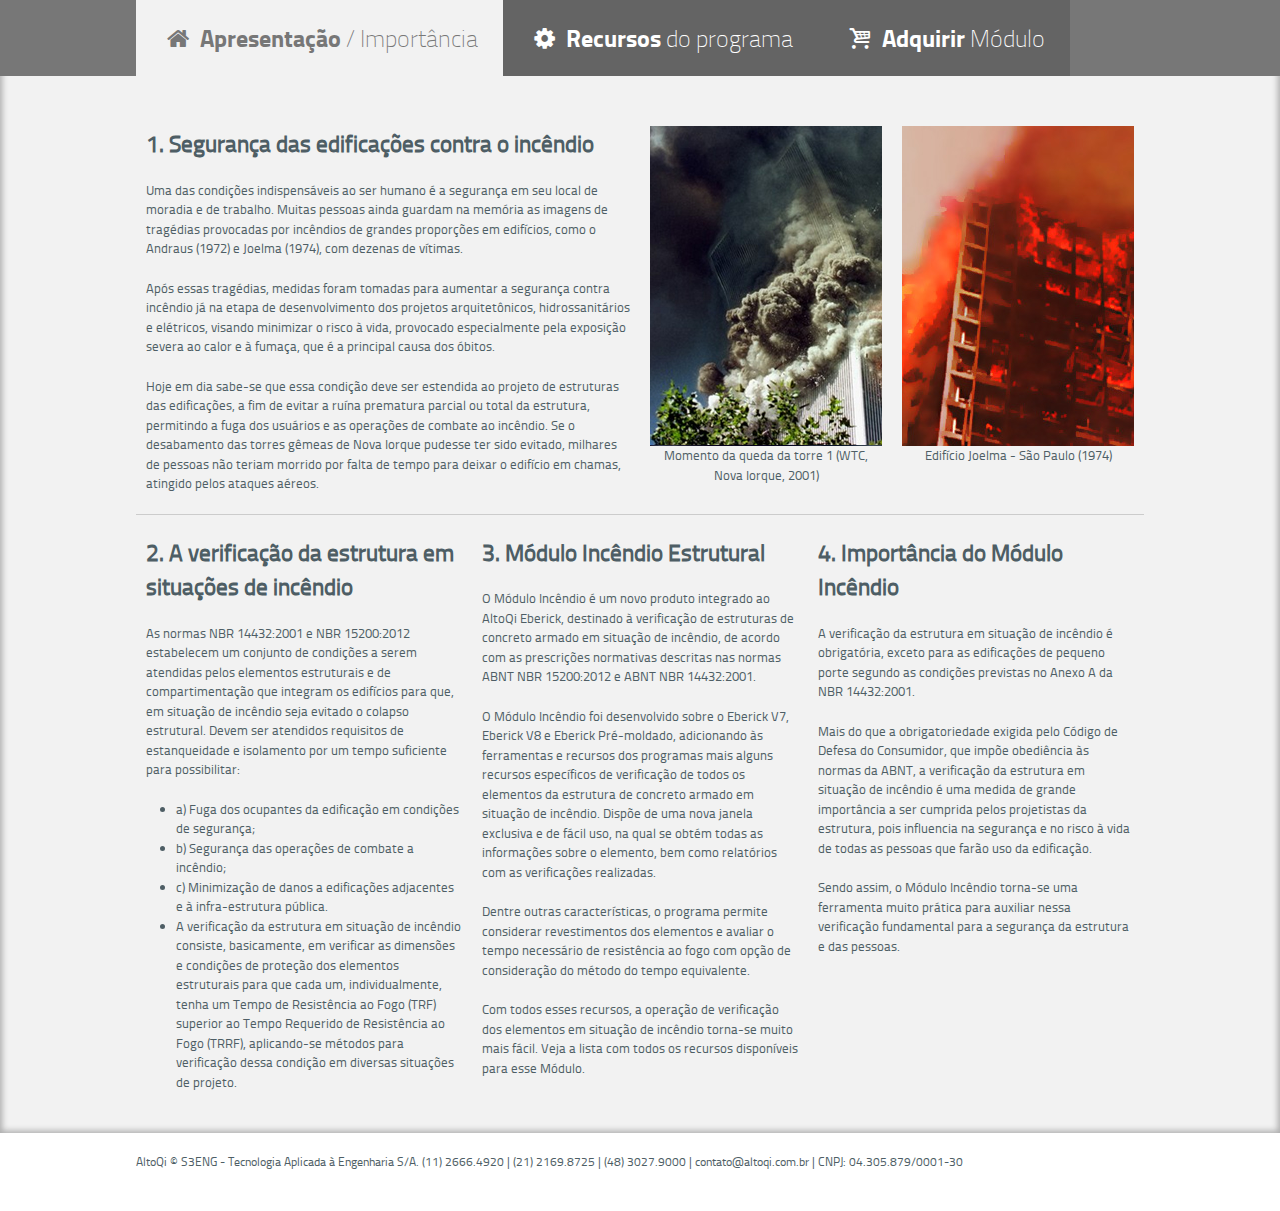
<file: index.html>
<!DOCTYPE html>
<html lang="en">
  <head>
    <meta charset="utf-8">
	<title>AltoQi | Módulo Incêndio</title>
    <meta name="viewport" content="width=device-width, initial-scale=1.0">
    <meta name="description" content="">
    <meta name="author" content="">

    <!-- Le styles -->
    <link rel="stylesheet" href="css/reset.css" />
    <link rel="stylesheet" href="css/text.css" />
    <link rel="stylesheet" href="css/grid.css" />  <!-- //http://grids.heroku.com/ 1240 -->
    
  	<link rel="stylesheet" href="css/animate.css">
 
     <!-- icones -->
    <link rel="stylesheet" href="css/font-icones/-cones.css">
     <!--[if IE 7]>   <link rel="stylesheet" href="css/font-icones/-cones-ie7.css"><![endif]-->
    


    <!-- HTML5 shim, for IE6-8 support of HTML5 elements -->
    <!--[if lt IE 9]>
      <script src="js/html5shiv.js"></script>
    <![endif]-->

    <!-- Fav and touch icons -->
    <link rel="apple-touch-icon-precomposed" sizes="144x144" href="img/ico/apple-touch-icon-144-precomposed.png">
    <link rel="apple-touch-icon-precomposed" sizes="114x114" href="img/ico/apple-touch-icon-114-precomposed.png">
      <link rel="apple-touch-icon-precomposed" sizes="72x72" href="img/ico/apple-touch-icon-72-precomposed.png">
                    <link rel="apple-touch-icon-precomposed" href="img/ico/apple-touch-icon-57-precomposed.png">
                                   <link rel="shortcut icon" href="img/ico/favicon.png">
  </head>

  <body class="hotsite">

 
  



<!-- Navegação
================================================== -->

 <nav id="menu" class="clearfix">
  <div class="container_12"> 
             <ul class=" grid_12 alpha omega clearfix">
              <li class="active">   <a href="#"	class="icon-home-1" > 						<strong>Apresentação</strong> / Importância </a> </li>
              <li>					<a href="recursos.html" class="icon-cog-1"> 			<strong>Recursos</strong> do programa </a> </li>
              <li> 					<a href="carrinho-index.html" class="icon-basket-2"> 	<strong>Adquirir</strong> Módulo </a> </li>
			 </ul> <!--// resumo da compra -->
          </nav>   
  </div> <!-- /.container -->
</nav> <!-- //nav#principal -->

      
 


<div id="conteudo" class="clearfix ">
  <section id="apresentacao" class="container_12 animated fadeInDown "> 
	 <article> 
		<hgroup class="grid_6">      
            <h2> 1. Segurança das edificações contra o incêndio </h2> 
            <p> Uma das condições indispensáveis ao ser humano é a segurança em seu local de moradia e de trabalho. Muitas pessoas ainda guardam na memória as imagens de tragédias provocadas por incêndios de grandes proporções em edifícios, como o Andraus (1972) e Joelma (1974), com dezenas de vítimas. </p>
            <p> Após essas tragédias, medidas foram tomadas para aumentar a segurança contra incêndio já na etapa de desenvolvimento dos projetos arquitetônicos, hidrossanitários e elétricos, visando minimizar o risco à vida, provocado especialmente pela exposição severa ao calor e à fumaça, que é a principal causa dos óbitos. </p>
            <p> Hoje em dia sabe-se que essa condição deve ser estendida ao projeto de estruturas das edificações, a fim de evitar a ruína prematura parcial ou total da estrutura, permitindo a fuga dos usuários e as operações de combate ao incêndio. Se o desabamento das torres gêmeas de Nova Iorque pudesse ter sido evitado, milhares de pessoas não teriam morrido por falta de tempo para deixar o edifício em chamas, atingido pelos ataques aéreos. </p>
 		</hgroup> 
        <figure class="grid_3 "> <span  alt="Momento da queda da torre 1 (WTC, Nova Iorque, 2001)"  class="primeiro" ></span> <figcaption> Momento da queda da torre 1 (WTC, Nova Iorque, 2001)</figcaption>	</figure>
        <figure class="grid_3 "> <span  alt="Example"  class="segundo" > </span> <figcaption>Edifício Joelma - São Paulo (1974)</figcaption>	</figure>

        </article>
        
      <hr>
 
        
        
        
        
        
        
	 <article> 
	      <hgroup class="grid_4">      
                <h2> 2. A verificação da estrutura em situações de incêndio</h2> 
                <p> As normas NBR 14432:2001 e NBR 15200:2012 estabelecem um conjunto de condições a serem atendidas pelos elementos estruturais e de compartimentação que integram os edifícios para que, em situação de incêndio seja evitado o colapso estrutural. Devem ser atendidos requisitos de estanqueidade e isolamento por um tempo suficiente para possibilitar: 	</p> 
                <ul> 
                    <li> a)	Fuga dos ocupantes da edificação em condições de segurança; </li>
                    <li> b)	Segurança das operações de combate a incêndio; </li>
                    <li> c)	Minimização de danos a edificações adjacentes e à infra-estrutura pública. </li>
                    <li> A verificação da estrutura em situação de incêndio consiste, basicamente, em verificar as dimensões e condições de proteção dos elementos estruturais para que cada um, individualmente, tenha um Tempo de Resistência ao Fogo (TRF) superior ao Tempo Requerido de Resistência ao Fogo (TRRF), aplicando-se métodos para verificação dessa condição em diversas situações de projeto. </li>
                </ul>
           </hgroup>
        </article>
        
   <article> 
	      <hgroup class="grid_4">      
                <h2> 3. Módulo Incêndio Estrutural</h2> 
                <p>O Módulo Incêndio é um novo produto integrado ao AltoQi Eberick, destinado à verificação de estruturas de concreto armado em situação de incêndio, de acordo com as prescrições normativas descritas nas normas ABNT NBR 15200:2012 e ABNT NBR 14432:2001.</p>
				<p> O Módulo Incêndio foi desenvolvido sobre o Eberick V7, Eberick V8 e Eberick Pré-moldado, adicionando às ferramentas e recursos dos programas mais alguns recursos específicos de verificação de todos os elementos da estrutura de concreto armado em situação de incêndio. Dispõe de uma nova janela exclusiva e de fácil uso, na qual se obtém todas as informações sobre o elemento, bem como relatórios com as verificações realizadas. </p>
				<p> Dentre outras características, o programa permite considerar revestimentos dos elementos e avaliar o tempo necessário de resistência ao fogo com opção de consideração do método do tempo equivalente.</p>
				<p> Com todos esses recursos, a operação de verificação dos elementos em situação de incêndio torna-se muito mais fácil. Veja a lista com todos os recursos disponíveis para esse Módulo.</p>
              
           </hgroup>
        </article>      
        
        
        
	 <article> 
           <hgroup class="grid_4">  
                <h2> 4. Importância do Módulo Incêndio </h2> 
                <p>  A verificação da estrutura em situação de incêndio é obrigatória, exceto para as edificações de pequeno porte segundo as condições previstas no Anexo A da NBR 14432:2001.</p> 
                <p>  Mais do que a obrigatoriedade exigida pelo Código de Defesa do Consumidor, que impõe obediência às normas da ABNT, a verificação da estrutura em situação de incêndio é uma medida de grande importância a ser cumprida pelos projetistas da estrutura, pois influencia na segurança e no risco à vida de todas as pessoas que farão uso da edificação. </p> 
                <p>  Sendo assim, o Módulo Incêndio torna-se uma ferramenta muito prática para auxiliar nessa verificação fundamental para a segurança da estrutura e das pessoas.</p> 
			</hgroup>
     	 </article>
        
        
        
        
         
 

  </section> <!-- /#apresentacao -->
 
      
</div> <!-- //#conteudo -->


 

<div id="rodape" class="clearfix">
  <div class="container_12"> 
  	  <footer>
        <p class="copyright">AltoQi © S3ENG - Tecnologia Aplicada à Engenharia S/A.    (11)  2666.4920     |     (21) 2169.8725     |     (48) 3027.9000     |     contato@altoqi.com.br | CNPJ: 04.305.879/0001-30</p>
      </footer>
  </div> <!-- /.container -->
</div> <!-- //#rodape -->


 
    	<a id="toTop" href="#" style="display: none;"><span id="toTopHover" style="opacity: 0;"></span>To Top</a>





    <!-- javascript
    ================================================== -->
    <!-- Placed at the end of the document so the pages load faster -->
		<script src="js/jquery.js"></script>
        <script src="js/tabify.js"></script>
        <script src="js/easing.js"></script>
        <script src="js/jquery.ui.totop.js"></script>
        <script src="js/altoqi.js"></script>
        
    
      <!-- Google Analytics Tracking -->
     <script type="text/javascript">
     
      var _gaq = _gaq || [];
      _gaq.push(['_setAccount', 'UA-9928726-5']);
      _gaq.push(['_trackPageview']);
     
      (function() {
        var ga = document.createElement('script'); ga.type = 'text/javascript'; ga.async = true;
        ga.src = ('https:' == document.location.protocol ? 'https://ssl' : 'http://www') + '.google-analytics.com/ga.js';
        var s = document.getElementsByTagName('script')[0]; s.parentNode.insertBefore(ga, s);
      })();
     
    </script>
    
 
    
  
  </body>
</html>
</file>
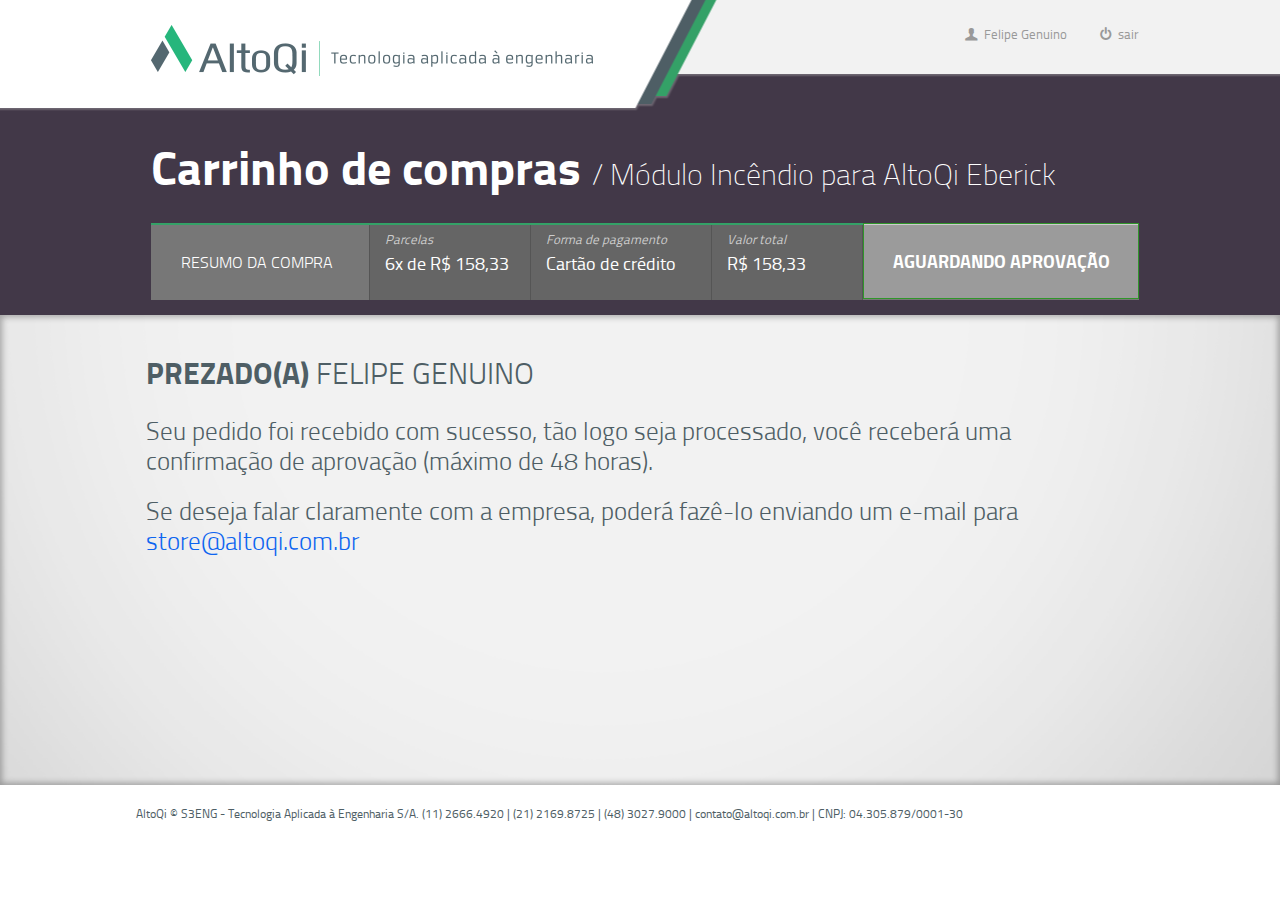
<file: aguardando-pedido.html>
<!DOCTYPE html>
<html lang="en">
  <head>
    <meta charset="utf-8">
	<title>AltoQi | Módulo Incêndio - Aguardando pedido</title>
    <meta name="viewport" content="width=device-width, initial-scale=1.0">
    <meta name="description" content="">
    <meta name="author" content="">

    <!-- Le styles -->
    <link rel="stylesheet" href="css/reset.css" />
    <link rel="stylesheet" href="css/text.css" />
    <link rel="stylesheet" href="css/grid.css" />  <!-- //http://grids.heroku.com/ 1240 -->
    
  	<link rel="stylesheet" href="css/animate.css">
 
     <!-- icones -->
    <link rel="stylesheet" href="css/font-icones/-cones.css">
     <!--[if IE 7]>   <link rel="stylesheet" href="css/font-icones/-cones-ie7.css"><![endif]-->
    


    <!-- HTML5 shim, for IE6-8 support of HTML5 elements -->
    <!--[if lt IE 9]>
      <script src="js/html5shiv.js"></script>
    <![endif]-->

    <!-- Fav and touch icons -->
    <link rel="apple-touch-icon-precomposed" sizes="144x144" href="img/ico/apple-touch-icon-144-precomposed.png">
    <link rel="apple-touch-icon-precomposed" sizes="114x114" href="img/ico/apple-touch-icon-114-precomposed.png">
      <link rel="apple-touch-icon-precomposed" sizes="72x72" href="img/ico/apple-touch-icon-72-precomposed.png">
                    <link rel="apple-touch-icon-precomposed" href="img/ico/apple-touch-icon-57-precomposed.png">
                                   <link rel="shortcut icon" href="img/ico/favicon.png">
  </head>

  <body>

 
  
<!-- HEADER
================================================== -->
<div id="header" class="clearfix">
  <div class="container_12"> 
  	 
    		 <div class="grid_6">  <a href="#" title="AltoQi | Software pare engenharia" > <img src="img/logotipo-assinatura.png" alt="Assinatura AltoQi" /> </a> </div> <!-- // span6 -->
             <div class="grid_6">   <ul id="nav-user">   
              	<li> <a href="#" class="icon-user"> Felipe Genuino </a> </li>
                <li> <a href="#" class=" icon-off"> sair </a> </li>
                </ul>
  			</div> <!-- //grid_6 -->  
            <h1 class="grid_12"> <strong> Carrinho de compras </strong> / Módulo Incêndio para AltoQi Eberick </h1>
                        
  
               <div id="resumo-da-compra" class=" grid_12 clearfix">
            	<div class="titulo-resumo-da-compra"> <h3> Resumo da compra</h3> </div>
                <div class="titulo-parcelas"> <em> Parcelas  </em> <span> 6x de R$ 158,33 </span> </div>
                <div class="titulo-formas-de-pagamento"> <em> Forma de pagamento</em> <span> Cartão de crédito</span> </div>
                <div class="titulo-valor-total"> <em > Valor total</em> <span> R$ 158,33</span> </div>
                <div  class="titulo-botao">  <a class="btn-desabilitado button click-mensagem"> Aguardando aprovação</a> </div>
    </div> <!--// resumo da compra -->

      
         
  </div> <!-- /.container -->
</div> <!-- //#header -->




      
 


<div id="conteudo" class="clearfix animated fadeInDown">
  <div class="container_12"> 
  
           <div class="grid_12"> 	
         	<div class="conteudo-2">
         		<h3> <strong> Prezado(a) </strong>  Felipe Genuino</h3>
  				<p>Seu pedido foi recebido com sucesso, tão logo seja processado, você receberá uma confirmação de aprovação (máximo de 48 horas). </p>
				<p>Se deseja falar claramente com a empresa, poderá fazê-lo enviando um e-mail para <a href="mailto:store@altoqi.com.br"> store@altoqi.com.br </a> </p>
  			</div>
        </div><!-- // grid_12 -->

   
  

  </div> <!-- /.container -->
</div> <!-- //#conteudo -->


 

<div id="rodape" class="clearfix">
  <div class="container_12"> 
  	  <footer>
        <p class="copyright">AltoQi © S3ENG - Tecnologia Aplicada à Engenharia S/A.    (11)  2666.4920     |     (21) 2169.8725     |     (48) 3027.9000     |     contato@altoqi.com.br | CNPJ: 04.305.879/0001-30</p>
      </footer>
  </div> <!-- /.container -->
</div> <!-- //#rodape -->

 



    <!-- javascript
    ================================================== -->
    <!-- Placed at the end of the document so the pages load faster -->
    <script src="js/jquery.js"></script>
    <script src="js/altoqi.js"></script>
    
 
  
  </body>
</html>
</file>
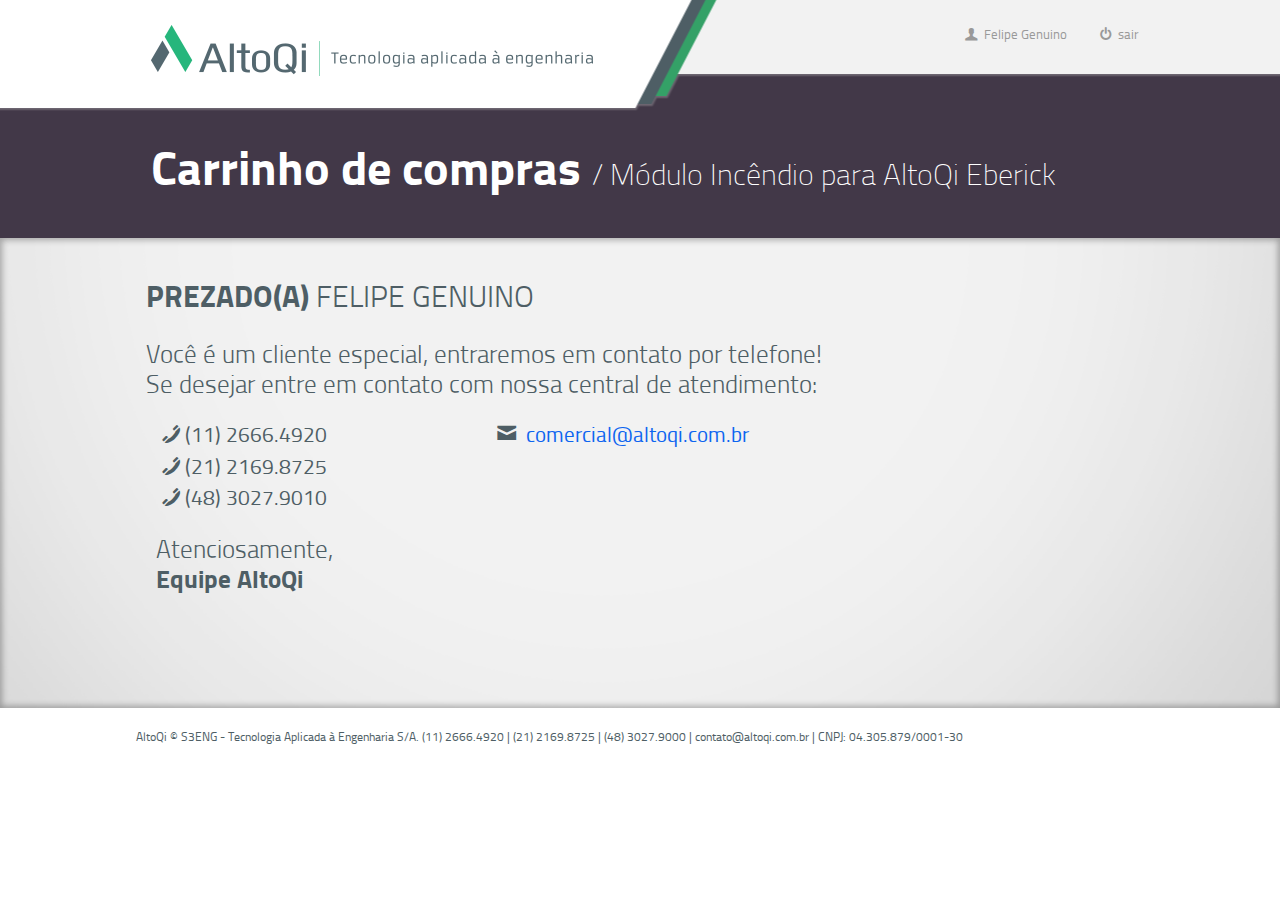
<file: cliente-especial.html>
<!DOCTYPE html>
<html lang="en">
  <head>
    <meta charset="utf-8">
    <title>AltoQi | Módulo Incêndio - Cliente especial</title>
    <meta name="viewport" content="width=device-width, initial-scale=1.0">
    <meta name="description" content="">
    <meta name="author" content="">

    <!-- Le styles -->
    <link rel="stylesheet" href="css/reset.css" />
    <link rel="stylesheet" href="css/text.css" />
    <link rel="stylesheet" href="css/grid.css" />  <!-- //http://grids.heroku.com/ 1240 -->
    
  	<link rel="stylesheet" href="css/animate.css">
 
     <!-- icones -->
    <link rel="stylesheet" href="css/font-icones/-cones.css">
     <!--[if IE 7]>   <link rel="stylesheet" href="css/font-icones/-cones-ie7.css"><![endif]-->
    


    <!-- HTML5 shim, for IE6-8 support of HTML5 elements -->
    <!--[if lt IE 9]>
      <script src="js/html5shiv.js"></script>
    <![endif]-->

    <!-- Fav and touch icons -->
    <link rel="apple-touch-icon-precomposed" sizes="144x144" href="img/ico/apple-touch-icon-144-precomposed.png">
    <link rel="apple-touch-icon-precomposed" sizes="114x114" href="img/ico/apple-touch-icon-114-precomposed.png">
      <link rel="apple-touch-icon-precomposed" sizes="72x72" href="img/ico/apple-touch-icon-72-precomposed.png">
                    <link rel="apple-touch-icon-precomposed" href="img/ico/apple-touch-icon-57-precomposed.png">
                                   <link rel="shortcut icon" href="img/ico/favicon.png">
  </head>

  <body>

 
  
<!-- HEADER
================================================== -->
<div id="header" class="clearfix">
  <div class="container_12"> 
  	 
    		 <div class="grid_6">  <a href="#" title="AltoQi | Software pare engenharia" > <img src="img/logotipo-assinatura.png" alt="Assinatura AltoQi" /> </a> </div> <!-- // span6 -->
             <div class="grid_6">   <ul id="nav-user">   
              	<li> <a href="#" class="icon-user"> Felipe Genuino </a> </li>
                <li> <a href="#" class=" icon-off"> sair </a> </li>
                </ul>
  			</div> <!-- //grid_6 -->  
            <h1 class="grid_12"> <strong> Carrinho de compras </strong> / Módulo Incêndio para AltoQi Eberick </h1>
                        
  
              

      
         
  </div> <!-- /.container -->
</div> <!-- //#header -->




      
 


<div id="conteudo" class="clearfix animated fadeInDown">
  <div class="container_12"> 
  
  <!-- 'Bloco compras
  ============================================================================================== -->
         <div class="grid_12"> 	
         	<div class="conteudo-2">
         		<h3> <strong> Prezado(a) </strong>  Felipe Genuino</h3>
  				<p>Você é um cliente especial, entraremos em contato por telefone! </br>
				Se desejar entre em contato com nossa central de atendimento: 
					<ul class="lista grid_4"> 
						<li><i class="icon-phone-2"></i>(11) 2666.4920 </li>
						<li><i class="icon-phone-2"></i>(21) 2169.8725 </li>
						<li><i class="icon-phone-2"></i>(48) 3027.9010 </li>
						</ul>
						
						<ul class="lista grid_6"> 
						<li><i class="icon-mail-2"></i> <a href="mailto:comercial@altoqi.com.br"> comercial@altoqi.com.br </a></li>
						</ul>
						   </p>
				<p class="grid_12">   Atenciosamente,</br> <strong> Equipe AltoQi </strong>  </p>
  			</div>
        </div><!-- // grid_12 -->

   
  

  </div> <!-- /.container -->
</div> <!-- //#conteudo -->


 

<div id="rodape" class="clearfix">
  <div class="container_12"> 
  	  <footer>
        <p class="copyright">AltoQi © S3ENG - Tecnologia Aplicada à Engenharia S/A.    (11)  2666.4920     |     (21) 2169.8725     |     (48) 3027.9000     |     contato@altoqi.com.br | CNPJ: 04.305.879/0001-30</p>
      </footer>
  </div> <!-- /.container -->
</div> <!-- //#rodape -->

 


    <!-- javascript
    ================================================== -->
    <!-- Placed at the end of the document so the pages load faster -->
    <script src="js/jquery.js"></script>
    <script src="js/altoqi.js"></script>
    
 
  
  </body>
</html>
</file>
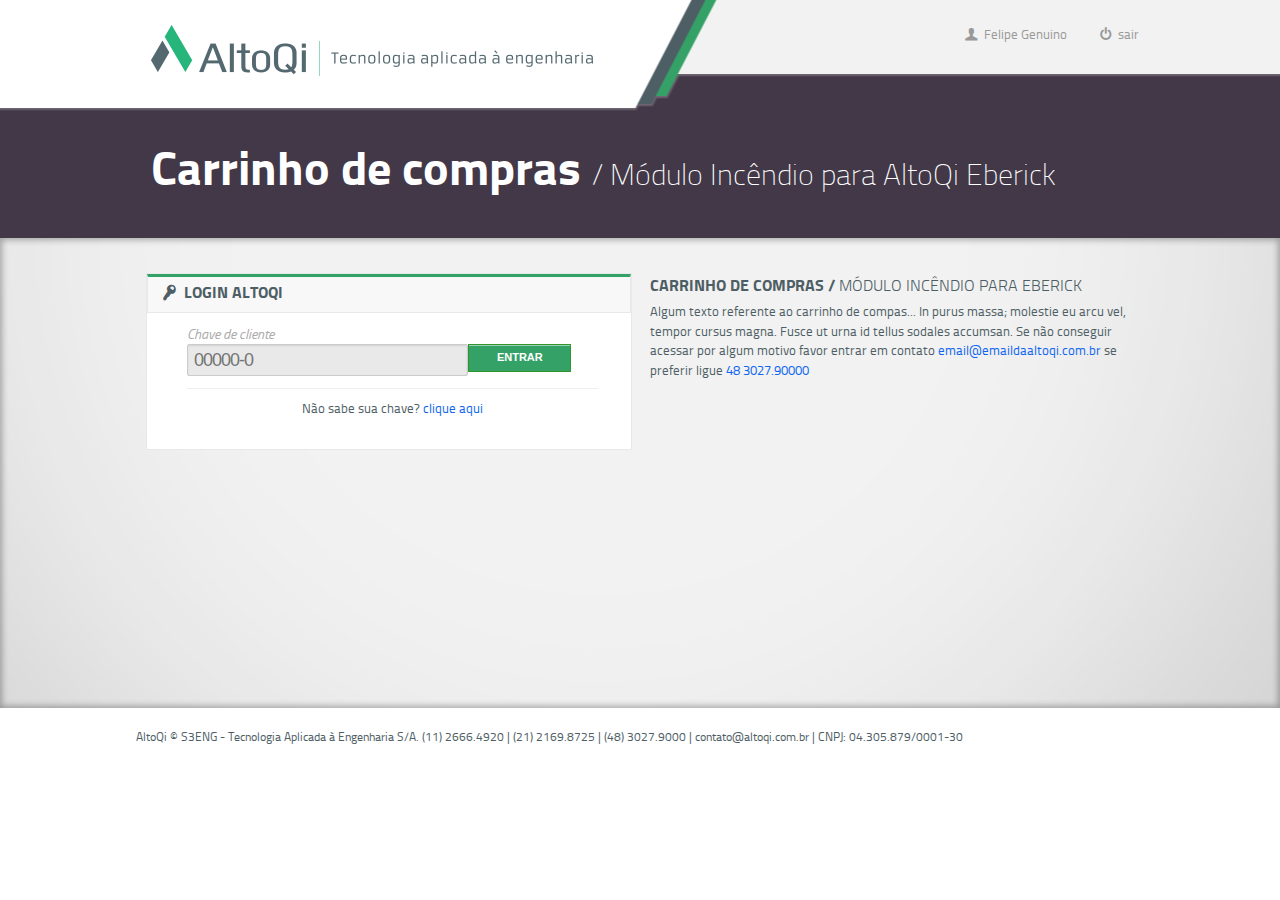
<file: login.html>
<!DOCTYPE html>
<html lang="en">
  <head>
    <meta charset="utf-8">
	<title>AltoQi | Módulo Incêndio - Cliente especial</title>
    <meta name="viewport" content="width=device-width, initial-scale=1.0">
    <meta name="description" content="">
    <meta name="author" content="">

    <!-- Le styles -->
    <link rel="stylesheet" href="css/reset.css" />
    <link rel="stylesheet" href="css/text.css" />
    <link rel="stylesheet" href="css/grid.css" />  <!-- //http://grids.heroku.com/ 1240 -->
    
  	<link rel="stylesheet" href="css/animate.css">
 
     <!-- icones -->
    <link rel="stylesheet" href="css/font-icones/-cones.css">
     <!--[if IE 7]>   <link rel="stylesheet" href="css/font-icones/-cones-ie7.css"><![endif]-->
    


    <!-- HTML5 shim, for IE6-8 support of HTML5 elements -->
    <!--[if lt IE 9]>
      <script src="js/html5shiv.js"></script>
    <![endif]-->

    <!-- Fav and touch icons -->
    <link rel="apple-touch-icon-precomposed" sizes="144x144" href="img/ico/apple-touch-icon-144-precomposed.png">
    <link rel="apple-touch-icon-precomposed" sizes="114x114" href="img/ico/apple-touch-icon-114-precomposed.png">
      <link rel="apple-touch-icon-precomposed" sizes="72x72" href="img/ico/apple-touch-icon-72-precomposed.png">
                    <link rel="apple-touch-icon-precomposed" href="img/ico/apple-touch-icon-57-precomposed.png">
                                   <link rel="shortcut icon" href="img/ico/favicon.png">
  </head>

  <body>

 
  
<!-- HEADER
================================================== -->
<div id="header" class="clearfix">
  <div class="container_12"> 
  	 
    		 <div class="grid_6">  <a href="#" title="AltoQi | Software pare engenharia" > <img src="img/logotipo-assinatura.png" alt="Assinatura AltoQi" /> </a> </div> <!-- // span6 -->
             <div class="grid_6">   <ul id="nav-user">   
              	<li> <a href="#" class="icon-user"> Felipe Genuino </a> </li>
                <li> <a href="#" class=" icon-off"> sair </a> </li>
                </ul>
  			</div> <!-- //grid_6 -->  
            <h1 class="grid_12"> <strong> Carrinho de compras </strong> / Módulo Incêndio para AltoQi Eberick </h1>
                        
            
     
         
  </div> <!-- /.container -->
</div> <!-- //#header -->




      
 


<div id="conteudo" class="clearfix animated fadeInDown">
  <div class="container_12"> 
  
  <!-- 'Bloco login
  ============================================================================================== -->
         <div class="grid_6"> 	
         	<div id="bloco-login">	
            	<div class="box-header">
                	<h3> <strong class="icon-key"> Login AltoQi </strong></h3>
                		</div> <!-- //box-header -->
                                <div class="box-conteudo">
                                      <form class="login" action="" method="post">
                                            <label for="">Chave de cliente</label>
                                            <input type="hidden" name="tipo" value="entrada" />
                                            <input type="text" class="inputlogin" placeholder="00000-0" name="pm_login" maxlength="7" />
											<input type="submit" value="ENTRAR" class="botaologin button small" />
                                         </form>
                                       <div class="box-conteudo-rodape" > <p> Não sabe sua chave? <a href="#" title="Recuperar chave de cliente" > clique aqui </a> </p> </div>
                                    </div> <!-- //box-conteudo -->                                            
         	</div><!-- // bloco-login -->         
        </div><!-- // grid_6 -->




 <!-- 'Bloco mensagem
  ============================================================================================== -->
        <div class="grid_6">  	<h3> <strong> Carrinho de compras / </strong> Módulo incêndio para Eberick </h3>
        						<p>Algum texto referente ao carrinho de compas...  In purus massa; molestie eu arcu vel, tempor cursus magna. Fusce ut urna id tellus sodales accumsan. 
								   Se não conseguir acessar por algum motivo favor entrar em contato <a href="mailto:email@emaildaaltoqi.com.br">email@emaildaaltoqi.com.br</a>  se preferir ligue <a href="#">48 3027.90000</a> </p>
								</div> <!-- // grid_6 -->
 <!-- '//Bloco mensagem  ======================================================================= -->
 
  




  </div> <!-- /.container -->
</div> <!-- //#conteudo -->


 

<div id="rodape" class="clearfix">
  <div class="container_12"> 
  	  <footer>
        <p class="copyright">AltoQi © S3ENG - Tecnologia Aplicada à Engenharia S/A.    (11)  2666.4920     |     (21) 2169.8725     |     (48) 3027.9000     |     contato@altoqi.com.br | CNPJ: 04.305.879/0001-30</p>
      </footer>
  </div> <!-- /.container -->
</div> <!-- //#rodape -->


 



    <!-- javascript
    ================================================== -->
    <!-- Placed at the end of the document so the pages load faster -->
    <script type="text/javascript" src="js/jquery.js"></script>
    <script type="text/javascript" src="js/altoqi.js"></script>
 
 
  
  </body>
</html>
</file>
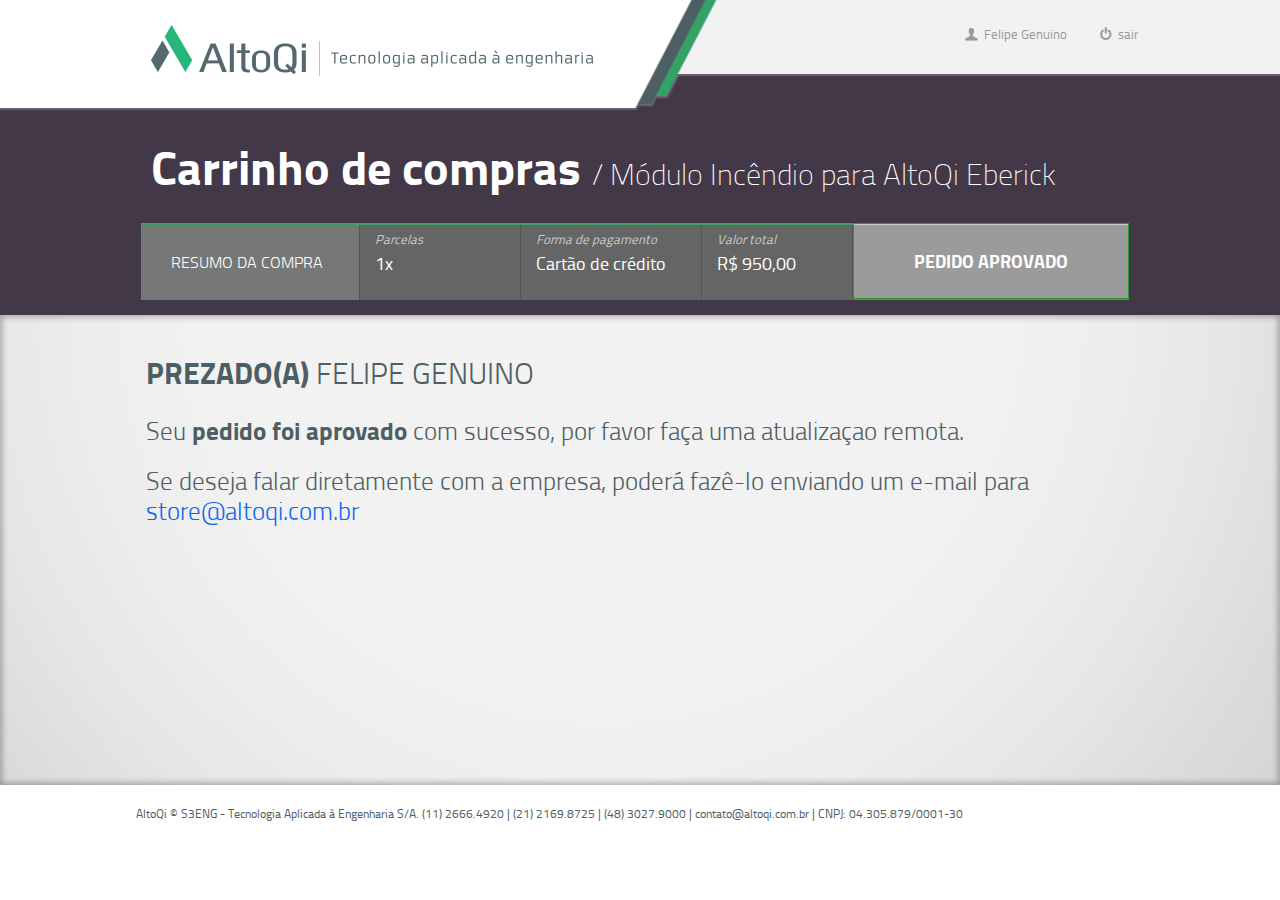
<file: pedido-aprovado.html>
<!DOCTYPE html>
<html lang="en">
  <head>
    <meta charset="utf-8">
    <title>AltoQi | Pedido aprovado</title>
    <meta name="viewport" content="width=device-width, initial-scale=1.0">
    <meta name="description" content="">
    <meta name="author" content="">

    <!-- Le styles -->
    <link rel="stylesheet" href="css/reset.css" />
    <link rel="stylesheet" href="css/text.css" />
    <link rel="stylesheet" href="css/grid.css" />  <!-- //http://grids.heroku.com/ 1240 -->
    
  	<link rel="stylesheet" href="css/animate.css">
 
     <!-- icones -->
    <link rel="stylesheet" href="css/font-icones/-cones.css">
     <!--[if IE 7]>   <link rel="stylesheet" href="css/font-icones/-cones-ie7.css"><![endif]-->
    


    <!-- HTML5 shim, for IE6-8 support of HTML5 elements -->
    <!--[if lt IE 9]>
      <script src="js/html5shiv.js"></script>
    <![endif]-->

    <!-- Fav and touch icons -->
    <link rel="apple-touch-icon-precomposed" sizes="144x144" href="img/ico/apple-touch-icon-144-precomposed.png">
    <link rel="apple-touch-icon-precomposed" sizes="114x114" href="img/ico/apple-touch-icon-114-precomposed.png">
      <link rel="apple-touch-icon-precomposed" sizes="72x72" href="img/ico/apple-touch-icon-72-precomposed.png">
                    <link rel="apple-touch-icon-precomposed" href="img/ico/apple-touch-icon-57-precomposed.png">
                                   <link rel="shortcut icon" href="img/ico/favicon.png">
  </head>

  <body>

 
  
<!-- HEADER
================================================== -->
<div id="header" class="clearfix">
  <div class="container_12"> 
  	 
    		 <div class="grid_6">  <a href="#" title="AltoQi | Software pare engenharia" > <img src="img/logotipo-assinatura.png" alt="Assinatura AltoQi" /> </a> </div> <!-- // span6 -->
             <div class="grid_6">   <ul id="nav-user">   
              	<li> <a href="#" class="icon-user"> Felipe Genuino </a> </li>
                <li> <a href="#" class=" icon-off"> sair </a> </li>
                </ul>
  			</div> <!-- //grid_6 -->  
            <h1 class="grid_12"> <strong> Carrinho de compras </strong> / Módulo Incêndio para AltoQi Eberick </h1>
                        
  
               <div id="resumo-da-compra" class=" grid_12  alpha omega clearfix">
            	<div class="titulo-resumo-da-compra"> <h3> Resumo da compra</h3> </div>
                <div class="titulo-parcelas"> <em> Parcelas  </em> <span> 1x</span> </div>
                <div class="titulo-formas-de-pagamento"> <em> Forma de pagamento</em> <span> Cartão de crédito</span> </div>
                <div class="titulo-valor-total"> <em > Valor total</em> <span> R$ 950,00</span> </div>
                <div  class="titulo-botao">  <a class="btn-desabilitado button "> Pedido aprovado</a> </div>
    </div> <!--// resumo da compra -->

      
         
  </div> <!-- /.container -->
</div> <!-- //#header -->




      
 


<div id="conteudo" class="clearfix animated fadeInDown">
  <div class="container_12"> 
  
           <div class="grid_12"> 	
         	<div class="conteudo-2">
         		<h3> <strong> Prezado(a) </strong>  Felipe Genuino</h3>
  				<p>Seu <strong>pedido foi aprovado</strong> com sucesso, por favor faça uma atualizaçao remota. </p>
				<p>	Se deseja falar diretamente com a empresa, poderá fazê-lo enviando um e-mail para <a href="mailto:store@altoqi.com.br" title="envie um email para AltoQi" >store@altoqi.com.br</a> </p>
    			</div>
        </div><!-- // grid_12 -->

   
  

  </div> <!-- /.container -->
</div> <!-- //#conteudo -->


 

<div id="rodape" class="clearfix">
  <div class="container_12"> 
  	  <footer>
        <p class="copyright">AltoQi © S3ENG - Tecnologia Aplicada à Engenharia S/A.    (11)  2666.4920     |     (21) 2169.8725     |     (48) 3027.9000     |     contato@altoqi.com.br | CNPJ: 04.305.879/0001-30</p>
      </footer>
  </div> <!-- /.container -->
</div> <!-- //#rodape -->

 




    <!-- javascript
    ================================================== -->
    <!-- Placed at the end of the document so the pages load faster -->
    <script src="js/jquery.js"></script>
    <script src="js/altoqi.js"></script>
    
 
  
  </body>
</html>
</file>
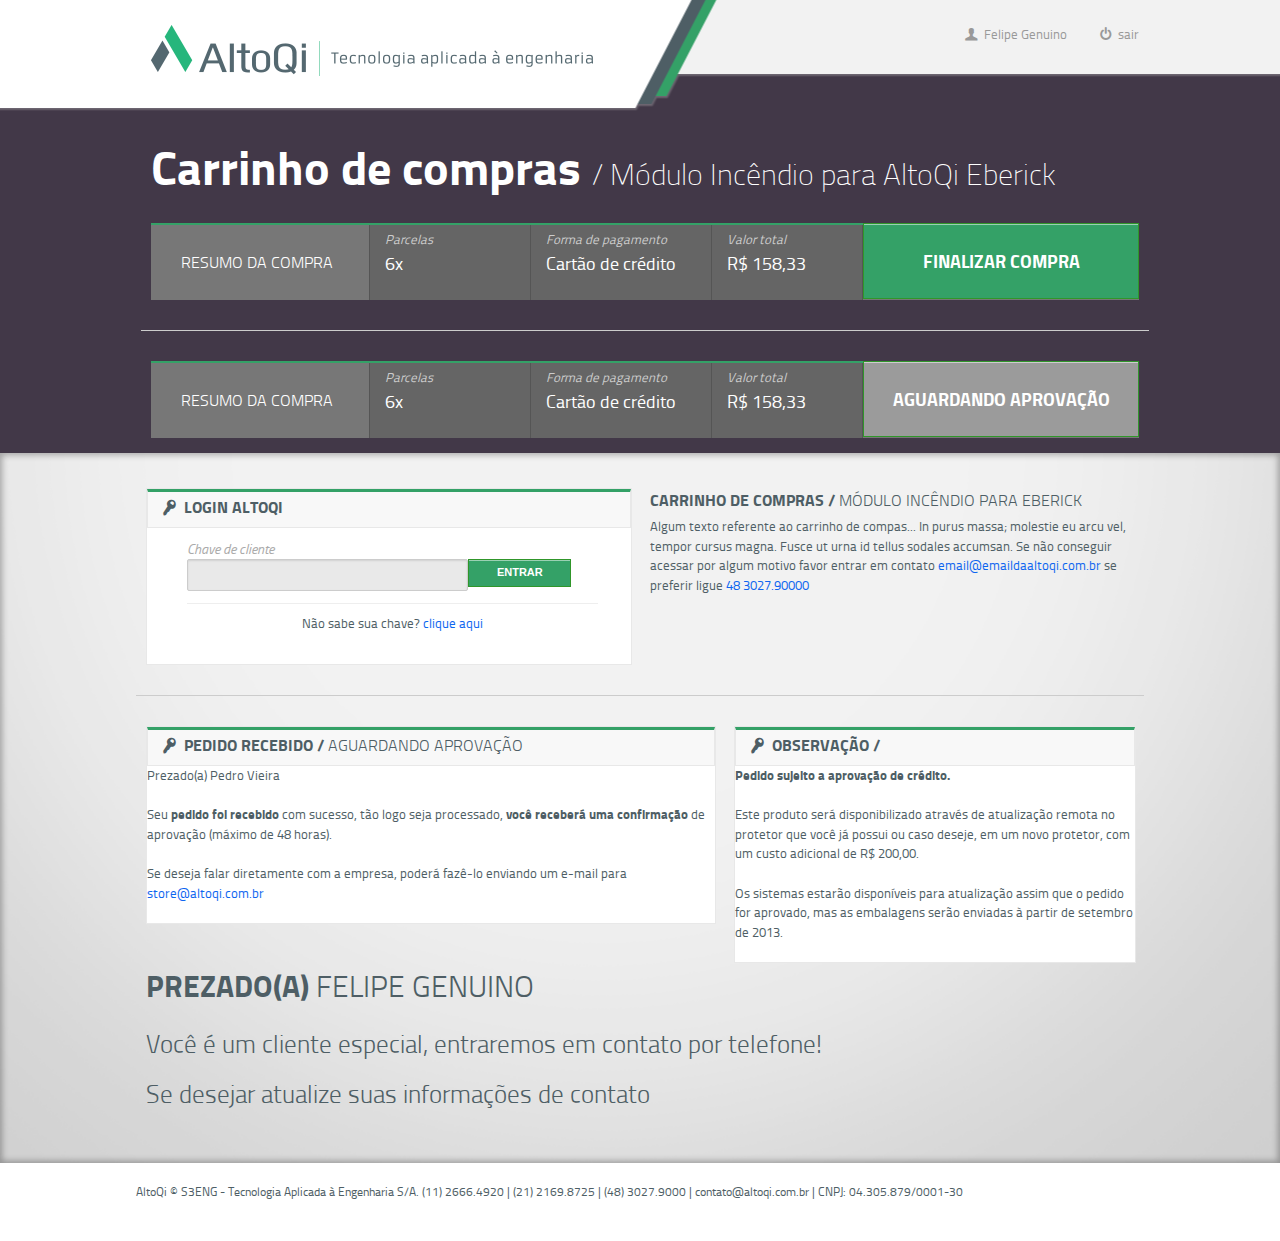
<file: user-interface.html>
<!DOCTYPE html>
<html lang="en">
  <head>
    <meta charset="utf-8">
    <title>Carrinho de compras</title>
    <meta name="viewport" content="width=device-width, initial-scale=1.0">
    <meta name="description" content="">
    <meta name="author" content="">

    <!-- Le styles -->
    <link rel="stylesheet" href="css/reset.css" />
    <link rel="stylesheet" href="css/text.css" />
    <link rel="stylesheet" href="css/grid.css" />  <!-- //http://grids.heroku.com/ 1240 -->
    
  	<link rel="stylesheet" href="css/animate.css">
 
     <!-- icones -->
    <link rel="stylesheet" href="css/font-icones/-cones.css">
     <!--[if IE 7]>   <link rel="stylesheet" href="css/font-icones/-cones-ie7.css"><![endif]-->
    


    <!-- HTML5 shim, for IE6-8 support of HTML5 elements -->
    <!--[if lt IE 9]>
      <script src="js/html5shiv.js"></script>
    <![endif]-->

    <!-- Fav and touch icons -->
    <link rel="apple-touch-icon-precomposed" sizes="144x144" href="img/ico/apple-touch-icon-144-precomposed.png">
    <link rel="apple-touch-icon-precomposed" sizes="114x114" href="img/ico/apple-touch-icon-114-precomposed.png">
      <link rel="apple-touch-icon-precomposed" sizes="72x72" href="img/ico/apple-touch-icon-72-precomposed.png">
                    <link rel="apple-touch-icon-precomposed" href="img/ico/apple-touch-icon-57-precomposed.png">
                                   <link rel="shortcut icon" href="img/ico/favicon.png">
  </head>

  <body class="user-interface">

 
  
<!-- HEADER
================================================== -->
<div id="header" class="clearfix">
  <div class="container_12"> 
  	 
    		 <div class="grid_6">  <a href="#" title="AltoQi | Software pare engenharia" > <img src="img/logotipo-assinatura.png" alt="Assinatura AltoQi" /> </a> </div> <!-- // span6 -->
             <div class="grid_6">   <ul id="nav-user">   
              	<li> <a href="#" class="icon-user"> Felipe Genuino </a> </li>
                <li> <a href="#" class=" icon-off"> sair </a> </li>
                </ul>
  			</div> <!-- //grid_6 -->  
            <h1 class="grid_12"> <strong> Carrinho de compras </strong> / Módulo Incêndio para AltoQi Eberick </h1>
                        
            
            <div id="resumo-da-compra" class=" grid_12 clearfix">
            	<div class="titulo-resumo-da-compra"> <h3> Resumo da compra</h3> </div>
                <div class="titulo-parcelas"> <em> Parcelas  </em> <span> 6x</span> </div>
                <div class="titulo-formas-de-pagamento"> <em> Forma de pagamento</em> <span> Cartão de crédito</span> </div>
                <div class="titulo-valor-total"> <em > Valor total</em> <span> R$ 158,33</span> </div>
                <div  class="titulo-botao">  <a class="button"> Finalizar compra </a> </div>
			 </div> <!--// resumo da compra -->
             
              <hr class="clearfix separador" >

             
            <div id="resumo-da-compra" class=" grid_12 clearfix">
            	<div class="titulo-resumo-da-compra"> <h3> Resumo da compra</h3> </div>
                <div class="titulo-parcelas"> <em> Parcelas  </em> <span> 6x</span> </div>
                <div class="titulo-formas-de-pagamento"> <em> Forma de pagamento</em> <span> Cartão de crédito</span> </div>
                <div class="titulo-valor-total"> <em > Valor total</em> <span> R$ 158,33</span> </div>
                <div  class="titulo-botao">  <a class="btn-desabilitado button click-mensagem"> Aguardando aprovação</a> </div>
			 </div> <!--// resumo da compra -->
         
  </div> <!-- /.container -->
</div> <!-- //#header -->




      
 


<div id="conteudo" class="clearfix animated fadeInDown">
  <div class="container_12"> 
  
  <!-- 'Bloco login
  ============================================================================================== -->
         <div class="grid_6"> 	
         	<div id="bloco-login">	
            	<div class="box-header">
                	<h3> <strong class="icon-key"> Login AltoQi </strong></h3>
                		</div> <!-- //box-header -->
                                <div class="box-conteudo">
                                      <form class="login" action="" method="post">
                                             <label for="">Chave de cliente</label>
                                            <input type="hidden" name="tipo" value="entrada" />
                                            <input type="text" class="inputlogin" name="pm_login" maxlength="6" />
                                            <input type="submit" value="ENTRAR" class="botaologin button small" />
                                         </form>
                                       <div class="box-conteudo-rodape" > <p> Não sabe sua chave? <a href="#" title="Recuperar chave de cliente" > clique aqui </a> </p> </div>
                                    </div> <!-- //box-conteudo -->                                            
         	</div><!-- // bloco-login -->         
        </div><!-- // grid_6 -->




 <!-- 'Bloco mensagem
  ============================================================================================== -->
        <div class="grid_6">  	<h3> <strong> Carrinho de compras / </strong> Módulo incêndio para Eberick </h3>
        						<p>Algum texto referente ao carrinho de compas...  In purus massa; molestie eu arcu vel, tempor cursus magna. Fusce ut urna id tellus sodales accumsan. 
								   Se não conseguir acessar por algum motivo favor entrar em contato <a href="mailto:email@emaildaaltoqi.com.br">email@emaildaaltoqi.com.br</a>  se preferir ligue <a href="#">48 3027.90000</a> </p>
								</div> <!-- // grid_6 -->
 <!-- '//Bloco mensagem  ======================================================================= -->
 
 
 
 
 <hr class="clearfix separador" >
 
 
<!-- 'Bloco básico
  ============================================================================================== -->
         <div class="grid_7"> 	
         	<div id="bloco-basico">	
            	<div class="box-header">
                	<h3> <strong class="icon-key"> Pedido recebido / </strong>  Aguardando  aprovação</h3>
                		</div> <!-- //box-header -->
                                <div class="box-conteudo">
                                    <p> 	Prezado(a) Pedro Vieira	</p>  
									<p>		Seu <strong> pedido foi recebido</strong> com sucesso, tão logo seja processado, <strong> você receberá uma confirmação</strong> de aprovação (máximo de 48 horas).</p>  
									<p>		Se deseja falar diretamente com a empresa, poderá fazê-lo enviando um e-mail para <a href="mailto:store@altoqi.com.br" title="Envie um e-mail para AltoQi"> store@altoqi.com.br </a></p>
 										
                                      
                                                                                      
                                     </div> <!-- //box-conteudo -->                                            
         	</div><!-- // bloco-login -->         
        </div><!-- // grid_6 -->
<!-- '//Bloco básico  ================================================================================ -->
 
 
<!-- 'Bloco básico | observações
  ============================================================================================== -->
         <div class="grid_5"> 	
         	<div id="bloco-basico">	
            	<div class="box-header">
                	<h3> <strong class="icon-key"> Observação / </strong>   </h3>
                		</div> <!-- //box-header -->
                                <div class="box-conteudo">
									<p> <strong>Pedido sujeito a aprovação de crédito. </strong></p> 
									<p> Este produto será disponibilizado através de atualização remota no protetor que você já possui ou caso deseje, em um novo protetor, com um custo adicional de R$ 200,00.</p>
									<p> Os sistemas estarão disponíveis para atualização assim que o pedido for aprovado, mas as embalagens serão enviadas à partir de setembro de 2013.</p>
                                     </div> <!-- //box-conteudo -->                                            
         	</div><!-- // bloco-login -->         
        </div><!-- // grid_5 -->
        
<!-- '//Bloco básico | observações ================================================================================ -->
 


 







<!-- '//Mensagem| Cliente especial ================================================================================ -->
 

           <div class="grid_12"> 	
         	<div class="conteudo-2">
         		<h3> <strong> Prezado(a) </strong>  Felipe Genuino</h3>
  				<p>Você é um cliente especial, entraremos em contato por telefone! </p>
				<p> Se desejar atualize suas informações de contato </p>
  			</div>
        </div><!-- // grid_12 -->








  </div> <!-- /.container -->
</div> <!-- //#conteudo -->


 

<div id="rodape" class="clearfix">
  <div class="container_12"> 
  	  <footer>
        <p class="copyright">AltoQi © S3ENG - Tecnologia Aplicada à Engenharia S/A.    (11)  2666.4920     |     (21) 2169.8725     |     (48) 3027.9000     |     contato@altoqi.com.br | CNPJ: 04.305.879/0001-30</p>
      </footer>
  </div> <!-- /.container -->
</div> <!-- //#rodape -->


 



    <!-- javascript
    ================================================== -->
    <!-- Placed at the end of the document so the pages load faster -->
    <script src="js/jquery.js"></script>
    <script src="js/altoqi.js"></script>
    
 
  
  </body>
</html>
</file>
<file: css/text.css>
/*
 Autor/front-end: Felipe Genuino
 Site: www.felipegenuino.com
 */

/* `Basic HTML
----------------------------------------------------------------------------------------------------*/

body {  font: 13px/1.5 "titillium_webregular", Helvetica Neue, Arial, "Liberation Sans", FreeSans, sans-serif; color:#4e5e65}
pre,code {  font-family: "DejaVu Sans Mono", Menlo, Consolas, monospace;}
hr {  border: 0 solid #ccc; border-top-width: 1px;  clear: both;  height: 0;}
hr.separador {  margin: 30px 0; float:left;   width: 100%;border: 0 solid #ccc; border-top-width: 1px;  clear: both;  height: 0;}
a{ outline:none; color: #0d65f0; text-decoration: none; -webkit-transition: all 0.15s linear;-moz-transition: all 0.15s linear; -o-transition: all 0.15s linear; transition: all 0.15s linear;}
figure,figure span, img{ -webkit-transition: all 0.15s linear;-moz-transition: all 0.15s linear; -o-transition: all 0.15s linear; transition: all 0.15s linear;}
a:hover{ text-decoration:underline}
b, strong {  font-weight: normal; font-family: "titillium_webBold"}
.left{float: left; }
.right{float: right; }
.circulo{  background: none repeat scroll 0 0 #AAAAAA;  border-radius: 50% 50% 50% 50%; float: left; height: 320px; width: 100%;}
.circulo-exibir{  background: none repeat scroll 0 0 #AAAAAA;  border-radius: 0%}

 

sub{ font-size:0.6em}
/* `Botoes
----------------------------------------------------------------------------------------------------*/
 input[type="text"], input[type="password"], input[type="date"], input[type="datetime"], input[type="email"], input[type="number"], input[type="search"], input[type="tel"], input[type="time"], input[type="url"], textarea, select {
	font-family: "Helvetica Neue", "Helvetica", Helvetica, Arial, sans-serif;
	border: 1px solid #ccc;
	-webkit-border-radius: 2px;
	-moz-border-radius: 2px;
	-ms-border-radius: 2px;
	-o-border-radius: 2px;
	border-radius: 2px;
	-webkit-box-shadow: inset 0 1px 2px rgba(0,0,0,0.1);
	-moz-box-shadow: inset 0 1px 2px rgba(0,0,0,0.1);
	box-shadow: inset 0 1px 2px rgba(0,0,0,0.1);
	color: rgba(0,0,0,0.75);
/*	display: block; */
	font-size: 18px;
	margin: 0 0 12px 0;
	padding: 6px;
	height: 18px;
	width: 100%; 
	-webkit-transition: all 0.15s linear;
	-moz-transition: all 0.15s linear;
	-o-transition: all 0.15s linear;
	transition: all 0.15s linear;
	background:none repeat scroll 0 0 #E9E9E9;
	letter-spacing:-1px;
}
input[type="text"].oversize, input[type="password"].oversize, input[type="date"].oversize, input[type="datetime"].oversize, input[type="email"].oversize, input[type="number"].oversize, input[type="search"].oversize, input[type="tel"].oversize, input[type="time"].oversize, input[type="url"].oversize, textarea.oversize {
	font-size: 17px;
	padding: 4px 6px
}
input[type="text"]:focus, input[type="password"]:focus, input[type="date"]:focus, input[type="datetime"]:focus, input[type="email"]:focus, input[type="number"]:focus, input[type="search"]:focus, input[type="tel"]:focus, input[type="time"]:focus, input[type="url"]:focus, textarea:focus {
	background: #fafafa;
	outline: none !important;
	border-color: #b3b3b3
}
input[type="text"][disabled], input[type="password"][disabled], input[type="date"][disabled], input[type="datetime"][disabled], input[type="email"][disabled], input[type="number"][disabled], input[type="search"][disabled], input[type="tel"][disabled], input[type="time"][disabled], input[type="url"][disabled], textarea[disabled] {
	background-color: #ddd
}
	
	
input[type="submit"] {}

#resumo-da-compra .titulo-botao a.btn-desabilitado{background: #9b9b9b !important}
#resumo-da-compra .titulo-botao a.btn-desabilitado:hover{background: #9b9b9b !important; cursor: text;}

#resumo-da-compra .titulo-botao a.btn-desabilitado:active {
	-webkit-box-shadow: 0 1px 0 rgba(0,0,0,0.0) inset;
	-moz-box-shadow: 0 1px 0 rgba(0,0,0,0.0) inset;
	box-shadow: 0 1px 0 rgba(0,0,0,0.0) inset;
}
#resumo-da-compra .titulo-botao a.btn-desabilitado:focus {
	-webkit-box-shadow: 0 0 4px #34a167, 0 1px 0 rgba(255,255,255,0.0) inset;
	-moz-box-shadow: 0 0 4px #34a167, 0 1px 0 rgba(255,255,255,0.0) inset;
	box-shadow: 0 0 4px #34a167, 0 1px 0 rgba(255,255,255,0.0) inset;
	color: #fff
}


.button {
	width: auto;
	background: #34a167;
	border: 1px solid #30962a;
	-webkit-box-shadow: 0 1px 0 rgba(255,255,255,0.5) inset;
	-moz-box-shadow: 0 1px 0 rgba(255,255,255,0.5) inset;
	box-shadow: 0 1px 0 rgba(255,255,255,0.5) inset;
	color: #fff;
	cursor: pointer;
	display: inline-block;
	 	font-size: 14px;
	font-weight: bold;
	line-height: 1;
	margin: 0;
	outline: none;
	padding: 10px 20px 11px;
	position: relative;
	text-align: center;
	text-decoration: none;
	-webkit-transition: background-color 0.15s ease-in-out;
	-moz-transition: background-color 0.15s ease-in-out;
	-o-transition: background-color 0.15s ease-in-out;
	transition: background-color 0.15s ease-in-out
}
.button:hover {
	color: #fff;
	background-color: #38AE6F
}
.button:active {
	-webkit-box-shadow: 0 1px 0 rgba(0,0,0,0.2) inset;
	-moz-box-shadow: 0 1px 0 rgba(0,0,0,0.2) inset;
	box-shadow: 0 1px 0 rgba(0,0,0,0.2) inset
}
.button:focus {
	-webkit-box-shadow: 0 0 4px #34a167, 0 1px 0 rgba(255,255,255,0.5) inset;
	-moz-box-shadow: 0 0 4px #34a167, 0 1px 0 rgba(255,255,255,0.5) inset;
	box-shadow: 0 0 4px #34a167, 0 1px 0 rgba(255,255,255,0.5) inset;
	color: #fff
}


.button.large {
	font-size: 17px;
	padding: 15px 30px 16px
}
.button.medium {
	font-size: 14px
}
.button.small {
	font-size: 11px;
	padding: 7px 14px 8px
}
.button.tiny {
	font-size: 10px;
	padding: 5px 10px 6px
}
.button.expand {
	width: 100%;
	text-align: center
}

/* `Tipografia
----------------------------------------------------------------------------------------------------*/

@font-face {
    font-family: 'titillium_webbold';
    src: url('fonts/titilliumweb-bold-webfont.eot');
    src: url('fonts/titilliumweb-bold-webfont.eot?#iefix') format('embedded-opentype'),
         url('fonts/titilliumweb-bold-webfont.woff') format('woff'),
         url('fonts/titilliumweb-bold-webfont.ttf') format('truetype'),
         url('fonts/titilliumweb-bold-webfont.svg#titillium_webbold') format('svg');
    font-weight: normal;
    font-style: normal;

}


@font-face {
    font-family: 'titillium_webthin';
    src: url('fonts/titilliumweb-extralight-webfont.eot');
    src: url('fonts/titilliumweb-extralight-webfont.eot?#iefix') format('embedded-opentype'),
         url('fonts/titilliumweb-extralight-webfont.woff') format('woff'),
         url('fonts/titilliumweb-extralight-webfont.ttf') format('truetype'),
         url('fonts/titilliumweb-extralight-webfont.svg#titillium_webthin') format('svg');
    font-weight: normal;
    font-style: normal;

}


@font-face {
    font-family: 'titillium_weblight';
    src: url('fonts/titilliumweb-light-webfont.eot');
    src: url('fonts/titilliumweb-light-webfont.eot?#iefix') format('embedded-opentype'),
         url('fonts/titilliumweb-light-webfont.woff') format('woff'),
         url('fonts/titilliumweb-light-webfont.ttf') format('truetype'),
         url('fonts/titilliumweb-light-webfont.svg#titillium_weblight') format('svg');
    font-weight: normal;
    font-style: normal;

}




@font-face {
    font-family: 'titillium_webregular';
    src: url('fonts/titilliumweb-regular-webfont.eot');
    src: url('fonts/titilliumweb-regular-webfont.eot?#iefix') format('embedded-opentype'),
         url('fonts/titilliumweb-regular-webfont.woff') format('woff'),
         url('fonts/titilliumweb-regular-webfont.ttf') format('truetype'),
         url('fonts/titilliumweb-regular-webfont.svg#titillium_webregular') format('svg');
    font-weight: normal;
    font-style: normal;

}




@font-face {
    font-family: 'titillium_webitalic';
    src: url('fonts/titilliumweb-italic-webfont.eot');
    src: url('fonts/titilliumweb-italic-webfont.eot?#iefix') format('embedded-opentype'),
         url('fonts/titilliumweb-italic-webfont.woff') format('woff'),
         url('fonts/titilliumweb-italic-webfont.ttf') format('truetype'),
         url('fonts/titilliumweb-italic-webfont.svg#titillium_webitalic') format('svg');
    font-weight: normal;
    font-style: normal;

}




@font-face {
    font-family: 'titillium_webbold_italic';
    src: url('fonts/titilliumweb-bolditalic-webfont.eot');
    src: url('fonts/titilliumweb-bolditalic-webfont.eot?#iefix') format('embedded-opentype'),
         url('fonts/titilliumweb-bolditalic-webfont.woff') format('woff'),
         url('fonts/titilliumweb-bolditalic-webfont.ttf') format('truetype'),
         url('fonts/titilliumweb-bolditalic-webfont.svg#titillium_webbold_italic') format('svg');
    font-weight: normal;
    font-style: normal;

}




@font-face {
    font-family: 'titillium_weblight_italic';
    src: url('fonts/titilliumweb-lightitalic-webfont.eot');
    src: url('fonts/titilliumweb-lightitalic-webfont.eot?#iefix') format('embedded-opentype'),
         url('fonts/titilliumweb-lightitalic-webfont.woff') format('woff'),
         url('fonts/titilliumweb-lightitalic-webfont.ttf') format('truetype'),
         url('fonts/titilliumweb-lightitalic-webfont.svg#titillium_weblight_italic') format('svg');
    font-weight: normal;
    font-style: normal;

}


/* `Titulos / subtitulos
----------------------------------------------------------------------------------------------------*/
		h1 {  font: 30px/1.5 'titillium_webthin', Arial, 'Liberation Sans', FreeSans, sans-serif; color:#FFF;  margin-top: 55px; }
		h1 strong {  font: 48px/1.5 'titillium_webbold', Arial, 'Liberation Sans', FreeSans, sans-serif; }
		h2 {  font-size: 23px;}
		h3 {   font: 16px/1.5 'titillium_weblight', Arial, 'Liberation Sans', FreeSans, sans-serif;  margin-bottom: 5px !important; text-transform: uppercase;}
		h3 strong {  font: 16px/1.5 'titillium_webbold' }
		h4 {  font-size: 19px;}
		h5 {  font-size: 17px;}
		h6 {  font-size: 15px;}
		.copyright{ font-size: 12px;}
		form.login label{font: 14px/1.5 'titillium_webitalic', Arial, 'Liberation Sans', FreeSans, sans-serif;    }
		.box-rodape{ font-family:'titillium_webregular', Arial, 'Liberation Sans', FreeSans, sans-serif;}
		.big{   font: 136px/0.9 'titillium_webbold';    letter-spacing: -7.6px; text-align:center}
		
		.conteudo-2{}
		.conteudo-2 h3{ font: 30px/12px titillium_weblight;    margin-bottom: 20px !important;}
		.conteudo-2 h3 strong {  font: 30px/1.5 'titillium_webbold' }
		.conteudo-2 p{font:25px/30px titillium_weblight} 
		
		h2.titulo {  font-size: 37px; line-height: 40px;  margin-bottom: 10px !important;}
		h3.subtitulo {   font: 16px/1.5 'titillium_weblight', Arial, 'Liberation Sans', FreeSans, sans-serif;  margin-bottom: 5px !important; text-transform: uppercase;}
		hr.espaco{ border-color: #F2F2F2; display: block; float: left; margin-bottom: 20px; width: 100%;}		
 	
		ul.lista{}
		ul.lista li{ float: none;
    font-size: 21px;
    list-style: none outside none;
    margin-left: 0;}
		ul.lista li a{}


/* `Spacing
----------------------------------------------------------------------------------------------------*/
		ol {  list-style: decimal;}
		ul {  list-style: disc;}
		li {  margin-left: 30px; float: left;}
		p,dl,hr,h1,h2,h3,h4,h5,h6,ol,ul,pre,table,address,fieldset,figure {  margin-bottom: 20px;}
 

 
/* `Seleção amarela
----------------------------------------------------------------------------------------------------*/
		::selection {background: #FFFF00; /* Safari */  color: #000;  text-shadow: none;}
		::-moz-selection {background: #FFFF00; /* Firefox */ color: #000; text-shadow: none;}


/* Estrutura
-------------------------------------------------- */
		#header{   	background: url("../img/background-header.png") no-repeat scroll center top #423848;   padding: 25px 0 15px 10px;  position: relative;    z-index: 2000;}
 		#conteudo{  background: url("../img/background-conteudo.png") no-repeat scroll center top #f2f2f2; padding: 35px  0; min-height: 400px;	 -webkit-box-shadow: inset 0px 0px 6px 2px rgba(0, 0, 0, 0.3);  -moz-box-shadow: inset 0px 0px 6px 2px rgba(0, 0, 0, 0.3); box-shadow: inset 0px 0px 6px 2px rgba(0, 0, 0, 0.3);   position: relative;    z-index: 1000; }
 		body.hotsite #conteudo{  background: #f2f2f2; }
    	#rodape{  	padding: 20px 0;}
			

/* Navegação usuário
-------------------------------------------------- */
		#nav-user{list-style: none outside none;  float: right;}
		#nav-user li{ float: left;}
		#nav-user li a{  color: #999;    text-decoration: none;}
		#nav-user li a:hover{ color:#423848}
		#nav-user li span.usuario{  background: url("../img/icons-preto.png") no-repeat scroll -166px 2px transparent; float: left; height: 16px; width: 20px; }
		#nav-user li span.sair{  background: url("../img/icons-preto.png") no-repeat scroll -382px 2px transparent; float: left; height: 16px; width: 20px;}
		



 /* bloco login
-------------------------------------------------- */
		#bloco-login{ background:#fff; border: 1px solid #E8E8E8;float: left; width: 100%;}
		form.login {  width: 100%;}
		form.login label {color: #AAAAAA;    display: block;   width: 100%;    }
		form.login input { float: left; width: 65%;}
		form.login input[type="submit"] {float: left;    width: 25%;}
		.box-header{ padding:3px 10px; background:#f8f8f8; border:1px solid #e8e8e8;  border-top: 3px solid #34a167; }
		#bloco-login .box-conteudo{float: left; width: 85%; margin-left: 30px;padding: 10px 10px 0;}
		#bloco-login .box-conteudo-rodape{float:left; width:100%}
		.box-rodape{ color: #AAAAAA; float: left; padding: 10px; width: 94%;}
		hr.linha{ margin: 5px 0;   width: 84%;}
		.box-header h3{}
		.box-conteudo{float: left; width: 100%;   }
		.box-conteudo-rodape{border-top: 1px solid #EEEEEE; float: left; padding: 10px 0;  text-align: center; width: 100%;}
		.box-conteudo-rodape em{ display: block;  font-size: 14px; font-style: normal;  line-height: 0.5; }
		.box-conteudo-rodape span{ font-size: 18px;  }
 

 /* bloco básico
-------------------------------------------------- */
		#bloco-basico{ background:#fff; border: 1px solid #E8E8E8;float: left; width: 100%;}
		 #bloco-compras{ background:#fff; border: 1px solid #E8E8E8;float: left; width: 100%;}
 



 /* Resumo da compra
-------------------------------------------------- */
		#resumo-da-compra{background: none repeat scroll 0 0 #777777;	  border-top: 2px solid #34A167; float: left; height: 75px; list-style: none outside none;    color: #FFFFFF;}
		#resumo-da-compra li{ border-right: 1px solid #333333; display: block; float: left; height: 75px; margin-left: 0; }
		#resumo-da-compra li:last-child{ border:none}
	 	#resumo-da-compra .titulo-parcelas{background: none repeat scroll 0 0 #656565; border-right: 1px solid #555555; float: left; height: 100%; padding: 0 15px; width: 130px;}
		#resumo-da-compra .titulo-formas-de-pagamento{ background: none repeat scroll 0 0 #656565; border-right: 1px solid #555555;  float: left;  height: 100%; padding: 0 15px; width: 150px;}
		#resumo-da-compra .titulo-valor-total{  background: none repeat scroll 0 0 #656565; border-right: 1px solid #555555; float: left;height: 100%; padding: 0 15px; width: 120px;}
		#resumo-da-compra .titulo-botao{   float: left;    width: 248px;}
		#resumo-da-compra .titulo-botao a:hover{text-decoration:none}
		#resumo-da-compra .titulo-botao a{   float: left; font-size: 18px; font-weight: normal; height: 18px; margin-top: -2px; padding: 28px 13px; text-align: center; width: 100%;font-family: 'titillium_webbold';text-transform: uppercase;}
		#resumo-da-compra span{    float: left;font-size: 18px; width: 100%;}
		#resumo-da-compra em{    color: #CCCCCC; float: left; padding-top: 5px; }
 		#resumo-da-compra .titulo-resumo-da-compra {   border-right: 1px solid #555555; float: left; height: 100%; width: 218px; }
		#resumo-da-compra .titulo-resumo-da-compra h3{ margin-top: 25px; padding:0px 30px;}
		
		
		
  


/* controlador
-------------------------------------------------- */		
		.controlador{ margin-bottom: 20px;    text-align: center;}
		.checkbox.checked, .radio.checked { background: none repeat scroll 0 0 #777777;   color: #FFFFFF;	 }		
		.radio, .checkbox { min-height: 20px; padding: 10px 0 10px 20px;}
		.checkbox.checked .icon, .radio.checked .icon { background-position: -60px -30px;    opacity: 1;}
		.radio .icon, .radio .icon-to-fade { background-image: url("../img/radio.png") !important ;}
		.checkbox, .radio {   padding-left: 32px; position: relative; transition: all 0.25s ease 0s;}
		.checkbox.disabled.checked .icon, .radio.disabled.checked .icon {    background-position: 0 -90px;    opacity: 1;}
		.checkbox.disabled .icon-to-fade, .radio.disabled .icon-to-fade {    background-position: -30px -60px;    opacity: 1;}
		.checkbox.disabled, .radio.disabled {    color: #D7DDDD;   cursor: default;}
		.checkbox.disabled, .radio.disabled {  color: #D7DDDD;  cursor: default; }
		 
		label {    display: block;}
		label, input, button, select, textarea {    font-size: 14px;    font-weight: normal;    line-height: 20px;}
		label, select, button, input[type="button"], input[type="reset"], input[type="submit"], input[type="radio"], input[type="checkbox"] {    cursor: pointer;}
		.radio input[type="radio"], .checkbox input[type="checkbox"] {  float: left;  margin-left: 0px;}
		.checkbox input, .radio input {   opacity: 0;  outline: medium none !important;}
		input[type="file"], input[type="image"], input[type="submit"], input[type="reset"], input[type="button"], input[type="radio"], input[type="checkbox"] {width: auto;}
		input[type="radio"], input[type="checkbox"] {line-height: normal; margin: 4px 0 0;}
		label, select, button, input[type="button"], input[type="reset"], input[type="submit"], input[type="radio"], input[type="checkbox"] {cursor: pointer;}
		input, textarea, .uneditable-input {  width: 192px;}
		input, textarea, .uneditable-input {  margin-left: 0;}
		input, textarea, .uneditable-input {  width: 206px;}
		input, button, select, textarea { }
		label, input, button, select, textarea {    font-size: 14px; font-weight: normal; line-height: 20px;}
		.radio .icon, .radio .icon-to-fade {   background-image: url("../img/radio.png");}
		.checkbox .icon, .radio .icon { opacity: 0; top: 0; z-index: 2;}
		.checkbox .icon, .checkbox .icon-to-fade, .radio .icon, .radio .icon-to-fade {  background: url("../img/checkbox.png") no-repeat scroll -90px 0 transparent;  display: block; height: 20px;  left: 10px;  opacity: 1; position: absolute;  top: 10px;  transition: opacity 0.1s linear 0s; width: 20px; }
		 
	 
/* abas
-------------------------------------------------- */	 
	 

/* 'cartao de credito
---------------------------------------------------------------------------------------------------- */	
	.cartaodecredito input { border: 1px solid #CCCCCC;}
	.cartaodecredito label { }
	
	#listacartao{float: left; width: 450px; padding:5px 0;}
	#listacartao li{ list-style: none outside none;  margin-left: 0;}
	#listacartao li a.active{}
	#listacartao li a{ display: block; padding: 8px 7px; text-decoration: none; width: 60px; }

/* Inserções Pedro - Inicio */
	#listacartao div{ height:37px; cursor:pointer; width:90px; float:left;}
	#listacartao div a{ display: block; padding: 8px 7px; text-decoration: none; width: 60px; }
	#listacartao .active .visa{ background-position: -94px 0;}
	#listacartao .active .master{ background-position: -94px -40px;}
	#listacartao .active .hipercard{ background-position: -94px -78px;}
	#listacartao .active .americanexpress{ background-position: -94px -115px;}
	#listacartao .active .dinnerclub{ background-position: -94px -154px;}
/* Inserções Pedro  - Fim */
	 
	#listacartao .visa ,
	#listacartao .master ,
	#listacartao .hipercard ,
	#listacartao .americanexpress,
	#listacartao .dinnerclub{ background:url("../img/cartoes.png"); background-repeat:no-repeat;}
	
	#listacartao .visa{ background-position: 0 0} 
	#listacartao .master { background-position: 0 -40px;}
	#listacartao .hipercard{ background-position: 0 -78px}
	#listacartao .americanexpress{ background-position: 0 -115px}
	#listacartao .dinnerclub{ background-position: 0 -154px}

	#listacartao li.active .visa{ background-position: -94px 0}
	#listacartao li.active .master { background-position:  -94px -40px}
	#listacartao li.active .hipercard{ background-position:  -94px -78px}
	#listacartao li.active .americanexpress{ background-position:  -94px -115px}
	#listacartao li.active .dinnerclub{ background-position:  -94px -154px}
	select{border: 1px solid #CCCCCC; height: 35px; overflow: hidden; /* border-radius: 5px 5px 5px 5px; */ padding: 5px;  }
 
	select.inputmedio {width: 112px;}
	select.inputpequeno{width: 90px;}
	select.inputgrande {width: 144px;}
 
	.mascara-venmes{  float: left; margin-right: 10px;  overflow: hidden;  width: 110px;  height: 30px;}
	.mascara-vencano-parcelas{    margin-right: 10px;  overflow: hidden;  width: 70px;}
	.info-pagamento{ float: left;  padding: 10px;  width: 200px;  height: 300px;  position: relative;}
 	.conteudo-pagamento, .conteudo-finalizar{ /*background: none repeat scroll 0 0 red;*/ float: left;  width: 435px; height:300px}
	 

 /* cheque e boleto
---------------------------------------------------------------------------------------------------- */	
	.chequeboleto label {  background: none repeat scroll 0 0 #ededed;  border: 1px solid #CCCCCC; border-radius: 5px 5px 5px 5px; color: #999999;  display: block;  margin: 4px; padding: 4px 10px;}
/*	.chequeboleto input {background:none} */
	.chequeboleto label span {  background: none repeat scroll 0 0 #FFF;  border: 1px solid #CCCCCC; border-radius: 5px 5px 5px 5px; color: #999999;  margin: 4px 1px; padding: 4px 3px; font-size:18px;}
	.chequeboleto label.active {  background: none repeat scroll 0 0 #FaFaFa;  border: 1px solid #CCCCCC; border-radius: 5px 5px 5px 5px; color: #999999;  display: block;  margin: 4px; padding: 4px 10px; box-shadow: -1px 1px 2px;}
	.chequeboleto label.active span {  background: none repeat scroll 0 0 #e9e9e9;  border: 1px solid #CCCCCC; border-radius: 5px 5px 5px 5px; color: #999999;  margin: 4px 1px; padding: 4px 0; font-weight:bold; font-size:18px;}
	 
 	 
	 
	#tabformasdepagamento{border-bottom: 1px solid; background:#f2f2f2;display: block; float: left; margin-bottom: -1px; width:100%;  position: relative; z-index: 2000;}
	#tabformasdepagamento li { display: inline; margin:0}
	#tabformasdepagamento li a { color:#777; background: #f2f2f2;  text-transform: uppercase; padding: 10px 39px; float:left; border: 1px solid #ccc; border-top: 3px solid #ccc;  border-bottom:none; text-decoration: none;  font-weight: bold;}
	#tabformasdepagamento li.active a {  margin-bottom: -2px; background: none repeat scroll 0 0 #FFFFFF; border-top: 3px solid #34A167;  border-bottom: 1px solid #fff;  }
	.conteudotab {background: #fff;   float: left; clear: both; border: 1px solid #ccc;  border-top:none;  padding: 10px 20px 20px;  width:443px; border-top:1px solid #ccc }

 
/*
|--------------------------------------------------------------------------
| UItoTop jQuery Plugin 1.2
| http://www.mattvarone.com/web-design/uitotop-jquery-plugin/
|--------------------------------------------------------------------------
*/

#toTop {
	display:none;
	text-decoration:none;
	position:fixed;
	bottom:10px;
	right:10px;
	overflow:hidden;
	width:51px;
	height:51px;
	border:none;
	text-indent:100%;
	background:url("../img/ui.totop.png") no-repeat left top;
	z-index:6000
}


 #toTopHover {
	background:url("../img/ui.totop.png") no-repeat left -51px;
	width:51px;
	height:51px;
	display:block;
	overflow:hidden;
	float:left;
	opacity: 0;
	-moz-opacity: 0;
	filter:alpha(opacity=0);
	z-index:6000
}

#toTop:active, #toTop:focus {
	outline:none;
	
}





 
 /* ==========================================================
 	'CÓDIGO DO HOTSITE
	========================================================== */	
	
	
 /* Geral
---------------------------------------------------------------------------------------------------- */	
nav#menu {
    background: none repeat scroll 0 0 #777777;
    float: left;
    margin-bottom: 50px;
    position: relative;
    width: 100%;
    z-index: 3000;
}
nav#menu ul{      float: left; margin-bottom: 0;}
nav#menu ul li{ list-style: none outside none;    margin-left: 0;}
nav#menu ul li.active{  }
nav#menu ul li.active a, nav#menu ul li.active a:hover { background: none repeat scroll 0 0 #F2F2F2;    color: #777777; }
nav#menu ul li a{ background: none repeat scroll 0 0 #646464 ;  color: #FFFFFF;
    display: block;
    font-family: titillium_webthin;
    font-size: 24px;
    padding: 20px 25px;}
nav#menu ul li a:hover{  text-decoration:none;  background: none repeat scroll 0 0 #555 ;}


 /* Sections home
---------------------------------------------------------------------------------------------------- */	
	section#apresentacao{ }
		section#apresentacao article{}
		
	section figure{  float: left;    text-align: center;}

	section#apresentacao figure figcaption{}
		
	


figure  .primeiro{ background:url("../img/wtc.jpg") repeat scroll -59px -35px transparent; float: left; height: 320px; width: 100%; }
 figure  .primeiro:hover{ background:url("../img/wtc.jpg") repeat scroll -40px -15px transparent;  }
 
 figure  .segundo {background:url("../img/joelmafogo2.jpg") repeat scroll -59px -35px transparent; float: left; height: 320px; width: 100%;}
 figure .segundo:hover{ background:url("../img/joelmafogo2.jpg") repeat scroll -40px -15px transparent;  }
 
  figure .terceiro {background:url("../img/modulo-incendio.png") repeat scroll 0px 0px transparent; float: left; height: 320px; width: 100%;}


	section#apresentacao figure img{  }
		section#apresentacao figure img:hover{  }

  
 
 /* Section recursos
---------------------------------------------------------------------------------------------------- */	
		section#recursos{}
		section#recursos article{ border-radius: 6px 6px 6px 6px; background: none repeat scroll 0 0 #FFFFFF; border: 1px solid #CCCCCC;    float: left;    margin-bottom: 2%;   }
 		section#recursos article hgroup{float: left;  padding-top: 2%; width: 33%;}
		 		section#recursos article hgroup h3{ border-left: 10px solid; font: 25px/1.2 'titillium_weblight',Arial,'Liberation Sans',FreeSans,sans-serif;     margin-bottom: 20px !important; padding-left: 10px; text-transform: none;}
				section#recursos article hgroup p{  padding-left: 20px; }
				section#recursos article hgroup a.botao-saiba-mais{  padding-left: 20px;    padding-right: 40px; }

		section#recursos article figure{float: right;margin-bottom: 0; } 
	section#recursos article figure img{border-radius: 0px 6px 6px 0px; }
</file>
<file: css/grid.css>
/*
	Variable Grid System.
	Learn more ~ http://www.spry-soft.com/grids/
	Based on 960 Grid System - http://960.gs/

	Licensed under GPL and MIT.
*/

/*
  Forces backgrounds to span full width,
  even if there is horizontal scrolling.
  Increase this if your layout is wider.

  Note: IE6 works fine without this fix.
*/

body {
  min-width: 1008px;
}

/* Containers
----------------------------------------------------------------------------------------------------*/
.container_12 {
	margin-left: auto;
	margin-right: auto;
	width: 1008px;
}

/* Grid >> Global
----------------------------------------------------------------------------------------------------*/


.grid_1,
.grid_2,
.grid_3,
.grid_4,
.grid_5,
.grid_6,
.grid_7,
.grid_8,
.grid_9,
.grid_10,
.grid_11,
.grid_12 {
	display:inline;
	float: left;
	position: relative;
	margin-left: 10px;
	margin-right: 10px;
}



.push_1, .pull_1,
.push_2, .pull_2,
.push_3, .pull_3,
.push_4, .pull_4,
.push_5, .pull_5,
.push_6, .pull_6,
.push_7, .pull_7,
.push_8, .pull_8,
.push_9, .pull_9,
.push_10, .pull_10,
.push_11, .pull_11,
.push_12, .pull_12 {
	position:relative;
}


/* Grid >> Children (Alpha ~ First, Omega ~ Last)
----------------------------------------------------------------------------------------------------*/

.alpha {
	margin-left: 0;
}

.omega {
	margin-right: 0;
}

/* Grid >> 12 Columns
----------------------------------------------------------------------------------------------------*/


.container_12 .grid_1 {
	width:64px;
}

.container_12 .grid_2 {
	width:148px;
}

.container_12 .grid_3 {
	width:232px;
}

.container_12 .grid_4 {
	width:316px;
}

.container_12 .grid_5 {
	width:400px;
}

.container_12 .grid_6 {
	width:484px;
}

.container_12 .grid_7 {
	width:568px;
}

.container_12 .grid_8 {
	width:652px;
}

.container_12 .grid_9 {
	width:736px;
}

.container_12 .grid_10 {
	width:820px;
}

.container_12 .grid_11 {
	width:904px;
}

.container_12 .grid_12 {
	width:988px;
}




/* Prefix Extra Space >> 12 Columns
----------------------------------------------------------------------------------------------------*/


.container_12 .prefix_1 {
	padding-left:84px;
}

.container_12 .prefix_2 {
	padding-left:168px;
}

.container_12 .prefix_3 {
	padding-left:252px;
}

.container_12 .prefix_4 {
	padding-left:336px;
}

.container_12 .prefix_5 {
	padding-left:420px;
}

.container_12 .prefix_6 {
	padding-left:504px;
}

.container_12 .prefix_7 {
	padding-left:588px;
}

.container_12 .prefix_8 {
	padding-left:672px;
}

.container_12 .prefix_9 {
	padding-left:756px;
}

.container_12 .prefix_10 {
	padding-left:840px;
}

.container_12 .prefix_11 {
	padding-left:924px;
}



/* Suffix Extra Space >> 12 Columns
----------------------------------------------------------------------------------------------------*/


.container_12 .suffix_1 {
	padding-right:84px;
}

.container_12 .suffix_2 {
	padding-right:168px;
}

.container_12 .suffix_3 {
	padding-right:252px;
}

.container_12 .suffix_4 {
	padding-right:336px;
}

.container_12 .suffix_5 {
	padding-right:420px;
}

.container_12 .suffix_6 {
	padding-right:504px;
}

.container_12 .suffix_7 {
	padding-right:588px;
}

.container_12 .suffix_8 {
	padding-right:672px;
}

.container_12 .suffix_9 {
	padding-right:756px;
}

.container_12 .suffix_10 {
	padding-right:840px;
}

.container_12 .suffix_11 {
	padding-right:924px;
}



/* Push Space >> 12 Columns
----------------------------------------------------------------------------------------------------*/


.container_12 .push_1 {
	left:84px;
}

.container_12 .push_2 {
	left:168px;
}

.container_12 .push_3 {
	left:252px;
}

.container_12 .push_4 {
	left:336px;
}

.container_12 .push_5 {
	left:420px;
}

.container_12 .push_6 {
	left:504px;
}

.container_12 .push_7 {
	left:588px;
}

.container_12 .push_8 {
	left:672px;
}

.container_12 .push_9 {
	left:756px;
}

.container_12 .push_10 {
	left:840px;
}

.container_12 .push_11 {
	left:924px;
}



/* Pull Space >> 12 Columns
----------------------------------------------------------------------------------------------------*/


.container_12 .pull_1 {
	left:-84px;
}

.container_12 .pull_2 {
	left:-168px;
}

.container_12 .pull_3 {
	left:-252px;
}

.container_12 .pull_4 {
	left:-336px;
}

.container_12 .pull_5 {
	left:-420px;
}

.container_12 .pull_6 {
	left:-504px;
}

.container_12 .pull_7 {
	left:-588px;
}

.container_12 .pull_8 {
	left:-672px;
}

.container_12 .pull_9 {
	left:-756px;
}

.container_12 .pull_10 {
	left:-840px;
}

.container_12 .pull_11 {
	left:-924px;
}




/* `Clear Floated Elements
----------------------------------------------------------------------------------------------------*/

/* http://sonspring.com/journal/clearing-floats */

.clear {
  clear: both;
  display: block;
  overflow: hidden;
  visibility: hidden;
  width: 0;
  height: 0;
}

/* http://www.yuiblog.com/blog/2010/09/27/clearfix-reloaded-overflowhidden-demystified */

.clearfix:before,
.clearfix:after {
  content: '\0020';
  display: block;
  overflow: hidden;
  visibility: hidden;
  width: 0;
  height: 0;
}

.clearfix:after {
  clear: both;
}

/*
  The following zoom:1 rule is specifically for IE6 + IE7.
  Move to separate stylesheet if invalid CSS is a problem.
*/

.clearfix {
  zoom: 1;
}
</file>
<file: css/font-icones/-cones.css>
@charset "UTF-8";

@font-face {
  font-family: '-cones';
  src: url(" -cones.eot?27585");
  src: url(" -cones.eot?27585#iefix") format('embedded-opentype'), url(" -cones.woff?27585") format('woff'), url(" -cones.ttf?27585") format('truetype'), url(" -cones.svg?27585#-cones") format('svg');
  font-weight: normal;
  font-style: normal;
}
/* Chrome hack: SVG is rendered more smooth in Windozze. 100% magic, uncomment if you need it. */
/* Note, that will break hinting! In other OS-es font will be not as sharp as it could be */
/*
@media screen and (-webkit-min-device-pixel-ratio:0) {
  @font-face {
    font-family: '-cones';
    src: url('-cones.svg?27585#-cones') format('svg');
  }
}
*/
[class^="icon-"]:before,
[class*=" icon-"]:before {
  font-family: '-cones';
  font-style: normal;
  font-weight: normal;
  speak: none;
  display: inline-block;
  text-decoration: inherit;
  width: 1em;
  margin-right: 0.2em;
  text-align: center;
/* opacity .8 */
/* fix buttons height, for twitter bootstrap */
  line-height: 1em;
/* Animation center compensation - magrins should be symmetric */
/* remove if not needed */
  margin-left: 0.2em;
/* you can be more comfortable with increased icons size */
/* font-size: 120%; */
/* Uncomment for 3D effect */
/* text-shadow: 1px 1px 1px rgba(127, 127, 127, 0.3); */
}

.icon-windy-rain-inv:before { content: '\21'; } /* '!' */
.icon-duckduckgo:before { content: '\e9d3'; } /* '' */
.icon-snow-inv:before { content: '\22'; } /* '&quot;' */
.icon-aim:before { content: '\e9d4'; } /* '' */
.icon-hash:before { content: '\23'; } /* '#' */
.icon-snow-heavy-inv:before { content: '\e982'; } /* '' */
.icon-delicious:before { content: '\e9d5'; } /* '' */
.icon-hail-inv:before { content: '\24'; } /* '$' */
.icon-paypal-1:before { content: '\e9d6'; } /* '' */
.icon-clouds-inv:before { content: '\25'; } /* '%' */
.icon-flattr-1:before { content: '\e9d7'; } /* '' */
.icon-clouds-flash-inv:before { content: '\26'; } /* '&amp;' */
.icon-android:before { content: '\e9d8'; } /* '' */
.icon-temperature:before { content: '\27'; } /* ''' */
.icon-eventful:before { content: '\e9d9'; } /* '' */
.icon-compass-2:before { content: '\28'; } /* '(' */
.icon-na:before { content: '\29'; } /* ')' */
.icon-celcius:before { content: '\2a'; } /* '*' */
.icon-smashmag:before { content: '\e9da'; } /* '' */
.icon-plus:before { content: '\2b'; } /* '+' */
.icon-plus-1:before { content: '\e828'; } /* '' */
.icon-plus-2:before { content: '\e89d'; } /* '' */
.icon-plus-3:before { content: '\e8f7'; } /* '' */
.icon-plus-4:before { content: '\e949'; } /* '' */
.icon-fahrenheit:before { content: '\e983'; } /* '' */
.icon-plus-5:before { content: '\e989'; } /* '' */
.icon-gplus-3:before { content: '\e9db'; } /* '' */
.icon-wikipedia:before { content: '\2c'; } /* ',' */
.icon-minus-1:before { content: '\e802'; } /* '' */
.icon-minus:before { content: '\2d'; } /* '-' */
.icon-minus-2:before { content: '\e8f8'; } /* '' */
.icon-lanyrd:before { content: '\e9dc'; } /* '' */
.icon-calendar-5:before { content: '\2e'; } /* '.' */
.icon-stumbleupon-1:before { content: '\2f'; } /* '/' */
.icon-clouds-flash-alt:before { content: '\30'; } /* '0' */
.icon-fivehundredpx:before { content: '\e9dd'; } /* '' */
.icon-sun-inv-1:before { content: '\31'; } /* '1' */
.icon-pinterest-1:before { content: '\e9de'; } /* '' */
.icon-moon-inv-1:before { content: '\32'; } /* '2' */
.icon-bitcoin:before { content: '\e9df'; } /* '' */
.icon-cloud-sun-inv:before { content: '\33'; } /* '3' */
.icon-w3c:before { content: '\e9e0'; } /* '' */
.icon-cloud-moon-inv:before { content: '\34'; } /* '4' */
.icon-foursquare:before { content: '\e9e1'; } /* '' */
.icon-cloud-inv:before { content: '\35'; } /* '5' */
.icon-html5:before { content: '\e9e2'; } /* '' */
.icon-cloud-flash-inv:before { content: '\36'; } /* '6' */
.icon-ie-1:before { content: '\e9e3'; } /* '' */
.icon-drizzle-inv:before { content: '\37'; } /* '7' */
.icon-call:before { content: '\e9e4'; } /* '' */
.icon-rain-inv:before { content: '\38'; } /* '8' */
.icon-grooveshark:before { content: '\e9e5'; } /* '' */
.icon-windy-inv:before { content: '\39'; } /* '9' */
.icon-ninetyninedesigns:before { content: '\e9e6'; } /* '' */
.icon-colon:before { content: '\3a'; } /* ':' */
.icon-forrst:before { content: '\e9e7'; } /* '' */
.icon-semicolon:before { content: '\3b'; } /* ';' */
.icon-digg:before { content: '\e9e8'; } /* '' */
.icon-eq:before { content: '\3d'; } /* '=' */
.icon-spotify-1:before { content: '\e9e9'; } /* '' */
.icon-reddit:before { content: '\3e'; } /* '&gt;' */
.icon-guest:before { content: '\3f'; } /* '?' */
.icon-at:before { content: '\40'; } /* '@' */
.icon-at-1:before { content: '\e97e'; } /* '' */
.icon-at-2:before { content: '\e993'; } /* '' */
.icon-gowalla:before { content: '\e9ea'; } /* '' */
.icon-sunrise:before { content: '\41'; } /* 'A' */
.icon-appstore:before { content: '\e9eb'; } /* '' */
.icon-sun-2:before { content: '\42'; } /* 'B' */
.icon-blogger:before { content: '\e9ec'; } /* '' */
.icon-moon-2:before { content: '\43'; } /* 'C' */
.icon-cc-1:before { content: '\e9ed'; } /* '' */
.icon-eclipse:before { content: '\44'; } /* 'D' */
.icon-dribbble-2:before { content: '\e9ee'; } /* '' */
.icon-mist:before { content: '\45'; } /* 'E' */
.icon-evernote-1:before { content: '\e9ef'; } /* '' */
.icon-wind:before { content: '\46'; } /* 'F' */
.icon-flickr-1:before { content: '\e9f0'; } /* '' */
.icon-snowflake:before { content: '\47'; } /* 'G' */
.icon-google:before { content: '\e9f1'; } /* '' */
.icon-cloud-sun:before { content: '\48'; } /* 'H' */
.icon-viadeo:before { content: '\e9f2'; } /* '' */
.icon-cloud-moon:before { content: '\49'; } /* 'I' */
.icon-instapaper:before { content: '\e9f3'; } /* '' */
.icon-fog-sun:before { content: '\4a'; } /* 'J' */
.icon-weibo:before { content: '\e9f4'; } /* '' */
.icon-fog-moon:before { content: '\4b'; } /* 'K' */
.icon-klout:before { content: '\e9f5'; } /* '' */
.icon-fog-cloud:before { content: '\4c'; } /* 'L' */
.icon-linkedin-3:before { content: '\e9f6'; } /* '' */
.icon-fog:before { content: '\4d'; } /* 'M' */
.icon-meetup:before { content: '\e9f7'; } /* '' */
.icon-cloud-3:before { content: '\4e'; } /* 'N' */
.icon-vk:before { content: '\e9f8'; } /* '' */
.icon-cloud-flash:before { content: '\4f'; } /* 'O' */
.icon-cloud-flash-alt:before { content: '\50'; } /* 'P' */
.icon-plancast:before { content: '\e9f9'; } /* '' */
.icon-drizzle:before { content: '\51'; } /* 'Q' */
.icon-disqus:before { content: '\e9fa'; } /* '' */
.icon-rain-1:before { content: '\52'; } /* 'R' */
.icon-rss-5:before { content: '\e9fb'; } /* '' */
.icon-windy:before { content: '\53'; } /* 'S' */
.icon-skype-1:before { content: '\e9fc'; } /* '' */
.icon-windy-rain:before { content: '\54'; } /* 'T' */
.icon-twitter-4:before { content: '\e9fd'; } /* '' */
.icon-snow:before { content: '\55'; } /* 'U' */
.icon-youtube:before { content: '\e9fe'; } /* '' */
.icon-snow-alt:before { content: '\56'; } /* 'V' */
.icon-vimeo-1:before { content: '\e9ff'; } /* '' */
.icon-snow-heavy:before { content: '\57'; } /* 'W' */
.icon-windows:before { content: '\ea00'; } /* '' */
.icon-hail:before { content: '\58'; } /* 'X' */
.icon-xing:before { content: '\ea01'; } /* '' */
.icon-clouds:before { content: '\59'; } /* 'Y' */
.icon-yahoo:before { content: '\ea02'; } /* '' */
.icon-clouds-flash:before { content: '\5a'; } /* 'Z' */
.icon-chrome-1:before { content: '\5b'; } /* '[' */
.icon-email:before { content: '\5d'; } /* ']' */
.icon-macstore:before { content: '\5e'; } /* '^' */
.icon-myspace:before { content: '\5f'; } /* '_' */
.icon-podcast:before { content: '\60'; } /* '`' */
.icon-amazon:before { content: '\61'; } /* 'a' */
.icon-steam:before { content: '\62'; } /* 'b' */
.icon-cloudapp:before { content: '\63'; } /* 'c' */
.icon-dropbox-1:before { content: '\64'; } /* 'd' */
.icon-ebay:before { content: '\65'; } /* 'e' */
.icon-facebook-4:before { content: '\66'; } /* 'f' */
.icon-github-3:before { content: '\67'; } /* 'g' */
.icon-flask:before { content: '\68'; } /* 'h' */
.icon-googleplay:before { content: '\ea03'; } /* '' */
.icon-itunes:before { content: '\69'; } /* 'i' */
.icon-plurk:before { content: '\6a'; } /* 'j' */
.icon-songkick:before { content: '\6b'; } /* 'k' */
.icon-lastfm-1:before { content: '\6c'; } /* 'l' */
.icon-gmail:before { content: '\6d'; } /* 'm' */
.icon-pinboard:before { content: '\6e'; } /* 'n' */
.icon-openid:before { content: '\6f'; } /* 'o' */
.icon-quora:before { content: '\71'; } /* 'q' */
.icon-soundcloud-1:before { content: '\73'; } /* 's' */
.icon-tumblr-1:before { content: '\74'; } /* 't' */
.icon-eventasaurus:before { content: '\76'; } /* 'v' */
.icon-wordpress:before { content: '\77'; } /* 'w' */
.icon-yelp:before { content: '\79'; } /* 'y' */
.icon-intensedebate:before { content: '\7b'; } /* '{' */
.icon-eventbrite:before { content: '\7c'; } /* '|' */
.icon-scribd:before { content: '\7d'; } /* '}' */
.icon-posterous:before { content: '\7e'; } /* '~' */
.icon-stripe:before { content: '\a3'; } /* '£' */
.icon-pilcrow:before { content: '\b6'; } /* '¶' */
.icon-opentable:before { content: '\c7'; } /* 'Ç' */
.icon-cart:before { content: '\c9'; } /* 'É' */
.icon-print-3:before { content: '\d1'; } /* 'Ñ' */
.icon-angellist:before { content: '\d6'; } /* 'Ö' */
.icon-instagram-2:before { content: '\dc'; } /* 'Ü' */
.icon-dwolla:before { content: '\e0'; } /* 'à' */
.icon-appnet:before { content: '\e1'; } /* 'á' */
.icon-statusnet:before { content: '\e2'; } /* 'â' */
.icon-acrobat:before { content: '\e3'; } /* 'ã' */
.icon-drupal:before { content: '\e4'; } /* 'ä' */
.icon-buffer:before { content: '\e5'; } /* 'å' */
.icon-pocket:before { content: '\e7'; } /* 'ç' */
.icon-bitbucket:before { content: '\e9'; } /* 'é' */
.icon-info:before { content: '\2139'; } /* 'ℹ' */
.icon-info-1:before { content: '\e8a1'; } /* '' */
.icon-info-2:before { content: '\e8fa'; } /* '' */
.icon-left-thin:before { content: '\2190'; } /* '←' */
.icon-left-1:before { content: '\e869'; } /* '' */
.icon-left-2:before { content: '\e8cc'; } /* '' */
.icon-left-3:before { content: '\e924'; } /* '' */
.icon-left-4:before { content: '\e98f'; } /* '' */
.icon-up-thin:before { content: '\2191'; } /* '↑' */
.icon-up-1:before { content: '\e86b'; } /* '' */
.icon-up-2:before { content: '\e8ce'; } /* '' */
.icon-up-3:before { content: '\e926'; } /* '' */
.icon-up-4:before { content: '\e974'; } /* '' */
.icon-up-5:before { content: '\e991'; } /* '' */
.icon-right-thin:before { content: '\2192'; } /* '→' */
.icon-right-1:before { content: '\e86a'; } /* '' */
.icon-right-2:before { content: '\e8cd'; } /* '' */
.icon-right-3:before { content: '\e925'; } /* '' */
.icon-right-4:before { content: '\e990'; } /* '' */
.icon-down-thin:before { content: '\2193'; } /* '↓' */
.icon-down-1:before { content: '\e868'; } /* '' */
.icon-down-2:before { content: '\e8cb'; } /* '' */
.icon-down-3:before { content: '\e923'; } /* '' */
.icon-down-4:before { content: '\e973'; } /* '' */
.icon-down-5:before { content: '\e98e'; } /* '' */
.icon-level-up:before { content: '\21b0'; } /* '↰' */
.icon-level-down:before { content: '\21b3'; } /* '↳' */
.icon-undo:before { content: '\21b6'; } /* '↶' */
.icon-exchange-1:before { content: '\21c4'; } /* '⇄' */
.icon-switch:before { content: '\21c6'; } /* '⇆' */
.icon-left-fat:before { content: '\21c7'; } /* '⇇' */
.icon-up-fat:before { content: '\21c8'; } /* '⇈' */
.icon-right-fat:before { content: '\21c9'; } /* '⇉' */
.icon-down-fat:before { content: '\21ca'; } /* '⇊' */
.icon-left-bold-1:before { content: '\21d0'; } /* '⇐' */
.icon-up-bold-1:before { content: '\21d1'; } /* '⇑' */
.icon-right-bold-1:before { content: '\21d2'; } /* '⇒' */
.icon-down-bold-1:before { content: '\21d3'; } /* '⇓' */
.icon-infinity:before { content: '\221e'; } /* '∞' */
.icon-infinity-1:before { content: '\e93d'; } /* '' */
.icon-plus-squared:before { content: '\229e'; } /* '⊞' */
.icon-minus-squared:before { content: '\229f'; } /* '⊟' */
.icon-home:before { content: '\2302'; } /* '⌂' */
.icon-home-1:before { content: '\e82d'; } /* '' */
.icon-home-2:before { content: '\e8e8'; } /* '' */
.icon-home-3:before { content: '\e8fb'; } /* '' */
.icon-home-4:before { content: '\e94a'; } /* '' */
.icon-home-5:before { content: '\e98a'; } /* '' */
.icon-hourglass-1:before { content: '\231b'; } /* '⌛' */
.icon-keyboard:before { content: '\2328'; } /* '⌨' */
.icon-erase:before { content: '\232b'; } /* '⌫' */
.icon-split:before { content: '\2387'; } /* '⎇' */
.icon-pause:before { content: '\2389'; } /* '⎉' */
.icon-pause-1:before { content: '\e872'; } /* '' */
.icon-pause-2:before { content: '\e8d3'; } /* '' */
.icon-eject-1:before { content: '\23cf'; } /* '⏏' */
.icon-eject-2:before { content: '\e92c'; } /* '' */
.icon-fast-forward:before { content: '\23e9'; } /* '⏩' */
.icon-fast-fw:before { content: '\e877'; } /* '' */
.icon-fast-backward:before { content: '\23ea'; } /* '⏪' */
.icon-fast-bw:before { content: '\e878'; } /* '' */
.icon-to-end:before { content: '\23ed'; } /* '⏭' */
.icon-to-end-1:before { content: '\e873'; } /* '' */
.icon-to-end-2:before { content: '\e8d5'; } /* '' */
.icon-to-start:before { content: '\23ee'; } /* '⏮' */
.icon-to-start-1:before { content: '\e875'; } /* '' */
.icon-to-start-2:before { content: '\e8d4'; } /* '' */
.icon-stopwatch:before { content: '\23f1'; } /* '⏱' */
.icon-clock-5:before { content: '\23f2'; } /* '⏲' */
.icon-hourglass:before { content: '\23f3'; } /* '⏳' */
.icon-stop:before { content: '\25a0'; } /* '■' */
.icon-stop-1:before { content: '\25aa'; } /* '▪' */
.icon-stop-2:before { content: '\e8d2'; } /* '' */
.icon-up-dir:before { content: '\25b4'; } /* '▴' */
.icon-up-dir-1:before { content: '\e861'; } /* '' */
.icon-glyph78:before { content: '\e972'; } /* '' */
.icon-play:before { content: '\25b6'; } /* '▶' */
.icon-play-1:before { content: '\e870'; } /* '' */
.icon-play-2:before { content: '\e8d1'; } /* '' */
.icon-right-dir:before { content: '\25b8'; } /* '▸' */
.icon-right-dir-1:before { content: '\e863'; } /* '' */
.icon-right-dir-2:before { content: '\e971'; } /* '' */
.icon-down-dir:before { content: '\25be'; } /* '▾' */
.icon-down-dir-1:before { content: '\e860'; } /* '' */
.icon-down-dir-2:before { content: '\e96f'; } /* '' */
.icon-left-dir:before { content: '\25c2'; } /* '◂' */
.icon-left-dir-1:before { content: '\e862'; } /* '' */
.icon-left-dir-2:before { content: '\e970'; } /* '' */
.icon-adjust:before { content: '\25d1'; } /* '◑' */
.icon-sun-inv:before { content: '\2600'; } /* '☀' */
.icon-cloud:before { content: '\2601'; } /* '☁' */
.icon-cloud-1:before { content: '\e87d'; } /* '' */
.icon-cloud-2:before { content: '\e8e1'; } /* '' */
.icon-cloud-4:before { content: '\e992'; } /* '' */
.icon-umbrella:before { content: '\2602'; } /* '☂' */
.icon-umbrella-1:before { content: '\e8e3'; } /* '' */
.icon-star:before { content: '\2605'; } /* '★' */
.icon-star-1:before { content: '\e81c'; } /* '' */
.icon-star-2:before { content: '\e894'; } /* '' */
.icon-star-3:before { content: '\e8ef'; } /* '' */
.icon-star-4:before { content: '\e941'; } /* '' */
.icon-star-5:before { content: '\e986'; } /* '' */
.icon-star-empty:before { content: '\2606'; } /* '☆' */
.icon-star-empty-1:before { content: '\e81d'; } /* '' */
.icon-star-empty-2:before { content: '\e987'; } /* '' */
.icon-check-1:before { content: '\2611'; } /* '☑' */
.icon-cup:before { content: '\2615'; } /* '☕' */
.icon-left-hand:before { content: '\261c'; } /* '☜' */
.icon-up-hand:before { content: '\261d'; } /* '☝' */
.icon-right-hand:before { content: '\261e'; } /* '☞' */
.icon-down-hand:before { content: '\261f'; } /* '☟' */
.icon-menu:before { content: '\2630'; } /* '☰' */
.icon-th-list:before { content: '\e824'; } /* '' */
.icon-th-list-1:before { content: '\e8f4'; } /* '' */
.icon-th-list-2:before { content: '\e945'; } /* '' */
.icon-sun:before { content: '\263c'; } /* '☼' */
.icon-sun-1:before { content: '\e935'; } /* '' */
.icon-moon:before { content: '\263d'; } /* '☽' */
.icon-moon-1:before { content: '\263e'; } /* '☾' */
.icon-heart-empty-1:before { content: '\e801'; } /* '' */
.icon-heart-empty-2:before { content: '\e81b'; } /* '' */
.icon-heart-empty-3:before { content: '\e893'; } /* '' */
.icon-heart-empty:before { content: '\2661'; } /* '♡' */
.icon-heart-1:before { content: '\e800'; } /* '' */
.icon-heart-2:before { content: '\e81a'; } /* '' */
.icon-heart-3:before { content: '\e892'; } /* '' */
.icon-heart-4:before { content: '\e8ee'; } /* '' */
.icon-heart-5:before { content: '\e940'; } /* '' */
.icon-heart-6:before { content: '\e985'; } /* '' */
.icon-heart:before { content: '\2665'; } /* '♥' */
.icon-note:before { content: '\266a'; } /* '♪' */
.icon-note-beamed:before { content: '\266b'; } /* '♫' */
.icon-music-1:before { content: '\e817'; } /* '' */
.icon-music-2:before { content: '\e8eb'; } /* '' */
.icon-layout:before { content: '\268f'; } /* '⚏' */
.icon-th:before { content: '\e823'; } /* '' */
.icon-th-1:before { content: '\e8f3'; } /* '' */
.icon-th-2:before { content: '\e944'; } /* '' */
.icon-flag:before { content: '\2691'; } /* '⚑' */
.icon-flag-1:before { content: '\e83b'; } /* '' */
.icon-flag-2:before { content: '\e903'; } /* '' */
.icon-tools:before { content: '\2692'; } /* '⚒' */
.icon-cog:before { content: '\2699'; } /* '⚙' */
.icon-cog-1:before { content: '\e852'; } /* '' */
.icon-cog-2:before { content: '\e8bb'; } /* '' */
.icon-cog-3:before { content: '\e915'; } /* '' */
.icon-attention:before { content: '\26a0'; } /* '⚠' */
.icon-attention-1:before { content: '\e84c'; } /* '' */
.icon-attention-2:before { content: '\e90e'; } /* '' */
.icon-attention-3:before { content: '\e959'; } /* '' */
.icon-attention-4:before { content: '\e98c'; } /* '' */
.icon-flash:before { content: '\26a1'; } /* '⚡' */
.icon-flash-1:before { content: '\e87e'; } /* '' */
.icon-flash-2:before { content: '\e8e2'; } /* '' */
.icon-flash-3:before { content: '\e937'; } /* '' */
.icon-record:before { content: '\26ab'; } /* '⚫' */
.icon-key-2:before { content: '\26bf'; } /* '⚿' */
.icon-rain:before { content: '\26c6'; } /* '⛆' */
.icon-cloud-thunder:before { content: '\26c8'; } /* '⛈' */
.icon-cog-alt:before { content: '\26ef'; } /* '⛯' */
.icon-scissors:before { content: '\2702'; } /* '✂' */
.icon-scissors-1:before { content: '\e93c'; } /* '' */
.icon-tape:before { content: '\2707'; } /* '✇' */
.icon-flight:before { content: '\2708'; } /* '✈' */
.icon-flight-1:before { content: '\e87f'; } /* '' */
.icon-mail:before { content: '\2709'; } /* '✉' */
.icon-mail-1:before { content: '\e819'; } /* '' */
.icon-mail-2:before { content: '\e891'; } /* '' */
.icon-mail-3:before { content: '\e8ed'; } /* '' */
.icon-mail-4:before { content: '\e93f'; } /* '' */
.icon-mail-5:before { content: '\e984'; } /* '' */
.icon-edit:before { content: '\270d'; } /* '✍' */
.icon-edit-1:before { content: '\e90b'; } /* '' */
.icon-edit-2:before { content: '\e955'; } /* '' */
.icon-pencil:before { content: '\270e'; } /* '✎' */
.icon-pencil-1:before { content: '\e846'; } /* '' */
.icon-pencil-2:before { content: '\e8ae'; } /* '' */
.icon-pencil-3:before { content: '\e90a'; } /* '' */
.icon-pencil-4:before { content: '\e953'; } /* '' */
.icon-pencil-neg:before { content: '\270f'; } /* '✏' */
.icon-pencil-5:before { content: '\e98b'; } /* '' */
.icon-pencil-alt:before { content: '\2710'; } /* '✐' */
.icon-pencil-alt-1:before { content: '\e954'; } /* '' */
.icon-feather:before { content: '\2712'; } /* '✒' */
.icon-check:before { content: '\2713'; } /* '✓' */
.icon-ok:before { content: '\e825'; } /* '' */
.icon-ok-1:before { content: '\e899'; } /* '' */
.icon-ok-2:before { content: '\e8f5'; } /* '' */
.icon-ok-3:before { content: '\e946'; } /* '' */
.icon-ok-4:before { content: '\e988'; } /* '' */
.icon-ok-circle:before { content: '\2714'; } /* '✔' */
.icon-ok-circle-1:before { content: '\e89a'; } /* '' */
.icon-cancel:before { content: '\2715'; } /* '✕' */
.icon-cancel-1:before { content: '\e826'; } /* '' */
.icon-cancel-2:before { content: '\e89b'; } /* '' */
.icon-cancel-3:before { content: '\e8f6'; } /* '' */
.icon-cancel-4:before { content: '\e947'; } /* '' */
.icon-cancel-circled:before { content: '\2716'; } /* '✖' */
.icon-cancel-circle:before { content: '\e827'; } /* '' */
.icon-cancel-circle-1:before { content: '\e89c'; } /* '' */
.icon-cancel-circle-2:before { content: '\e948'; } /* '' */
.icon-asterisk:before { content: '\2731'; } /* '✱' */
.icon-cancel-5:before { content: '\274c'; } /* '❌' */
.icon-cancel-squared:before { content: '\274e'; } /* '❎' */
.icon-help:before { content: '\2753'; } /* '❓' */
.icon-help-1:before { content: '\e8a0'; } /* '' */
.icon-help-2:before { content: '\e8f9'; } /* '' */
.icon-attention-circle:before { content: '\2757'; } /* '❗' */
.icon-quote-left-alt:before { content: '\275b'; } /* '❛' */
.icon-quote-right-alt:before { content: '\275c'; } /* '❜' */
.icon-quote-left-1:before { content: '\275d'; } /* '❝' */
.icon-quote:before { content: '\275e'; } /* '❞' */
.icon-quote-right-1:before { content: '\e8ad'; } /* '' */
.icon-plus-circled:before { content: '\2795'; } /* '➕' */
.icon-plus-circle:before { content: '\e829'; } /* '' */
.icon-plus-circle-1:before { content: '\e89e'; } /* '' */
.icon-minus-circled:before { content: '\2796'; } /* '➖' */
.icon-minus-circle:before { content: '\e82a'; } /* '' */
.icon-minus-circle-1:before { content: '\e89f'; } /* '' */
.icon-right:before { content: '\27a1'; } /* '➡' */
.icon-direction:before { content: '\27a2'; } /* '➢' */
.icon-direction-1:before { content: '\e911'; } /* '' */
.icon-forward:before { content: '\27a6'; } /* '➦' */
.icon-forward-1:before { content: '\e844'; } /* '' */
.icon-forward-2:before { content: '\e908'; } /* '' */
.icon-ccw:before { content: '\27f2'; } /* '⟲' */
.icon-ccw-1:before { content: '\e86d'; } /* '' */
.icon-cw:before { content: '\27f3'; } /* '⟳' */
.icon-cw-1:before { content: '\e86c'; } /* '' */
.icon-cw-2:before { content: '\e8cf'; } /* '' */
.icon-cw-3:before { content: '\e927'; } /* '' */
.icon-cw-4:before { content: '\e975'; } /* '' */
.icon-arrow-curved:before { content: '\2935'; } /* '⤵' */
.icon-left:before { content: '\2b05'; } /* '⬅' */
.icon-up:before { content: '\2b06'; } /* '⬆' */
.icon-down:before { content: '\2b07'; } /* '⬇' */
.icon-resize-vertical:before { content: '\2b0c'; } /* '⬌' */
.icon-resize-vertical-1:before { content: '\e8c8'; } /* '' */
.icon-resize-horizontal:before { content: '\2b0d'; } /* '⬍' */
.icon-resize-horizontal-1:before { content: '\e8c9'; } /* '' */
.icon-eject:before { content: '\2ecf'; } /* '⻏' */
.icon-cog-4:before { content: '\9881'; } /* '颁' */
.icon-list-add:before { content: '\e003'; } /* '' */
.icon-list:before { content: '\e005'; } /* '' */
.icon-play-circle2-1:before { content: '\e048'; } /* '' */
.icon-left-circle:before { content: '\e4a1'; } /* '' */
.icon-right-circle:before { content: '\e4a2'; } /* '' */
.icon-up-circle:before { content: '\e4a3'; } /* '' */
.icon-down-circle:before { content: '\e4a4'; } /* '' */
.icon-left-bold:before { content: '\e4ad'; } /* '' */
.icon-right-bold:before { content: '\e4ae'; } /* '' */
.icon-up-bold:before { content: '\e4af'; } /* '' */
.icon-down-bold:before { content: '\e4b0'; } /* '' */
.icon-user-add:before { content: '\e700'; } /* '' */
.icon-loop-alt-1:before { content: '\e92a'; } /* '' */
.icon-star-half:before { content: '\e701'; } /* '' */
.icon-ok-circle2:before { content: '\e702'; } /* '' */
.icon-cancel-circle2:before { content: '\e703'; } /* '' */
.icon-help-circled:before { content: '\e704'; } /* '' */
.icon-help-circle:before { content: '\e82b'; } /* '' */
.icon-info-circled:before { content: '\e705'; } /* '' */
.icon-info-circle:before { content: '\e82c'; } /* '' */
.icon-th-large:before { content: '\e708'; } /* '' */
.icon-lock-empty:before { content: '\e8a5'; } /* '' */
.icon-lock-open-empty:before { content: '\e709'; } /* '' */
.icon-eye:before { content: '\e70a'; } /* '' */
.icon-eye-1:before { content: '\e836'; } /* '' */
.icon-eye-2:before { content: '\e8a8'; } /* '' */
.icon-eye-3:before { content: '\e900'; } /* '' */
.icon-eye-4:before { content: '\e94d'; } /* '' */
.icon-eye-off:before { content: '\e70b'; } /* '' */
.icon-tag:before { content: '\e70c'; } /* '' */
.icon-tag-1:before { content: '\e837'; } /* '' */
.icon-tag-2:before { content: '\e8a9'; } /* '' */
.icon-tag-3:before { content: '\e901'; } /* '' */
.icon-tag-4:before { content: '\e94e'; } /* '' */
.icon-tags:before { content: '\e70d'; } /* '' */
.icon-tag-empty:before { content: '\e70e'; } /* '' */
.icon-camera-alt:before { content: '\e70f'; } /* '' */
.icon-download-cloud-1:before { content: '\e710'; } /* '' */
.icon-upload-cloud:before { content: '\e711'; } /* '' */
.icon-upload-cloud-2:before { content: '\e8ac'; } /* '' */
.icon-reply:before { content: '\e712'; } /* '' */
.icon-reply-2:before { content: '\e907'; } /* '' */
.icon-reply-all:before { content: '\e713'; } /* '' */
.icon-code:before { content: '\e714'; } /* '' */
.icon-export:before { content: '\e715'; } /* '' */
.icon-export-1:before { content: '\e845'; } /* '' */
.icon-export-2:before { content: '\e909'; } /* '' */
.icon-export-3:before { content: '\e952'; } /* '' */
.icon-print:before { content: '\e716'; } /* '' */
.icon-print-1:before { content: '\e847'; } /* '' */
.icon-print-2:before { content: '\e957'; } /* '' */
.icon-retweet:before { content: '\e717'; } /* '' */
.icon-retweet-1:before { content: '\e848'; } /* '' */
.icon-comment:before { content: '\e718'; } /* '' */
.icon-comment-1:before { content: '\e849'; } /* '' */
.icon-comment-2:before { content: '\e8af'; } /* '' */
.icon-comment-3:before { content: '\e90c'; } /* '' */
.icon-comment-inv:before { content: '\e719'; } /* '' */
.icon-comment-alt:before { content: '\e71a'; } /* '' */
.icon-comment-inv-alt:before { content: '\e71b'; } /* '' */
.icon-comment-alt2:before { content: '\e71c'; } /* '' */
.icon-comment-inv-alt2:before { content: '\e71d'; } /* '' */
.icon-chat:before { content: '\e720'; } /* '' */
.icon-chat-1:before { content: '\e84a'; } /* '' */
.icon-chat-2:before { content: '\e8b0'; } /* '' */
.icon-chat-3:before { content: '\e90d'; } /* '' */
.icon-chat-4:before { content: '\e956'; } /* '' */
.icon-chat-inv:before { content: '\e721'; } /* '' */
.icon-vcard:before { content: '\e722'; } /* '' */
.icon-address:before { content: '\e723'; } /* '' */
.icon-address-1:before { content: '\e90f'; } /* '' */
.icon-location:before { content: '\e724'; } /* '' */
.icon-location-1:before { content: '\e84d'; } /* '' */
.icon-location-2:before { content: '\e8b1'; } /* '' */
.icon-location-3:before { content: '\e910'; } /* '' */
.icon-location-4:before { content: '\e95a'; } /* '' */
.icon-location-inv:before { content: '\e725'; } /* '' */
.icon-location-alt:before { content: '\e726'; } /* '' */
.icon-map:before { content: '\e727'; } /* '' */
.icon-compass:before { content: '\e728'; } /* '' */
.icon-compass-1:before { content: '\e8b2'; } /* '' */
.icon-trash:before { content: '\e729'; } /* '' */
.icon-trash-1:before { content: '\e84e'; } /* '' */
.icon-trash-2:before { content: '\e8b3'; } /* '' */
.icon-trash-3:before { content: '\e912'; } /* '' */
.icon-trash-4:before { content: '\e95b'; } /* '' */
.icon-trash-empty:before { content: '\e72a'; } /* '' */
.icon-doc:before { content: '\e730'; } /* '' */
.icon-doc-2:before { content: '\e8b4'; } /* '' */
.icon-doc-text-inv:before { content: '\e731'; } /* '' */
.icon-doc-inv:before { content: '\e8b5'; } /* '' */
.icon-doc-alt-1:before { content: '\e732'; } /* '' */
.icon-doc-inv-alt:before { content: '\e733'; } /* '' */
.icon-article:before { content: '\e734'; } /* '' */
.icon-article-1:before { content: '\e95d'; } /* '' */
.icon-article-alt:before { content: '\e735'; } /* '' */
.icon-article-alt-1:before { content: '\e95e'; } /* '' */
.icon-docs:before { content: '\e736'; } /* '' */
.icon-doc-landscape:before { content: '\e737'; } /* '' */
.icon-archive:before { content: '\e738'; } /* '' */
.icon-rss:before { content: '\e73a'; } /* '' */
.icon-rss-2:before { content: '\e8ba'; } /* '' */
.icon-rss-3:before { content: '\e913'; } /* '' */
.icon-rss-4:before { content: '\e95f'; } /* '' */
.icon-rss-alt:before { content: '\e73b'; } /* '' */
.icon-share:before { content: '\e73c'; } /* '' */
.icon-share-1:before { content: '\e8bd'; } /* '' */
.icon-basket:before { content: '\e73d'; } /* '' */
.icon-basket-1:before { content: '\e853'; } /* '' */
.icon-basket-2:before { content: '\e961'; } /* '' */
.icon-shareable:before { content: '\e73e'; } /* '' */
.icon-calendar-inv:before { content: '\e8bf'; } /* '' */
.icon-calendar-alt-1:before { content: '\e964'; } /* '' */
.icon-login:before { content: '\e740'; } /* '' */
.icon-login-1:before { content: '\e855'; } /* '' */
.icon-logout:before { content: '\e741'; } /* '' */
.icon-logout-1:before { content: '\e856'; } /* '' */
.icon-volume:before { content: '\e742'; } /* '' */
.icon-resize-full:before { content: '\e744'; } /* '' */
.icon-resize-full-1:before { content: '\e85b'; } /* '' */
.icon-resize-full-2:before { content: '\e8c6'; } /* '' */
.icon-resize-full-3:before { content: '\e91c'; } /* '' */
.icon-resize-full-4:before { content: '\e96a'; } /* '' */
.icon-resize-full-alt-1:before { content: '\e745'; } /* '' */
.icon-resize-small:before { content: '\e746'; } /* '' */
.icon-resize-small-1:before { content: '\e85c'; } /* '' */
.icon-resize-small-2:before { content: '\e8c7'; } /* '' */
.icon-resize-small-3:before { content: '\e96b'; } /* '' */
.icon-resize-small-alt:before { content: '\e747'; } /* '' */
.icon-move-1:before { content: '\e74a'; } /* '' */
.icon-popup:before { content: '\e74c'; } /* '' */
.icon-popup-1:before { content: '\e8ca'; } /* '' */
.icon-popup-2:before { content: '\e920'; } /* '' */
.icon-popup-3:before { content: '\e96e'; } /* '' */
.icon-publish:before { content: '\e74d'; } /* '' */
.icon-window:before { content: '\e74e'; } /* '' */
.icon-arrow-combo:before { content: '\e74f'; } /* '' */
.icon-zoom-in:before { content: '\e750'; } /* '' */
.icon-zoom-in-1:before { content: '\e91e'; } /* '' */
.icon-zoom-in-2:before { content: '\e96c'; } /* '' */
.icon-chart-pie:before { content: '\e751'; } /* '' */
.icon-zoom-out:before { content: '\e85d'; } /* '' */
.icon-zoom-out-1:before { content: '\e91f'; } /* '' */
.icon-zoom-out-2:before { content: '\e96d'; } /* '' */
.icon-language:before { content: '\e752'; } /* '' */
.icon-air:before { content: '\e753'; } /* '' */
.icon-database:before { content: '\e754'; } /* '' */
.icon-drive:before { content: '\e755'; } /* '' */
.icon-bucket:before { content: '\e756'; } /* '' */
.icon-thermometer:before { content: '\e757'; } /* '' */
.icon-down-circled:before { content: '\e758'; } /* '' */
.icon-down-circle2:before { content: '\e85e'; } /* '' */
.icon-left-circled:before { content: '\e759'; } /* '' */
.icon-right-circled:before { content: '\e75a'; } /* '' */
.icon-up-circled:before { content: '\e75b'; } /* '' */
.icon-up-circle2:before { content: '\e85f'; } /* '' */
.icon-down-open:before { content: '\e75c'; } /* '' */
.icon-down-open-1:before { content: '\e864'; } /* '' */
.icon-left-open:before { content: '\e75d'; } /* '' */
.icon-left-open-1:before { content: '\e865'; } /* '' */
.icon-left-open-2:before { content: '\e921'; } /* '' */
.icon-right-open:before { content: '\e75e'; } /* '' */
.icon-right-open-1:before { content: '\e866'; } /* '' */
.icon-right-open-2:before { content: '\e922'; } /* '' */
.icon-up-open:before { content: '\e75f'; } /* '' */
.icon-up-open-1:before { content: '\e867'; } /* '' */
.icon-down-open-mini:before { content: '\e760'; } /* '' */
.icon-arrows-cw:before { content: '\e86e'; } /* '' */
.icon-arrows-cw-1:before { content: '\e928'; } /* '' */
.icon-left-open-mini:before { content: '\e761'; } /* '' */
.icon-play-circle2:before { content: '\e871'; } /* '' */
.icon-right-open-mini:before { content: '\e762'; } /* '' */
.icon-to-end-alt:before { content: '\e874'; } /* '' */
.icon-up-open-mini:before { content: '\e763'; } /* '' */
.icon-to-start-alt:before { content: '\e876'; } /* '' */
.icon-down-open-big:before { content: '\e764'; } /* '' */
.icon-award-empty:before { content: '\e8d9'; } /* '' */
.icon-left-open-big:before { content: '\e765'; } /* '' */
.icon-list-2:before { content: '\e8da'; } /* '' */
.icon-right-open-big:before { content: '\e766'; } /* '' */
.icon-list-nested:before { content: '\e8db'; } /* '' */
.icon-up-open-big:before { content: '\e767'; } /* '' */
.icon-progress-0:before { content: '\e768'; } /* '' */
.icon-progress-1:before { content: '\e769'; } /* '' */
.icon-progress-2:before { content: '\e76a'; } /* '' */
.icon-progress-3:before { content: '\e76b'; } /* '' */
.icon-signal-3:before { content: '\e770'; } /* '' */
.icon-back-in-time:before { content: '\e771'; } /* '' */
.icon-bat-empty:before { content: '\e772'; } /* '' */
.icon-bat-empty-1:before { content: '\e92e'; } /* '' */
.icon-bat-half:before { content: '\e773'; } /* '' */
.icon-bat-half-1:before { content: '\e930'; } /* '' */
.icon-bat-full:before { content: '\e774'; } /* '' */
.icon-bat-full-1:before { content: '\e931'; } /* '' */
.icon-bat-charge:before { content: '\e775'; } /* '' */
.icon-bat-charge-1:before { content: '\e932'; } /* '' */
.icon-network:before { content: '\e776'; } /* '' */
.icon-inbox:before { content: '\e777'; } /* '' */
.icon-inbox-1:before { content: '\e87b'; } /* '' */
.icon-install:before { content: '\e778'; } /* '' */
.icon-font:before { content: '\e779'; } /* '' */
.icon-bold:before { content: '\e77a'; } /* '' */
.icon-italic:before { content: '\e77b'; } /* '' */
.icon-text-height:before { content: '\e77c'; } /* '' */
.icon-text-width:before { content: '\e77d'; } /* '' */
.icon-align-left:before { content: '\e77e'; } /* '' */
.icon-align-center:before { content: '\e77f'; } /* '' */
.icon-align-right:before { content: '\e780'; } /* '' */
.icon-align-justify:before { content: '\e781'; } /* '' */
.icon-list-1:before { content: '\e782'; } /* '' */
.icon-list-3:before { content: '\e92d'; } /* '' */
.icon-indent-left:before { content: '\e783'; } /* '' */
.icon-indent-right:before { content: '\e784'; } /* '' */
.icon-lifebuoy:before { content: '\e788'; } /* '' */
.icon-mouse:before { content: '\e789'; } /* '' */
.icon-dot:before { content: '\e78b'; } /* '' */
.icon-dot-2:before { content: '\e78c'; } /* '' */
.icon-dot-3:before { content: '\e78d'; } /* '' */
.icon-suitcase:before { content: '\e78e'; } /* '' */
.icon-off:before { content: '\e881'; } /* '' */
.icon-road:before { content: '\e78f'; } /* '' */
.icon-flow-cascade:before { content: '\e790'; } /* '' */
.icon-list-alt:before { content: '\e882'; } /* '' */
.icon-flow-branch:before { content: '\e791'; } /* '' */
.icon-qrcode:before { content: '\e883'; } /* '' */
.icon-flow-tree:before { content: '\e792'; } /* '' */
.icon-barcode:before { content: '\e884'; } /* '' */
.icon-flow-line:before { content: '\e793'; } /* '' */
.icon-ajust:before { content: '\e886'; } /* '' */
.icon-ajust-1:before { content: '\e936'; } /* '' */
.icon-flow-parallel:before { content: '\e794'; } /* '' */
.icon-tint:before { content: '\e887'; } /* '' */
.icon-equalizer:before { content: '\e795'; } /* '' */
.icon-cursor:before { content: '\e796'; } /* '' */
.icon-aperture:before { content: '\e797'; } /* '' */
.icon-aperture-alt:before { content: '\e798'; } /* '' */
.icon-steering-wheel:before { content: '\e799'; } /* '' */
.icon-brush:before { content: '\e79a'; } /* '' */
.icon-brush-1:before { content: '\e8df'; } /* '' */
.icon-paper-plane:before { content: '\e79b'; } /* '' */
.icon-brush-alt:before { content: '\e8e0'; } /* '' */
.icon-eyedropper:before { content: '\e79c'; } /* '' */
.icon-layers:before { content: '\e79d'; } /* '' */
.icon-layers-alt:before { content: '\e79e'; } /* '' */
.icon-moon-inv:before { content: '\e7a0'; } /* '' */
.icon-magnet:before { content: '\e7a1'; } /* '' */
.icon-magnet-1:before { content: '\e888'; } /* '' */
.icon-gauge:before { content: '\e7a2'; } /* '' */
.icon-chart-pie-1:before { content: '\e8e5'; } /* '' */
.icon-chart-pie-2:before { content: '\e93a'; } /* '' */
.icon-chart-pie-3:before { content: '\e97d'; } /* '' */
.icon-traffic-cone:before { content: '\e7a3'; } /* '' */
.icon-chart-pie-alt:before { content: '\e8e6'; } /* '' */
.icon-dial:before { content: '\e7a4'; } /* '' */
.icon-cc:before { content: '\e7a5'; } /* '' */
.icon-cc-by:before { content: '\e7a6'; } /* '' */
.icon-cc-nc:before { content: '\e7a7'; } /* '' */
.icon-cc-nc-eu:before { content: '\e7a8'; } /* '' */
.icon-cc-nc-jp:before { content: '\e7a9'; } /* '' */
.icon-cc-sa:before { content: '\e7aa'; } /* '' */
.icon-cc-nd:before { content: '\e7ab'; } /* '' */
.icon-cc-pd:before { content: '\e7ac'; } /* '' */
.icon-cc-zero:before { content: '\e7ad'; } /* '' */
.icon-cc-share:before { content: '\e7ae'; } /* '' */
.icon-basket-alt:before { content: '\e962'; } /* '' */
.icon-cc-remix:before { content: '\e7af'; } /* '' */
.icon-bat-third:before { content: '\e92f'; } /* '' */
.icon-mobile-alt:before { content: '\e7b0'; } /* '' */
.icon-tablet-1:before { content: '\e7b1'; } /* '' */
.icon-ipod:before { content: '\e7b2'; } /* '' */
.icon-stop-3:before { content: '\e7b3'; } /* '' */
.icon-grid:before { content: '\e7b4'; } /* '' */
.icon-easel:before { content: '\e7b5'; } /* '' */
.icon-puzzle:before { content: '\e7b6'; } /* '' */
.icon-cancel-alt:before { content: '\e7b7'; } /* '' */
.icon-emo-happy:before { content: '\e803'; } /* '' */
.icon-aboveground-rail:before { content: '\e994'; } /* '' */
.icon-emo-wink:before { content: '\e804'; } /* '' */
.icon-airfield:before { content: '\e995'; } /* '' */
.icon-emo-unhappy:before { content: '\e805'; } /* '' */
.icon-airport:before { content: '\e996'; } /* '' */
.icon-emo-sleep:before { content: '\e806'; } /* '' */
.icon-art-gallery:before { content: '\e997'; } /* '' */
.icon-emo-thumbsup:before { content: '\e807'; } /* '' */
.icon-bar:before { content: '\e998'; } /* '' */
.icon-emo-devil:before { content: '\e808'; } /* '' */
.icon-emo-surprised:before { content: '\e809'; } /* '' */
.icon-baseball:before { content: '\e999'; } /* '' */
.icon-emo-tongue:before { content: '\e80a'; } /* '' */
.icon-basketball:before { content: '\e99a'; } /* '' */
.icon-emo-coffee:before { content: '\e80b'; } /* '' */
.icon-beer-1:before { content: '\e99b'; } /* '' */
.icon-emo-sunglasses:before { content: '\e80c'; } /* '' */
.icon-belowground-rail:before { content: '\e99c'; } /* '' */
.icon-emo-displeased:before { content: '\e80d'; } /* '' */
.icon-bicycle:before { content: '\e99d'; } /* '' */
.icon-emo-beer:before { content: '\e80e'; } /* '' */
.icon-bus:before { content: '\e99e'; } /* '' */
.icon-emo-grin:before { content: '\e80f'; } /* '' */
.icon-cafe:before { content: '\e99f'; } /* '' */
.icon-emo-angry:before { content: '\e810'; } /* '' */
.icon-campsite:before { content: '\e9a0'; } /* '' */
.icon-emo-saint:before { content: '\e811'; } /* '' */
.icon-cemetery:before { content: '\e9a1'; } /* '' */
.icon-emo-cry:before { content: '\e812'; } /* '' */
.icon-cinema:before { content: '\e9a2'; } /* '' */
.icon-emo-shoot:before { content: '\e814'; } /* '' */
.icon-college:before { content: '\e9a3'; } /* '' */
.icon-emo-squint:before { content: '\e815'; } /* '' */
.icon-commerical-building:before { content: '\e9a4'; } /* '' */
.icon-emo-laugh:before { content: '\e816'; } /* '' */
.icon-credit-card-2:before { content: '\e9a5'; } /* '' */
.icon-emo-wink2:before { content: '\e813'; } /* '' */
.icon-cricket:before { content: '\e9a6'; } /* '' */
.icon-embassy:before { content: '\e9a7'; } /* '' */
.icon-fast-food:before { content: '\e9a8'; } /* '' */
.icon-ferry:before { content: '\e9a9'; } /* '' */
.icon-fire-station:before { content: '\e9aa'; } /* '' */
.icon-football:before { content: '\e9ab'; } /* '' */
.icon-fuel:before { content: '\e9ac'; } /* '' */
.icon-garden:before { content: '\e9ad'; } /* '' */
.icon-giraffe:before { content: '\e9ae'; } /* '' */
.icon-golf:before { content: '\e9af'; } /* '' */
.icon-grocery-store:before { content: '\e9b0'; } /* '' */
.icon-harbor:before { content: '\e9b1'; } /* '' */
.icon-heliport:before { content: '\e9b2'; } /* '' */
.icon-hospital-1:before { content: '\e9b3'; } /* '' */
.icon-industrial-building:before { content: '\e9b4'; } /* '' */
.icon-library:before { content: '\e9b5'; } /* '' */
.icon-lodging:before { content: '\e9b6'; } /* '' */
.icon-london-underground:before { content: '\e9b7'; } /* '' */
.icon-minefield:before { content: '\e9b8'; } /* '' */
.icon-monument:before { content: '\e9b9'; } /* '' */
.icon-museum:before { content: '\e9ba'; } /* '' */
.icon-pharmacy:before { content: '\e9bb'; } /* '' */
.icon-pitch:before { content: '\e9bc'; } /* '' */
.icon-police:before { content: '\e9bd'; } /* '' */
.icon-post:before { content: '\e9be'; } /* '' */
.icon-prison:before { content: '\e9bf'; } /* '' */
.icon-rail:before { content: '\e9c0'; } /* '' */
.icon-religious-christian:before { content: '\e9c1'; } /* '' */
.icon-spin1:before { content: '\e830'; } /* '' */
.icon-religious-islam:before { content: '\e9c2'; } /* '' */
.icon-spin2:before { content: '\e831'; } /* '' */
.icon-religious-jewish:before { content: '\e9c3'; } /* '' */
.icon-spin3:before { content: '\e832'; } /* '' */
.icon-restaurant:before { content: '\e9c4'; } /* '' */
.icon-roadblock:before { content: '\e9c5'; } /* '' */
.icon-spin4:before { content: '\e834'; } /* '' */
.icon-school:before { content: '\e9c6'; } /* '' */
.icon-shop:before { content: '\e9c7'; } /* '' */
.icon-skiing:before { content: '\e9c8'; } /* '' */
.icon-soccer:before { content: '\e9c9'; } /* '' */
.icon-spin5:before { content: '\e838'; } /* '' */
.icon-swimming:before { content: '\e9ca'; } /* '' */
.icon-spin6:before { content: '\e839'; } /* '' */
.icon-tennis:before { content: '\e9cb'; } /* '' */
.icon-theatre:before { content: '\e9cc'; } /* '' */
.icon-toilet:before { content: '\e9cd'; } /* '' */
.icon-town-hall:before { content: '\e9ce'; } /* '' */
.icon-trash-5:before { content: '\e9cf'; } /* '' */
.icon-tree-1:before { content: '\e9d0'; } /* '' */
.icon-tree-2:before { content: '\e9d1'; } /* '' */
.icon-firefox:before { content: '\e840'; } /* '' */
.icon-warehouse:before { content: '\e9d2'; } /* '' */
.icon-chrome:before { content: '\e841'; } /* '' */
.icon-opera:before { content: '\e842'; } /* '' */
.icon-ie:before { content: '\e843'; } /* '' */
.icon-down-open-2:before { content: '\f004'; } /* '' */
.icon-up-open-2:before { content: '\f005'; } /* '' */
.icon-right-open-3:before { content: '\f006'; } /* '' */
.icon-left-open-3:before { content: '\f007'; } /* '' */
.icon-menu-2:before { content: '\f008'; } /* '' */
.icon-th-list-3:before { content: '\f009'; } /* '' */
.icon-th-thumb:before { content: '\f00a'; } /* '' */
.icon-th-thumb-empty:before { content: '\f00b'; } /* '' */
.icon-coverflow:before { content: '\f00c'; } /* '' */
.icon-coverflow-empty:before { content: '\f00d'; } /* '' */
.icon-pause-3:before { content: '\f00e'; } /* '' */
.icon-play-3:before { content: '\f00f'; } /* '' */
.icon-to-end-3:before { content: '\f010'; } /* '' */
.icon-to-start-3:before { content: '\f011'; } /* '' */
.icon-fast-forward-1:before { content: '\f012'; } /* '' */
.icon-fast-backward-1:before { content: '\f013'; } /* '' */
.icon-upload-cloud-3:before { content: '\f014'; } /* '' */
.icon-download-cloud-2:before { content: '\f015'; } /* '' */
.icon-data-science:before { content: '\f016'; } /* '' */
.icon-data-science-inv:before { content: '\f017'; } /* '' */
.icon-globe-4:before { content: '\f018'; } /* '' */
.icon-globe-inv:before { content: '\f019'; } /* '' */
.icon-math:before { content: '\f01a'; } /* '' */
.icon-math-circled-empty:before { content: '\f01b'; } /* '' */
.icon-math-circled:before { content: '\f01c'; } /* '' */
.icon-paper-plane-1:before { content: '\f01d'; } /* '' */
.icon-paper-plane-alt2:before { content: '\f01e'; } /* '' */
.icon-paper-plane-alt:before { content: '\f01f'; } /* '' */
.icon-color-adjust:before { content: '\f020'; } /* '' */
.icon-star-half-1:before { content: '\f022'; } /* '' */
.icon-star-half_empty:before { content: '\f024'; } /* '' */
.icon-ccw-2:before { content: '\f025'; } /* '' */
.icon-heart-broken:before { content: '\f028'; } /* '' */
.icon-hash-1:before { content: '\f029'; } /* '' */
.icon-reply-3:before { content: '\f02a'; } /* '' */
.icon-retweet-2:before { content: '\f02b'; } /* '' */
.icon-login-2:before { content: '\f02c'; } /* '' */
.icon-logout-2:before { content: '\f02d'; } /* '' */
.icon-download-5:before { content: '\f02e'; } /* '' */
.icon-upload-3:before { content: '\f02f'; } /* '' */
.icon-location-5:before { content: '\f031'; } /* '' */
.icon-monitor-1:before { content: '\f032'; } /* '' */
.icon-tablet-2:before { content: '\f033'; } /* '' */
.icon-mobile-5:before { content: '\f034'; } /* '' */
.icon-connected-object:before { content: '\f035'; } /* '' */
.icon-isight:before { content: '\f039'; } /* '' */
.icon-videocam-1:before { content: '\f03a'; } /* '' */
.icon-shuffle-3:before { content: '\f03b'; } /* '' */
.icon-chat-5:before { content: '\f03d'; } /* '' */
.icon-bell-3:before { content: '\f03f'; } /* '' */
.icon-movie:before { content: '\f040'; } /* '' */
.icon-ruler:before { content: '\f044'; } /* '' */
.icon-vector:before { content: '\f045'; } /* '' */
.icon-vector-pencil:before { content: '\f046'; } /* '' */
.icon-move:before { content: '\f047'; } /* '' */
.icon-move-2:before { content: '\e91d'; } /* '' */
.icon-mic-off:before { content: '\e98d'; } /* '' */
.icon-mic-3:before { content: '\f048'; } /* '' */
.icon-doc-4:before { content: '\f04a'; } /* '' */
.icon-dribbble-circled-1:before { content: '\f04f'; } /* '' */
.icon-dribbble-1:before { content: '\f050'; } /* '' */
.icon-facebook-circled-1:before { content: '\f051'; } /* '' */
.icon-facebook-3:before { content: '\f052'; } /* '' */
.icon-github-circled-alt:before { content: '\f053'; } /* '' */
.icon-github-circled-2:before { content: '\f054'; } /* '' */
.icon-github-2:before { content: '\f055'; } /* '' */
.icon-github-circled-alt2:before { content: '\f056'; } /* '' */
.icon-twitter-circled-1:before { content: '\f057'; } /* '' */
.icon-twitter-3:before { content: '\f058'; } /* '' */
.icon-gplus-circled-1:before { content: '\f059'; } /* '' */
.icon-gplus-2:before { content: '\f05a'; } /* '' */
.icon-linkedin-circled-1:before { content: '\f05b'; } /* '' */
.icon-linkedin-2:before { content: '\f05c'; } /* '' */
.icon-instagram-1:before { content: '\f05d'; } /* '' */
.icon-instagram-circled:before { content: '\f05e'; } /* '' */
.icon-mfg-logo:before { content: '\f05f'; } /* '' */
.icon-mfg-logo-circled:before { content: '\f060'; } /* '' */
.icon-user-5:before { content: '\f061'; } /* '' */
.icon-user-male:before { content: '\f062'; } /* '' */
.icon-user-female:before { content: '\f063'; } /* '' */
.icon-users-3:before { content: '\f064'; } /* '' */
.icon-folder-3:before { content: '\f067'; } /* '' */
.icon-folder-open-1:before { content: '\f068'; } /* '' */
.icon-folder-empty-2:before { content: '\f069'; } /* '' */
.icon-attach-3:before { content: '\f06a'; } /* '' */
.icon-ok-circled:before { content: '\f06d'; } /* '' */
.icon-cancel-circled-1:before { content: '\f06e'; } /* '' */
.icon-inbox-2:before { content: '\f070'; } /* '' */
.icon-trophy-1:before { content: '\f074'; } /* '' */
.icon-lock-open-alt:before { content: '\f075'; } /* '' */
.icon-link-4:before { content: '\f07b'; } /* '' */
.icon-attention-alt:before { content: '\f07d'; } /* '' */
.icon-zoom-in-3:before { content: '\f07e'; } /* '' */
.icon-zoom-out-3:before { content: '\f07f'; } /* '' */
.icon-link-ext:before { content: '\f08e'; } /* '' */
.icon-check-empty:before { content: '\f096'; } /* '' */
.icon-bookmark-empty:before { content: '\f097'; } /* '' */
.icon-phone-squared:before { content: '\f098'; } /* '' */
.icon-twitter-1:before { content: '\f099'; } /* '' */
.icon-facebook-1:before { content: '\f09a'; } /* '' */
.icon-github-circled-1:before { content: '\f09b'; } /* '' */
.icon-rss-1:before { content: '\f09e'; } /* '' */
.icon-hdd:before { content: '\f0a0'; } /* '' */
.icon-certificate:before { content: '\f0a3'; } /* '' */
.icon-left-circled-1:before { content: '\f0a8'; } /* '' */
.icon-right-circled-1:before { content: '\f0a9'; } /* '' */
.icon-up-circled-1:before { content: '\f0aa'; } /* '' */
.icon-down-circled-1:before { content: '\f0ab'; } /* '' */
.icon-tasks:before { content: '\f0ae'; } /* '' */
.icon-filter:before { content: '\f0b0'; } /* '' */
.icon-resize-full-alt:before { content: '\f0b2'; } /* '' */
.icon-beaker:before { content: '\f0c3'; } /* '' */
.icon-docs-1:before { content: '\f0c5'; } /* '' */
.icon-blank:before { content: '\f0c8'; } /* '' */
.icon-menu-1:before { content: '\f0c9'; } /* '' */
.icon-list-bullet:before { content: '\f0ca'; } /* '' */
.icon-list-numbered:before { content: '\f0cb'; } /* '' */
.icon-strike:before { content: '\f0cc'; } /* '' */
.icon-underline:before { content: '\f0cd'; } /* '' */
.icon-table:before { content: '\f0ce'; } /* '' */
.icon-magic:before { content: '\f0d0'; } /* '' */
.icon-pinterest-circled-1:before { content: '\f0d2'; } /* '' */
.icon-pinterest-squared:before { content: '\f0d3'; } /* '' */
.icon-gplus-squared:before { content: '\f0d4'; } /* '' */
.icon-gplus-1:before { content: '\f0d5'; } /* '' */
.icon-money:before { content: '\f0d6'; } /* '' */
.icon-columns:before { content: '\f0db'; } /* '' */
.icon-sort:before { content: '\f0dc'; } /* '' */
.icon-sort-down:before { content: '\f0dd'; } /* '' */
.icon-sort-up:before { content: '\f0de'; } /* '' */
.icon-mail-alt:before { content: '\f0e0'; } /* '' */
.icon-linkedin-1:before { content: '\f0e1'; } /* '' */
.icon-gauge-1:before { content: '\f0e4'; } /* '' */
.icon-comment-empty:before { content: '\f0e5'; } /* '' */
.icon-chat-empty:before { content: '\f0e6'; } /* '' */
.icon-sitemap:before { content: '\f0e8'; } /* '' */
.icon-paste:before { content: '\f0ea'; } /* '' */
.icon-lightbulb:before { content: '\f0eb'; } /* '' */
.icon-exchange:before { content: '\f0ec'; } /* '' */
.icon-download-cloud:before { content: '\f0ed'; } /* '' */
.icon-upload-cloud-1:before { content: '\f0ee'; } /* '' */
.icon-user-md:before { content: '\f0f0'; } /* '' */
.icon-stethoscope:before { content: '\f0f1'; } /* '' */
.icon-suitcase-1:before { content: '\f0f2'; } /* '' */
.icon-bell-alt:before { content: '\f0f3'; } /* '' */
.icon-coffee:before { content: '\f0f4'; } /* '' */
.icon-food:before { content: '\f0f5'; } /* '' */
.icon-doc-alt:before { content: '\f0f6'; } /* '' */
.icon-building:before { content: '\f0f7'; } /* '' */
.icon-hospital:before { content: '\f0f8'; } /* '' */
.icon-ambulance:before { content: '\f0f9'; } /* '' */
.icon-medkit:before { content: '\f0fa'; } /* '' */
.icon-fighter-jet:before { content: '\f0fb'; } /* '' */
.icon-beer:before { content: '\f0fc'; } /* '' */
.icon-h-sigh:before { content: '\f0fd'; } /* '' */
.icon-plus-squared-1:before { content: '\f0fe'; } /* '' */
.icon-angle-double-left:before { content: '\f100'; } /* '' */
.icon-angle-double-right:before { content: '\f101'; } /* '' */
.icon-angle-double-up:before { content: '\f102'; } /* '' */
.icon-angle-double-down:before { content: '\f103'; } /* '' */
.icon-angle-left:before { content: '\f104'; } /* '' */
.icon-angle-right:before { content: '\f105'; } /* '' */
.icon-angle-up:before { content: '\f106'; } /* '' */
.icon-angle-down:before { content: '\f107'; } /* '' */
.icon-desktop:before { content: '\f108'; } /* '' */
.icon-laptop:before { content: '\f109'; } /* '' */
.icon-tablet:before { content: '\f10a'; } /* '' */
.icon-mobile-1:before { content: '\f10b'; } /* '' */
.icon-circle-empty:before { content: '\f10c'; } /* '' */
.icon-quote-left:before { content: '\f10d'; } /* '' */
.icon-quote-right:before { content: '\f10e'; } /* '' */
.icon-spinner:before { content: '\f110'; } /* '' */
.icon-circle:before { content: '\f111'; } /* '' */
.icon-reply-1:before { content: '\f112'; } /* '' */
.icon-github-1:before { content: '\f113'; } /* '' */
.icon-folder-empty:before { content: '\f114'; } /* '' */
.icon-folder-open-empty:before { content: '\f115'; } /* '' */
.icon-github:before { content: '\f300'; } /* '' */
.icon-github-squared:before { content: '\e88e'; } /* '' */
.icon-facebook-2:before { content: '\e97f'; } /* '' */
.icon-facebook-5:before { content: '\ea04'; } /* '' */
.icon-github-circled:before { content: '\f301'; } /* '' */
.icon-facebook-rect:before { content: '\e980'; } /* '' */
.icon-facebook-rect-1:before { content: '\ea05'; } /* '' */
.icon-twitter-2:before { content: '\f302'; } /* '' */
.icon-twitter-5:before { content: '\ea06'; } /* '' */
.icon-flickr:before { content: '\f303'; } /* '' */
.icon-twitter-bird:before { content: '\e981'; } /* '' */
.icon-twitter-bird-1:before { content: '\ea07'; } /* '' */
.icon-flickr-circled:before { content: '\f304'; } /* '' */
.icon-twitter-squared:before { content: '\e88f'; } /* '' */
.icon-icq:before { content: '\ea0e'; } /* '' */
.icon-yandex:before { content: '\f305'; } /* '' */
.icon-vimeo:before { content: '\f306'; } /* '' */
.icon-yandex-rect:before { content: '\ea0f'; } /* '' */
.icon-vimeo-circled:before { content: '\f307'; } /* '' */
.icon-github-text:before { content: '\ea0c'; } /* '' */
.icon-facebook-squared-1:before { content: '\f308'; } /* '' */
.icon-github-4:before { content: '\ea0d'; } /* '' */
.icon-twitter:before { content: '\f309'; } /* '' */
.icon-googleplus-rect:before { content: '\ea0b'; } /* '' */
.icon-twitter-circled:before { content: '\f30a'; } /* '' */
.icon-vkontakte-rect:before { content: '\ea10'; } /* '' */
.icon-skype-2:before { content: '\f30b'; } /* '' */
.icon-facebook:before { content: '\f30c'; } /* '' */
.icon-linkedin-squared:before { content: '\e890'; } /* '' */
.icon-odnoklassniki:before { content: '\ea11'; } /* '' */
.icon-facebook-circled:before { content: '\f30d'; } /* '' */
.icon-odnoklassniki-rect:before { content: '\ea12'; } /* '' */
.icon-facebook-squared:before { content: '\f30e'; } /* '' */
.icon-vimeo-rect:before { content: '\ea09'; } /* '' */
.icon-gplus:before { content: '\f30f'; } /* '' */
.icon-vimeo-2:before { content: '\ea08'; } /* '' */
.icon-gplus-circled:before { content: '\f310'; } /* '' */
.icon-tumblr-rect:before { content: '\ea0a'; } /* '' */
.icon-tumblr-2:before { content: '\f311'; } /* '' */
.icon-pinterest:before { content: '\f312'; } /* '' */
.icon-friendfeed:before { content: '\ea13'; } /* '' */
.icon-pinterest-circled:before { content: '\f313'; } /* '' */
.icon-friendfeed-rect:before { content: '\ea14'; } /* '' */
.icon-twitter-rect:before { content: '\f314'; } /* '' */
.icon-blogger-1:before { content: '\ea15'; } /* '' */
.icon-tumblr:before { content: '\f315'; } /* '' */
.icon-blogger-rect:before { content: '\ea16'; } /* '' */
.icon-tumblr-circled:before { content: '\f316'; } /* '' */
.icon-deviantart:before { content: '\ea17'; } /* '' */
.icon-jabber:before { content: '\f317'; } /* '' */
.icon-linkedin:before { content: '\f318'; } /* '' */
.icon-lastfm-2:before { content: '\ea18'; } /* '' */
.icon-linkedin-circled:before { content: '\f319'; } /* '' */
.icon-lastfm-rect:before { content: '\ea19'; } /* '' */
.icon-linkedin-4:before { content: '\f31a'; } /* '' */
.icon-dribbble:before { content: '\f31b'; } /* '' */
.icon-linkedin-rect:before { content: '\ea1a'; } /* '' */
.icon-dribbble-circled:before { content: '\f31c'; } /* '' */
.icon-picasa-1:before { content: '\ea1b'; } /* '' */
.icon-wordpress-1:before { content: '\f31d'; } /* '' */
.icon-stumbleupon:before { content: '\f31e'; } /* '' */
.icon-instagram-3:before { content: '\ea1c'; } /* '' */
.icon-stumbleupon-circled:before { content: '\f31f'; } /* '' */
.icon-instagram-filled:before { content: '\ea1d'; } /* '' */
.icon-lastfm:before { content: '\f321'; } /* '' */
.icon-lastfm-circled:before { content: '\f322'; } /* '' */
.icon-rdio:before { content: '\f324'; } /* '' */
.icon-rdio-circled:before { content: '\f325'; } /* '' */
.icon-spotify:before { content: '\f327'; } /* '' */
.icon-spotify-circled:before { content: '\f328'; } /* '' */
.icon-qq:before { content: '\f32a'; } /* '' */
.icon-instagram:before { content: '\f32d'; } /* '' */
.icon-dropbox:before { content: '\f330'; } /* '' */
.icon-evernote:before { content: '\f333'; } /* '' */
.icon-flattr:before { content: '\f336'; } /* '' */
.icon-skype:before { content: '\f339'; } /* '' */
.icon-skype-circled:before { content: '\f33a'; } /* '' */
.icon-renren:before { content: '\f33c'; } /* '' */
.icon-sina-weibo:before { content: '\f33f'; } /* '' */
.icon-paypal:before { content: '\f342'; } /* '' */
.icon-picasa:before { content: '\f345'; } /* '' */
.icon-soundcloud:before { content: '\f348'; } /* '' */
.icon-mixi:before { content: '\f34b'; } /* '' */
.icon-behance:before { content: '\f34e'; } /* '' */
.icon-google-circles:before { content: '\f351'; } /* '' */
.icon-vkontakte:before { content: '\f354'; } /* '' */
.icon-smashing:before { content: '\f357'; } /* '' */
.icon-comment-4:before { content: '\f4ac'; } /* '' */
.icon-folder-open-empty-1:before { content: '\f4c2'; } /* '' */
.icon-calendar-4:before { content: '\f4c5'; } /* '' */
.icon-camera-5:before { content: '\f4f7'; } /* '' */
.icon-search-5:before { content: '\f50d'; } /* '' */
.icon-lock-alt:before { content: '\f510'; } /* '' */
.icon-lock-5:before { content: '\f512'; } /* '' */
.icon-lock-open-5:before { content: '\f513'; } /* '' */
.icon-db-shape:before { content: '\f600'; } /* '' */
.icon-sweden:before { content: '\f601'; } /* '' */
.icon-logo-db:before { content: '\f603'; } /* '' */
.icon-globe-2:before { content: '𝌍'; } /* '\1d30d' */
.icon-picture:before { content: '🌄'; } /* '\1f304' */
.icon-picture-1:before { content: '\e821'; } /* '' */
.icon-picture-2:before { content: '\e897'; } /* '' */
.icon-globe:before { content: '🌎'; } /* '\1f30e' */
.icon-globe-1:before { content: '\e87c'; } /* '' */
.icon-globe-alt:before { content: '🌐'; } /* '\1f310' */
.icon-globe-3:before { content: '\e97a'; } /* '' */
.icon-leaf:before { content: '🍂'; } /* '\1f342' */
.icon-leaf-1:before { content: '\e880'; } /* '' */
.icon-lemon:before { content: '🍋'; } /* '\1f34b' */
.icon-glass:before { content: '🍸'; } /* '\1f378' */
.icon-gift:before { content: '🎁'; } /* '\1f381' */
.icon-graduation-cap:before { content: '🎓'; } /* '\1f393' */
.icon-mic:before { content: '🎤'; } /* '\1f3a4' */
.icon-mic-1:before { content: '\e8c0'; } /* '' */
.icon-mic-2:before { content: '\e917'; } /* '' */
.icon-videocam:before { content: '🎥'; } /* '\1f3a5' */
.icon-video-alt:before { content: '🎦'; } /* '\1f3a6' */
.icon-headphones:before { content: '🎧'; } /* '\1f3a7' */
.icon-headphones-1:before { content: '\e8c3'; } /* '' */
.icon-palette:before { content: '🎨'; } /* '\1f3a8' */
.icon-ticket:before { content: '🎫'; } /* '\1f3ab' */
.icon-video:before { content: '🎬'; } /* '\1f3ac' */
.icon-video-1:before { content: '\e820'; } /* '' */
.icon-video-2:before { content: '\e896'; } /* '' */
.icon-target:before { content: '🎯'; } /* '\1f3af' */
.icon-target-1:before { content: '\e879'; } /* '' */
.icon-target-2:before { content: '\e8d6'; } /* '' */
.icon-target-3:before { content: '\e933'; } /* '' */
.icon-music:before { content: '🎵'; } /* '\1f3b5' */
.icon-trophy:before { content: '🏆'; } /* '\1f3c6' */
.icon-award:before { content: '🏉'; } /* '\1f3c9' */
.icon-award-1:before { content: '\e8d8'; } /* '' */
.icon-award-2:before { content: '\e976'; } /* '' */
.icon-videocam-alt:before { content: '🏹'; } /* '\1f3f9' */
.icon-thumbs-up:before { content: '👍'; } /* '\1f44d' */
.icon-thumbs-up-1:before { content: '\e83c'; } /* '' */
.icon-thumbs-up-2:before { content: '\e904'; } /* '' */
.icon-thumbs-up-3:before { content: '\e94f'; } /* '' */
.icon-thumbs-down:before { content: '👎'; } /* '\1f44e' */
.icon-thumbs-down-1:before { content: '\e83d'; } /* '' */
.icon-thumbs-down-2:before { content: '\e905'; } /* '' */
.icon-thumbs-down-3:before { content: '\e950'; } /* '' */
.icon-bag:before { content: '👜'; } /* '\1f45c' */
.icon-user:before { content: '👤'; } /* '\1f464' */
.icon-user-1:before { content: '\e81e'; } /* '' */
.icon-user-2:before { content: '\e895'; } /* '' */
.icon-user-3:before { content: '\e8f0'; } /* '' */
.icon-user-4:before { content: '\e942'; } /* '' */
.icon-users:before { content: '👥'; } /* '\1f465' */
.icon-users-1:before { content: '\e81f'; } /* '' */
.icon-users-2:before { content: '\e8f1'; } /* '' */
.icon-user-woman:before { content: '👩'; } /* '\1f469' */
.icon-user-pair:before { content: '👫'; } /* '\1f46b' */
.icon-lamp:before { content: '💡'; } /* '\1f4a1' */
.icon-lamp-1:before { content: '\e8e9'; } /* '' */
.icon-alert:before { content: '💥'; } /* '\1f4a5' */
.icon-water:before { content: '💦'; } /* '\1f4a6' */
.icon-droplet:before { content: '💧'; } /* '\1f4a7' */
.icon-credit-card:before { content: '💳'; } /* '\1f4b3' */
.icon-credit-card-1:before { content: '\e88a'; } /* '' */
.icon-dollar:before { content: '💵'; } /* '\1f4b5' */
.icon-monitor:before { content: '💻'; } /* '\1f4bb' */
.icon-briefcase:before { content: '💼'; } /* '\1f4bc' */
.icon-floppy:before { content: '💾'; } /* '\1f4be' */
.icon-floppy-1:before { content: '\e88b'; } /* '' */
.icon-cd:before { content: '💿'; } /* '\1f4bf' */
.icon-cd-1:before { content: '\e8dd'; } /* '' */
.icon-cd-2:before { content: '\e978'; } /* '' */
.icon-folder:before { content: '📁'; } /* '\1f4c1' */
.icon-folder-1:before { content: '\e850'; } /* '' */
.icon-folder-2:before { content: '\e8b7'; } /* '' */
.icon-folder-open:before { content: '📂'; } /* '\1f4c2' */
.icon-folder-empty-1:before { content: '\e8b8'; } /* '' */
.icon-doc-text:before { content: '📄'; } /* '\1f4c4' */
.icon-doc-1:before { content: '\e84f'; } /* '' */
.icon-doc-3:before { content: '\e95c'; } /* '' */
.icon-calendar:before { content: '📅'; } /* '\1f4c5' */
.icon-calendar-1:before { content: '\e854'; } /* '' */
.icon-calendar-2:before { content: '\e8be'; } /* '' */
.icon-calendar-3:before { content: '\e963'; } /* '' */
.icon-calendar-alt:before { content: '📆'; } /* '\1f4c6' */
.icon-chart-line:before { content: '📈'; } /* '\1f4c8' */
.icon-chart:before { content: '\e938'; } /* '' */
.icon-chart-1:before { content: '\e97b'; } /* '' */
.icon-chart-bar:before { content: '📊'; } /* '\1f4ca' */
.icon-chart-bar-1:before { content: '\e889'; } /* '' */
.icon-chart-bar-2:before { content: '\e8e4'; } /* '' */
.icon-chart-bar-3:before { content: '\e939'; } /* '' */
.icon-chart-bar-4:before { content: '\e97c'; } /* '' */
.icon-clipboard:before { content: '📋'; } /* '\1f4cb' */
.icon-pin:before { content: '📌'; } /* '\1f4cc' */
.icon-pin-1:before { content: '\e8a7'; } /* '' */
.icon-pin-2:before { content: '\e8ff'; } /* '' */
.icon-attach:before { content: '📎'; } /* '\1f4ce' */
.icon-attach-1:before { content: '\e82f'; } /* '' */
.icon-attach-2:before { content: '\e8a3'; } /* '' */
.icon-bookmarks:before { content: '📑'; } /* '\1f4d1' */
.icon-book-alt:before { content: '📔'; } /* '\1f4d4' */
.icon-book:before { content: '📕'; } /* '\1f4d5' */
.icon-book-1:before { content: '\e885'; } /* '' */
.icon-book-2:before { content: '\e8de'; } /* '' */
.icon-book-3:before { content: '\e979'; } /* '' */
.icon-book-open:before { content: '📖'; } /* '\1f4d6' */
.icon-book-open-1:before { content: '\e8b6'; } /* '' */
.icon-phone:before { content: '📞'; } /* '\1f4de' */
.icon-phone-1:before { content: '\e851'; } /* '' */
.icon-phone-2:before { content: '\e914'; } /* '' */
.icon-megaphone:before { content: '📣'; } /* '\1f4e3' */
.icon-megaphone-1:before { content: '\e88c'; } /* '' */
.icon-bullhorn:before { content: '\e968'; } /* '' */
.icon-upload:before { content: '📤'; } /* '\1f4e4' */
.icon-upload-1:before { content: '\e83f'; } /* '' */
.icon-upload-2:before { content: '\e8ab'; } /* '' */
.icon-download:before { content: '📥'; } /* '\1f4e5' */
.icon-download-1:before { content: '\e83e'; } /* '' */
.icon-download-2:before { content: '\e8aa'; } /* '' */
.icon-download-3:before { content: '\e906'; } /* '' */
.icon-download-4:before { content: '\e951'; } /* '' */
.icon-box:before { content: '📦'; } /* '\1f4e6' */
.icon-box-1:before { content: '\e8b9'; } /* '' */
.icon-newspaper:before { content: '📰'; } /* '\1f4f0' */
.icon-mobile:before { content: '📱'; } /* '\1f4f1' */
.icon-mobile-2:before { content: '\e8dc'; } /* '' */
.icon-mobile-3:before { content: '\e934'; } /* '' */
.icon-mobile-4:before { content: '\e977'; } /* '' */
.icon-signal:before { content: '📶'; } /* '\1f4f6' */
.icon-signal-1:before { content: '\e87a'; } /* '' */
.icon-signal-2:before { content: '\e8d7'; } /* '' */
.icon-camera:before { content: '📷'; } /* '\1f4f7' */
.icon-camera-1:before { content: '\e822'; } /* '' */
.icon-camera-2:before { content: '\e898'; } /* '' */
.icon-camera-3:before { content: '\e8f2'; } /* '' */
.icon-camera-4:before { content: '\e943'; } /* '' */
.icon-shuffle:before { content: '🔀'; } /* '\1f500' */
.icon-shuffle-1:before { content: '\e86f'; } /* '' */
.icon-shuffle-2:before { content: '\e92b'; } /* '' */
.icon-loop:before { content: '🔁'; } /* '\1f501' */
.icon-loop-alt:before { content: '\e8ea'; } /* '' */
.icon-loop-2:before { content: '\e929'; } /* '' */
.icon-arrows-ccw:before { content: '🔄'; } /* '\1f504' */
.icon-loop-1:before { content: '\e8d0'; } /* '' */
.icon-light-down:before { content: '🔅'; } /* '\1f505' */
.icon-light-up:before { content: '🔆'; } /* '\1f506' */
.icon-mute:before { content: '🔇'; } /* '\1f507' */
.icon-volume-off:before { content: '\e857'; } /* '' */
.icon-volume-off-1:before { content: '\e8c1'; } /* '' */
.icon-volume-off-2:before { content: '\e918'; } /* '' */
.icon-volume-off-3:before { content: '\e965'; } /* '' */
.icon-volume-down:before { content: '🔉'; } /* '\1f509' */
.icon-volume-down-1:before { content: '\e966'; } /* '' */
.icon-sound:before { content: '🔊'; } /* '\1f50a' */
.icon-volume-up:before { content: '\e858'; } /* '' */
.icon-volume-up-1:before { content: '\e8c2'; } /* '' */
.icon-volume-up-2:before { content: '\e919'; } /* '' */
.icon-volume-up-3:before { content: '\e967'; } /* '' */
.icon-battery:before { content: '🔋'; } /* '\1f50b' */
.icon-search:before { content: '🔍'; } /* '\1f50d' */
.icon-search-1:before { content: '\e818'; } /* '' */
.icon-search-3:before { content: '\e8ec'; } /* '' */
.icon-search-4:before { content: '\e93e'; } /* '' */
.icon-search-2:before { content: '🔎'; } /* '\1f50e' */
.icon-key:before { content: '🔑'; } /* '\1f511' */
.icon-key-1:before { content: '\e88d'; } /* '' */
.icon-key-inv:before { content: '\e8e7'; } /* '' */
.icon-key-3:before { content: '\e93b'; } /* '' */
.icon-lock:before { content: '🔒'; } /* '\1f512' */
.icon-lock-1:before { content: '\e833'; } /* '' */
.icon-lock-2:before { content: '\e8a4'; } /* '' */
.icon-lock-3:before { content: '\e8fd'; } /* '' */
.icon-lock-4:before { content: '\e94b'; } /* '' */
.icon-lock-open:before { content: '🔓'; } /* '\1f513' */
.icon-lock-open-1:before { content: '\e835'; } /* '' */
.icon-lock-open-2:before { content: '\e8a6'; } /* '' */
.icon-lock-open-3:before { content: '\e8fe'; } /* '' */
.icon-lock-open-4:before { content: '\e94c'; } /* '' */
.icon-bell:before { content: '🔔'; } /* '\1f514' */
.icon-bell-1:before { content: '\e84b'; } /* '' */
.icon-bell-2:before { content: '\e958'; } /* '' */
.icon-bookmark:before { content: '🔖'; } /* '\1f516' */
.icon-bookmark-1:before { content: '\e83a'; } /* '' */
.icon-bookmark-2:before { content: '\e902'; } /* '' */
.icon-link:before { content: '🔗'; } /* '\1f517' */
.icon-link-1:before { content: '\e82e'; } /* '' */
.icon-link-2:before { content: '\e8a2'; } /* '' */
.icon-link-3:before { content: '\e8fc'; } /* '' */
.icon-back:before { content: '🔙'; } /* '\1f519' */
.icon-fire:before { content: '🔥'; } /* '\1f525' */
.icon-flashlight:before { content: '🔦'; } /* '\1f526' */
.icon-wrench:before { content: '🔧'; } /* '\1f527' */
.icon-wrench-1:before { content: '\e8bc'; } /* '' */
.icon-wrench-2:before { content: '\e916'; } /* '' */
.icon-wrench-3:before { content: '\e960'; } /* '' */
.icon-hammer:before { content: '🔨'; } /* '\1f528' */
.icon-chart-area:before { content: '🔾'; } /* '\1f53e' */
.icon-clock-alt:before { content: '🕓'; } /* '\1f553' */
.icon-clock:before { content: '🕔'; } /* '\1f554' */
.icon-clock-1:before { content: '\e859'; } /* '' */
.icon-clock-2:before { content: '\e8c4'; } /* '' */
.icon-clock-3:before { content: '\e91a'; } /* '' */
.icon-clock-4:before { content: '\e969'; } /* '' */
.icon-rocket:before { content: '🚀'; } /* '\1f680' */
.icon-truck:before { content: '🚚'; } /* '\1f69a' */
.icon-block:before { content: '🚫'; } /* '\1f6ab' */
.icon-block-1:before { content: '\e85a'; } /* '' */
.icon-block-2:before { content: '\e8c5'; } /* '' */
.icon-block-3:before { content: '\e91b'; } /* '' */
</file>
<file: css/font-icones/-cones-ie7.css>
[class^="icon-"],
[class*=" icon-"] {
  font-family: '-cones';
  font-style: normal;
  font-weight: normal;
/* fix buttons height */
  line-height: 1em;
/* you can be more comfortable with increased icons size */
/* font-size: 120%; */
}

.icon-windy-rain-inv { *zoom: expression( this.runtimeStyle['zoom'] = '1', this.innerHTML = '&#x21;&nbsp;'); }
.icon-duckduckgo { *zoom: expression( this.runtimeStyle['zoom'] = '1', this.innerHTML = '&#xe9d3;&nbsp;'); }
.icon-snow-inv { *zoom: expression( this.runtimeStyle['zoom'] = '1', this.innerHTML = '&#x22;&nbsp;'); }
.icon-aim { *zoom: expression( this.runtimeStyle['zoom'] = '1', this.innerHTML = '&#xe9d4;&nbsp;'); }
.icon-hash { *zoom: expression( this.runtimeStyle['zoom'] = '1', this.innerHTML = '&#x23;&nbsp;'); }
.icon-snow-heavy-inv { *zoom: expression( this.runtimeStyle['zoom'] = '1', this.innerHTML = '&#xe982;&nbsp;'); }
.icon-delicious { *zoom: expression( this.runtimeStyle['zoom'] = '1', this.innerHTML = '&#xe9d5;&nbsp;'); }
.icon-hail-inv { *zoom: expression( this.runtimeStyle['zoom'] = '1', this.innerHTML = '&#x24;&nbsp;'); }
.icon-paypal-1 { *zoom: expression( this.runtimeStyle['zoom'] = '1', this.innerHTML = '&#xe9d6;&nbsp;'); }
.icon-clouds-inv { *zoom: expression( this.runtimeStyle['zoom'] = '1', this.innerHTML = '&#x25;&nbsp;'); }
.icon-flattr-1 { *zoom: expression( this.runtimeStyle['zoom'] = '1', this.innerHTML = '&#xe9d7;&nbsp;'); }
.icon-clouds-flash-inv { *zoom: expression( this.runtimeStyle['zoom'] = '1', this.innerHTML = '&#x26;&nbsp;'); }
.icon-android { *zoom: expression( this.runtimeStyle['zoom'] = '1', this.innerHTML = '&#xe9d8;&nbsp;'); }
.icon-temperature { *zoom: expression( this.runtimeStyle['zoom'] = '1', this.innerHTML = '&#x27;&nbsp;'); }
.icon-eventful { *zoom: expression( this.runtimeStyle['zoom'] = '1', this.innerHTML = '&#xe9d9;&nbsp;'); }
.icon-compass-2 { *zoom: expression( this.runtimeStyle['zoom'] = '1', this.innerHTML = '&#x28;&nbsp;'); }
.icon-na { *zoom: expression( this.runtimeStyle['zoom'] = '1', this.innerHTML = '&#x29;&nbsp;'); }
.icon-celcius { *zoom: expression( this.runtimeStyle['zoom'] = '1', this.innerHTML = '&#x2a;&nbsp;'); }
.icon-smashmag { *zoom: expression( this.runtimeStyle['zoom'] = '1', this.innerHTML = '&#xe9da;&nbsp;'); }
.icon-plus { *zoom: expression( this.runtimeStyle['zoom'] = '1', this.innerHTML = '&#x2b;&nbsp;'); }
.icon-plus-1 { *zoom: expression( this.runtimeStyle['zoom'] = '1', this.innerHTML = '&#xe828;&nbsp;'); }
.icon-plus-2 { *zoom: expression( this.runtimeStyle['zoom'] = '1', this.innerHTML = '&#xe89d;&nbsp;'); }
.icon-plus-3 { *zoom: expression( this.runtimeStyle['zoom'] = '1', this.innerHTML = '&#xe8f7;&nbsp;'); }
.icon-plus-4 { *zoom: expression( this.runtimeStyle['zoom'] = '1', this.innerHTML = '&#xe949;&nbsp;'); }
.icon-fahrenheit { *zoom: expression( this.runtimeStyle['zoom'] = '1', this.innerHTML = '&#xe983;&nbsp;'); }
.icon-plus-5 { *zoom: expression( this.runtimeStyle['zoom'] = '1', this.innerHTML = '&#xe989;&nbsp;'); }
.icon-gplus-3 { *zoom: expression( this.runtimeStyle['zoom'] = '1', this.innerHTML = '&#xe9db;&nbsp;'); }
.icon-wikipedia { *zoom: expression( this.runtimeStyle['zoom'] = '1', this.innerHTML = '&#x2c;&nbsp;'); }
.icon-minus-1 { *zoom: expression( this.runtimeStyle['zoom'] = '1', this.innerHTML = '&#xe802;&nbsp;'); }
.icon-minus { *zoom: expression( this.runtimeStyle['zoom'] = '1', this.innerHTML = '&#x2d;&nbsp;'); }
.icon-minus-2 { *zoom: expression( this.runtimeStyle['zoom'] = '1', this.innerHTML = '&#xe8f8;&nbsp;'); }
.icon-lanyrd { *zoom: expression( this.runtimeStyle['zoom'] = '1', this.innerHTML = '&#xe9dc;&nbsp;'); }
.icon-calendar-5 { *zoom: expression( this.runtimeStyle['zoom'] = '1', this.innerHTML = '&#x2e;&nbsp;'); }
.icon-stumbleupon-1 { *zoom: expression( this.runtimeStyle['zoom'] = '1', this.innerHTML = '&#x2f;&nbsp;'); }
.icon-clouds-flash-alt { *zoom: expression( this.runtimeStyle['zoom'] = '1', this.innerHTML = '&#x30;&nbsp;'); }
.icon-fivehundredpx { *zoom: expression( this.runtimeStyle['zoom'] = '1', this.innerHTML = '&#xe9dd;&nbsp;'); }
.icon-sun-inv-1 { *zoom: expression( this.runtimeStyle['zoom'] = '1', this.innerHTML = '&#x31;&nbsp;'); }
.icon-pinterest-1 { *zoom: expression( this.runtimeStyle['zoom'] = '1', this.innerHTML = '&#xe9de;&nbsp;'); }
.icon-moon-inv-1 { *zoom: expression( this.runtimeStyle['zoom'] = '1', this.innerHTML = '&#x32;&nbsp;'); }
.icon-bitcoin { *zoom: expression( this.runtimeStyle['zoom'] = '1', this.innerHTML = '&#xe9df;&nbsp;'); }
.icon-cloud-sun-inv { *zoom: expression( this.runtimeStyle['zoom'] = '1', this.innerHTML = '&#x33;&nbsp;'); }
.icon-w3c { *zoom: expression( this.runtimeStyle['zoom'] = '1', this.innerHTML = '&#xe9e0;&nbsp;'); }
.icon-cloud-moon-inv { *zoom: expression( this.runtimeStyle['zoom'] = '1', this.innerHTML = '&#x34;&nbsp;'); }
.icon-foursquare { *zoom: expression( this.runtimeStyle['zoom'] = '1', this.innerHTML = '&#xe9e1;&nbsp;'); }
.icon-cloud-inv { *zoom: expression( this.runtimeStyle['zoom'] = '1', this.innerHTML = '&#x35;&nbsp;'); }
.icon-html5 { *zoom: expression( this.runtimeStyle['zoom'] = '1', this.innerHTML = '&#xe9e2;&nbsp;'); }
.icon-cloud-flash-inv { *zoom: expression( this.runtimeStyle['zoom'] = '1', this.innerHTML = '&#x36;&nbsp;'); }
.icon-ie-1 { *zoom: expression( this.runtimeStyle['zoom'] = '1', this.innerHTML = '&#xe9e3;&nbsp;'); }
.icon-drizzle-inv { *zoom: expression( this.runtimeStyle['zoom'] = '1', this.innerHTML = '&#x37;&nbsp;'); }
.icon-call { *zoom: expression( this.runtimeStyle['zoom'] = '1', this.innerHTML = '&#xe9e4;&nbsp;'); }
.icon-rain-inv { *zoom: expression( this.runtimeStyle['zoom'] = '1', this.innerHTML = '&#x38;&nbsp;'); }
.icon-grooveshark { *zoom: expression( this.runtimeStyle['zoom'] = '1', this.innerHTML = '&#xe9e5;&nbsp;'); }
.icon-windy-inv { *zoom: expression( this.runtimeStyle['zoom'] = '1', this.innerHTML = '&#x39;&nbsp;'); }
.icon-ninetyninedesigns { *zoom: expression( this.runtimeStyle['zoom'] = '1', this.innerHTML = '&#xe9e6;&nbsp;'); }
.icon-colon { *zoom: expression( this.runtimeStyle['zoom'] = '1', this.innerHTML = '&#x3a;&nbsp;'); }
.icon-forrst { *zoom: expression( this.runtimeStyle['zoom'] = '1', this.innerHTML = '&#xe9e7;&nbsp;'); }
.icon-semicolon { *zoom: expression( this.runtimeStyle['zoom'] = '1', this.innerHTML = '&#x3b;&nbsp;'); }
.icon-digg { *zoom: expression( this.runtimeStyle['zoom'] = '1', this.innerHTML = '&#xe9e8;&nbsp;'); }
.icon-eq { *zoom: expression( this.runtimeStyle['zoom'] = '1', this.innerHTML = '&#x3d;&nbsp;'); }
.icon-spotify-1 { *zoom: expression( this.runtimeStyle['zoom'] = '1', this.innerHTML = '&#xe9e9;&nbsp;'); }
.icon-reddit { *zoom: expression( this.runtimeStyle['zoom'] = '1', this.innerHTML = '&#x3e;&nbsp;'); }
.icon-guest { *zoom: expression( this.runtimeStyle['zoom'] = '1', this.innerHTML = '&#x3f;&nbsp;'); }
.icon-at { *zoom: expression( this.runtimeStyle['zoom'] = '1', this.innerHTML = '&#x40;&nbsp;'); }
.icon-at-1 { *zoom: expression( this.runtimeStyle['zoom'] = '1', this.innerHTML = '&#xe97e;&nbsp;'); }
.icon-at-2 { *zoom: expression( this.runtimeStyle['zoom'] = '1', this.innerHTML = '&#xe993;&nbsp;'); }
.icon-gowalla { *zoom: expression( this.runtimeStyle['zoom'] = '1', this.innerHTML = '&#xe9ea;&nbsp;'); }
.icon-sunrise { *zoom: expression( this.runtimeStyle['zoom'] = '1', this.innerHTML = '&#x41;&nbsp;'); }
.icon-appstore { *zoom: expression( this.runtimeStyle['zoom'] = '1', this.innerHTML = '&#xe9eb;&nbsp;'); }
.icon-sun-2 { *zoom: expression( this.runtimeStyle['zoom'] = '1', this.innerHTML = '&#x42;&nbsp;'); }
.icon-blogger { *zoom: expression( this.runtimeStyle['zoom'] = '1', this.innerHTML = '&#xe9ec;&nbsp;'); }
.icon-moon-2 { *zoom: expression( this.runtimeStyle['zoom'] = '1', this.innerHTML = '&#x43;&nbsp;'); }
.icon-cc-1 { *zoom: expression( this.runtimeStyle['zoom'] = '1', this.innerHTML = '&#xe9ed;&nbsp;'); }
.icon-eclipse { *zoom: expression( this.runtimeStyle['zoom'] = '1', this.innerHTML = '&#x44;&nbsp;'); }
.icon-dribbble-2 { *zoom: expression( this.runtimeStyle['zoom'] = '1', this.innerHTML = '&#xe9ee;&nbsp;'); }
.icon-mist { *zoom: expression( this.runtimeStyle['zoom'] = '1', this.innerHTML = '&#x45;&nbsp;'); }
.icon-evernote-1 { *zoom: expression( this.runtimeStyle['zoom'] = '1', this.innerHTML = '&#xe9ef;&nbsp;'); }
.icon-wind { *zoom: expression( this.runtimeStyle['zoom'] = '1', this.innerHTML = '&#x46;&nbsp;'); }
.icon-flickr-1 { *zoom: expression( this.runtimeStyle['zoom'] = '1', this.innerHTML = '&#xe9f0;&nbsp;'); }
.icon-snowflake { *zoom: expression( this.runtimeStyle['zoom'] = '1', this.innerHTML = '&#x47;&nbsp;'); }
.icon-google { *zoom: expression( this.runtimeStyle['zoom'] = '1', this.innerHTML = '&#xe9f1;&nbsp;'); }
.icon-cloud-sun { *zoom: expression( this.runtimeStyle['zoom'] = '1', this.innerHTML = '&#x48;&nbsp;'); }
.icon-viadeo { *zoom: expression( this.runtimeStyle['zoom'] = '1', this.innerHTML = '&#xe9f2;&nbsp;'); }
.icon-cloud-moon { *zoom: expression( this.runtimeStyle['zoom'] = '1', this.innerHTML = '&#x49;&nbsp;'); }
.icon-instapaper { *zoom: expression( this.runtimeStyle['zoom'] = '1', this.innerHTML = '&#xe9f3;&nbsp;'); }
.icon-fog-sun { *zoom: expression( this.runtimeStyle['zoom'] = '1', this.innerHTML = '&#x4a;&nbsp;'); }
.icon-weibo { *zoom: expression( this.runtimeStyle['zoom'] = '1', this.innerHTML = '&#xe9f4;&nbsp;'); }
.icon-fog-moon { *zoom: expression( this.runtimeStyle['zoom'] = '1', this.innerHTML = '&#x4b;&nbsp;'); }
.icon-klout { *zoom: expression( this.runtimeStyle['zoom'] = '1', this.innerHTML = '&#xe9f5;&nbsp;'); }
.icon-fog-cloud { *zoom: expression( this.runtimeStyle['zoom'] = '1', this.innerHTML = '&#x4c;&nbsp;'); }
.icon-linkedin-3 { *zoom: expression( this.runtimeStyle['zoom'] = '1', this.innerHTML = '&#xe9f6;&nbsp;'); }
.icon-fog { *zoom: expression( this.runtimeStyle['zoom'] = '1', this.innerHTML = '&#x4d;&nbsp;'); }
.icon-meetup { *zoom: expression( this.runtimeStyle['zoom'] = '1', this.innerHTML = '&#xe9f7;&nbsp;'); }
.icon-cloud-3 { *zoom: expression( this.runtimeStyle['zoom'] = '1', this.innerHTML = '&#x4e;&nbsp;'); }
.icon-vk { *zoom: expression( this.runtimeStyle['zoom'] = '1', this.innerHTML = '&#xe9f8;&nbsp;'); }
.icon-cloud-flash { *zoom: expression( this.runtimeStyle['zoom'] = '1', this.innerHTML = '&#x4f;&nbsp;'); }
.icon-cloud-flash-alt { *zoom: expression( this.runtimeStyle['zoom'] = '1', this.innerHTML = '&#x50;&nbsp;'); }
.icon-plancast { *zoom: expression( this.runtimeStyle['zoom'] = '1', this.innerHTML = '&#xe9f9;&nbsp;'); }
.icon-drizzle { *zoom: expression( this.runtimeStyle['zoom'] = '1', this.innerHTML = '&#x51;&nbsp;'); }
.icon-disqus { *zoom: expression( this.runtimeStyle['zoom'] = '1', this.innerHTML = '&#xe9fa;&nbsp;'); }
.icon-rain-1 { *zoom: expression( this.runtimeStyle['zoom'] = '1', this.innerHTML = '&#x52;&nbsp;'); }
.icon-rss-5 { *zoom: expression( this.runtimeStyle['zoom'] = '1', this.innerHTML = '&#xe9fb;&nbsp;'); }
.icon-windy { *zoom: expression( this.runtimeStyle['zoom'] = '1', this.innerHTML = '&#x53;&nbsp;'); }
.icon-skype-1 { *zoom: expression( this.runtimeStyle['zoom'] = '1', this.innerHTML = '&#xe9fc;&nbsp;'); }
.icon-windy-rain { *zoom: expression( this.runtimeStyle['zoom'] = '1', this.innerHTML = '&#x54;&nbsp;'); }
.icon-twitter-4 { *zoom: expression( this.runtimeStyle['zoom'] = '1', this.innerHTML = '&#xe9fd;&nbsp;'); }
.icon-snow { *zoom: expression( this.runtimeStyle['zoom'] = '1', this.innerHTML = '&#x55;&nbsp;'); }
.icon-youtube { *zoom: expression( this.runtimeStyle['zoom'] = '1', this.innerHTML = '&#xe9fe;&nbsp;'); }
.icon-snow-alt { *zoom: expression( this.runtimeStyle['zoom'] = '1', this.innerHTML = '&#x56;&nbsp;'); }
.icon-vimeo-1 { *zoom: expression( this.runtimeStyle['zoom'] = '1', this.innerHTML = '&#xe9ff;&nbsp;'); }
.icon-snow-heavy { *zoom: expression( this.runtimeStyle['zoom'] = '1', this.innerHTML = '&#x57;&nbsp;'); }
.icon-windows { *zoom: expression( this.runtimeStyle['zoom'] = '1', this.innerHTML = '&#xea00;&nbsp;'); }
.icon-hail { *zoom: expression( this.runtimeStyle['zoom'] = '1', this.innerHTML = '&#x58;&nbsp;'); }
.icon-xing { *zoom: expression( this.runtimeStyle['zoom'] = '1', this.innerHTML = '&#xea01;&nbsp;'); }
.icon-clouds { *zoom: expression( this.runtimeStyle['zoom'] = '1', this.innerHTML = '&#x59;&nbsp;'); }
.icon-yahoo { *zoom: expression( this.runtimeStyle['zoom'] = '1', this.innerHTML = '&#xea02;&nbsp;'); }
.icon-clouds-flash { *zoom: expression( this.runtimeStyle['zoom'] = '1', this.innerHTML = '&#x5a;&nbsp;'); }
.icon-chrome-1 { *zoom: expression( this.runtimeStyle['zoom'] = '1', this.innerHTML = '&#x5b;&nbsp;'); }
.icon-email { *zoom: expression( this.runtimeStyle['zoom'] = '1', this.innerHTML = '&#x5d;&nbsp;'); }
.icon-macstore { *zoom: expression( this.runtimeStyle['zoom'] = '1', this.innerHTML = '&#x5e;&nbsp;'); }
.icon-myspace { *zoom: expression( this.runtimeStyle['zoom'] = '1', this.innerHTML = '&#x5f;&nbsp;'); }
.icon-podcast { *zoom: expression( this.runtimeStyle['zoom'] = '1', this.innerHTML = '&#x60;&nbsp;'); }
.icon-amazon { *zoom: expression( this.runtimeStyle['zoom'] = '1', this.innerHTML = '&#x61;&nbsp;'); }
.icon-steam { *zoom: expression( this.runtimeStyle['zoom'] = '1', this.innerHTML = '&#x62;&nbsp;'); }
.icon-cloudapp { *zoom: expression( this.runtimeStyle['zoom'] = '1', this.innerHTML = '&#x63;&nbsp;'); }
.icon-dropbox-1 { *zoom: expression( this.runtimeStyle['zoom'] = '1', this.innerHTML = '&#x64;&nbsp;'); }
.icon-ebay { *zoom: expression( this.runtimeStyle['zoom'] = '1', this.innerHTML = '&#x65;&nbsp;'); }
.icon-facebook-4 { *zoom: expression( this.runtimeStyle['zoom'] = '1', this.innerHTML = '&#x66;&nbsp;'); }
.icon-github-3 { *zoom: expression( this.runtimeStyle['zoom'] = '1', this.innerHTML = '&#x67;&nbsp;'); }
.icon-flask { *zoom: expression( this.runtimeStyle['zoom'] = '1', this.innerHTML = '&#x68;&nbsp;'); }
.icon-googleplay { *zoom: expression( this.runtimeStyle['zoom'] = '1', this.innerHTML = '&#xea03;&nbsp;'); }
.icon-itunes { *zoom: expression( this.runtimeStyle['zoom'] = '1', this.innerHTML = '&#x69;&nbsp;'); }
.icon-plurk { *zoom: expression( this.runtimeStyle['zoom'] = '1', this.innerHTML = '&#x6a;&nbsp;'); }
.icon-songkick { *zoom: expression( this.runtimeStyle['zoom'] = '1', this.innerHTML = '&#x6b;&nbsp;'); }
.icon-lastfm-1 { *zoom: expression( this.runtimeStyle['zoom'] = '1', this.innerHTML = '&#x6c;&nbsp;'); }
.icon-gmail { *zoom: expression( this.runtimeStyle['zoom'] = '1', this.innerHTML = '&#x6d;&nbsp;'); }
.icon-pinboard { *zoom: expression( this.runtimeStyle['zoom'] = '1', this.innerHTML = '&#x6e;&nbsp;'); }
.icon-openid { *zoom: expression( this.runtimeStyle['zoom'] = '1', this.innerHTML = '&#x6f;&nbsp;'); }
.icon-quora { *zoom: expression( this.runtimeStyle['zoom'] = '1', this.innerHTML = '&#x71;&nbsp;'); }
.icon-soundcloud-1 { *zoom: expression( this.runtimeStyle['zoom'] = '1', this.innerHTML = '&#x73;&nbsp;'); }
.icon-tumblr-1 { *zoom: expression( this.runtimeStyle['zoom'] = '1', this.innerHTML = '&#x74;&nbsp;'); }
.icon-eventasaurus { *zoom: expression( this.runtimeStyle['zoom'] = '1', this.innerHTML = '&#x76;&nbsp;'); }
.icon-wordpress { *zoom: expression( this.runtimeStyle['zoom'] = '1', this.innerHTML = '&#x77;&nbsp;'); }
.icon-yelp { *zoom: expression( this.runtimeStyle['zoom'] = '1', this.innerHTML = '&#x79;&nbsp;'); }
.icon-intensedebate { *zoom: expression( this.runtimeStyle['zoom'] = '1', this.innerHTML = '&#x7b;&nbsp;'); }
.icon-eventbrite { *zoom: expression( this.runtimeStyle['zoom'] = '1', this.innerHTML = '&#x7c;&nbsp;'); }
.icon-scribd { *zoom: expression( this.runtimeStyle['zoom'] = '1', this.innerHTML = '&#x7d;&nbsp;'); }
.icon-posterous { *zoom: expression( this.runtimeStyle['zoom'] = '1', this.innerHTML = '&#x7e;&nbsp;'); }
.icon-stripe { *zoom: expression( this.runtimeStyle['zoom'] = '1', this.innerHTML = '&#xa3;&nbsp;'); }
.icon-pilcrow { *zoom: expression( this.runtimeStyle['zoom'] = '1', this.innerHTML = '&#xb6;&nbsp;'); }
.icon-opentable { *zoom: expression( this.runtimeStyle['zoom'] = '1', this.innerHTML = '&#xc7;&nbsp;'); }
.icon-cart { *zoom: expression( this.runtimeStyle['zoom'] = '1', this.innerHTML = '&#xc9;&nbsp;'); }
.icon-print-3 { *zoom: expression( this.runtimeStyle['zoom'] = '1', this.innerHTML = '&#xd1;&nbsp;'); }
.icon-angellist { *zoom: expression( this.runtimeStyle['zoom'] = '1', this.innerHTML = '&#xd6;&nbsp;'); }
.icon-instagram-2 { *zoom: expression( this.runtimeStyle['zoom'] = '1', this.innerHTML = '&#xdc;&nbsp;'); }
.icon-dwolla { *zoom: expression( this.runtimeStyle['zoom'] = '1', this.innerHTML = '&#xe0;&nbsp;'); }
.icon-appnet { *zoom: expression( this.runtimeStyle['zoom'] = '1', this.innerHTML = '&#xe1;&nbsp;'); }
.icon-statusnet { *zoom: expression( this.runtimeStyle['zoom'] = '1', this.innerHTML = '&#xe2;&nbsp;'); }
.icon-acrobat { *zoom: expression( this.runtimeStyle['zoom'] = '1', this.innerHTML = '&#xe3;&nbsp;'); }
.icon-drupal { *zoom: expression( this.runtimeStyle['zoom'] = '1', this.innerHTML = '&#xe4;&nbsp;'); }
.icon-buffer { *zoom: expression( this.runtimeStyle['zoom'] = '1', this.innerHTML = '&#xe5;&nbsp;'); }
.icon-pocket { *zoom: expression( this.runtimeStyle['zoom'] = '1', this.innerHTML = '&#xe7;&nbsp;'); }
.icon-bitbucket { *zoom: expression( this.runtimeStyle['zoom'] = '1', this.innerHTML = '&#xe9;&nbsp;'); }
.icon-info { *zoom: expression( this.runtimeStyle['zoom'] = '1', this.innerHTML = '&#x2139;&nbsp;'); }
.icon-info-1 { *zoom: expression( this.runtimeStyle['zoom'] = '1', this.innerHTML = '&#xe8a1;&nbsp;'); }
.icon-info-2 { *zoom: expression( this.runtimeStyle['zoom'] = '1', this.innerHTML = '&#xe8fa;&nbsp;'); }
.icon-left-thin { *zoom: expression( this.runtimeStyle['zoom'] = '1', this.innerHTML = '&#x2190;&nbsp;'); }
.icon-left-1 { *zoom: expression( this.runtimeStyle['zoom'] = '1', this.innerHTML = '&#xe869;&nbsp;'); }
.icon-left-2 { *zoom: expression( this.runtimeStyle['zoom'] = '1', this.innerHTML = '&#xe8cc;&nbsp;'); }
.icon-left-3 { *zoom: expression( this.runtimeStyle['zoom'] = '1', this.innerHTML = '&#xe924;&nbsp;'); }
.icon-left-4 { *zoom: expression( this.runtimeStyle['zoom'] = '1', this.innerHTML = '&#xe98f;&nbsp;'); }
.icon-up-thin { *zoom: expression( this.runtimeStyle['zoom'] = '1', this.innerHTML = '&#x2191;&nbsp;'); }
.icon-up-1 { *zoom: expression( this.runtimeStyle['zoom'] = '1', this.innerHTML = '&#xe86b;&nbsp;'); }
.icon-up-2 { *zoom: expression( this.runtimeStyle['zoom'] = '1', this.innerHTML = '&#xe8ce;&nbsp;'); }
.icon-up-3 { *zoom: expression( this.runtimeStyle['zoom'] = '1', this.innerHTML = '&#xe926;&nbsp;'); }
.icon-up-4 { *zoom: expression( this.runtimeStyle['zoom'] = '1', this.innerHTML = '&#xe974;&nbsp;'); }
.icon-up-5 { *zoom: expression( this.runtimeStyle['zoom'] = '1', this.innerHTML = '&#xe991;&nbsp;'); }
.icon-right-thin { *zoom: expression( this.runtimeStyle['zoom'] = '1', this.innerHTML = '&#x2192;&nbsp;'); }
.icon-right-1 { *zoom: expression( this.runtimeStyle['zoom'] = '1', this.innerHTML = '&#xe86a;&nbsp;'); }
.icon-right-2 { *zoom: expression( this.runtimeStyle['zoom'] = '1', this.innerHTML = '&#xe8cd;&nbsp;'); }
.icon-right-3 { *zoom: expression( this.runtimeStyle['zoom'] = '1', this.innerHTML = '&#xe925;&nbsp;'); }
.icon-right-4 { *zoom: expression( this.runtimeStyle['zoom'] = '1', this.innerHTML = '&#xe990;&nbsp;'); }
.icon-down-thin { *zoom: expression( this.runtimeStyle['zoom'] = '1', this.innerHTML = '&#x2193;&nbsp;'); }
.icon-down-1 { *zoom: expression( this.runtimeStyle['zoom'] = '1', this.innerHTML = '&#xe868;&nbsp;'); }
.icon-down-2 { *zoom: expression( this.runtimeStyle['zoom'] = '1', this.innerHTML = '&#xe8cb;&nbsp;'); }
.icon-down-3 { *zoom: expression( this.runtimeStyle['zoom'] = '1', this.innerHTML = '&#xe923;&nbsp;'); }
.icon-down-4 { *zoom: expression( this.runtimeStyle['zoom'] = '1', this.innerHTML = '&#xe973;&nbsp;'); }
.icon-down-5 { *zoom: expression( this.runtimeStyle['zoom'] = '1', this.innerHTML = '&#xe98e;&nbsp;'); }
.icon-level-up { *zoom: expression( this.runtimeStyle['zoom'] = '1', this.innerHTML = '&#x21b0;&nbsp;'); }
.icon-level-down { *zoom: expression( this.runtimeStyle['zoom'] = '1', this.innerHTML = '&#x21b3;&nbsp;'); }
.icon-undo { *zoom: expression( this.runtimeStyle['zoom'] = '1', this.innerHTML = '&#x21b6;&nbsp;'); }
.icon-exchange-1 { *zoom: expression( this.runtimeStyle['zoom'] = '1', this.innerHTML = '&#x21c4;&nbsp;'); }
.icon-switch { *zoom: expression( this.runtimeStyle['zoom'] = '1', this.innerHTML = '&#x21c6;&nbsp;'); }
.icon-left-fat { *zoom: expression( this.runtimeStyle['zoom'] = '1', this.innerHTML = '&#x21c7;&nbsp;'); }
.icon-up-fat { *zoom: expression( this.runtimeStyle['zoom'] = '1', this.innerHTML = '&#x21c8;&nbsp;'); }
.icon-right-fat { *zoom: expression( this.runtimeStyle['zoom'] = '1', this.innerHTML = '&#x21c9;&nbsp;'); }
.icon-down-fat { *zoom: expression( this.runtimeStyle['zoom'] = '1', this.innerHTML = '&#x21ca;&nbsp;'); }
.icon-left-bold-1 { *zoom: expression( this.runtimeStyle['zoom'] = '1', this.innerHTML = '&#x21d0;&nbsp;'); }
.icon-up-bold-1 { *zoom: expression( this.runtimeStyle['zoom'] = '1', this.innerHTML = '&#x21d1;&nbsp;'); }
.icon-right-bold-1 { *zoom: expression( this.runtimeStyle['zoom'] = '1', this.innerHTML = '&#x21d2;&nbsp;'); }
.icon-down-bold-1 { *zoom: expression( this.runtimeStyle['zoom'] = '1', this.innerHTML = '&#x21d3;&nbsp;'); }
.icon-infinity { *zoom: expression( this.runtimeStyle['zoom'] = '1', this.innerHTML = '&#x221e;&nbsp;'); }
.icon-infinity-1 { *zoom: expression( this.runtimeStyle['zoom'] = '1', this.innerHTML = '&#xe93d;&nbsp;'); }
.icon-plus-squared { *zoom: expression( this.runtimeStyle['zoom'] = '1', this.innerHTML = '&#x229e;&nbsp;'); }
.icon-minus-squared { *zoom: expression( this.runtimeStyle['zoom'] = '1', this.innerHTML = '&#x229f;&nbsp;'); }
.icon-home { *zoom: expression( this.runtimeStyle['zoom'] = '1', this.innerHTML = '&#x2302;&nbsp;'); }
.icon-home-1 { *zoom: expression( this.runtimeStyle['zoom'] = '1', this.innerHTML = '&#xe82d;&nbsp;'); }
.icon-home-2 { *zoom: expression( this.runtimeStyle['zoom'] = '1', this.innerHTML = '&#xe8e8;&nbsp;'); }
.icon-home-3 { *zoom: expression( this.runtimeStyle['zoom'] = '1', this.innerHTML = '&#xe8fb;&nbsp;'); }
.icon-home-4 { *zoom: expression( this.runtimeStyle['zoom'] = '1', this.innerHTML = '&#xe94a;&nbsp;'); }
.icon-home-5 { *zoom: expression( this.runtimeStyle['zoom'] = '1', this.innerHTML = '&#xe98a;&nbsp;'); }
.icon-hourglass-1 { *zoom: expression( this.runtimeStyle['zoom'] = '1', this.innerHTML = '&#x231b;&nbsp;'); }
.icon-keyboard { *zoom: expression( this.runtimeStyle['zoom'] = '1', this.innerHTML = '&#x2328;&nbsp;'); }
.icon-erase { *zoom: expression( this.runtimeStyle['zoom'] = '1', this.innerHTML = '&#x232b;&nbsp;'); }
.icon-split { *zoom: expression( this.runtimeStyle['zoom'] = '1', this.innerHTML = '&#x2387;&nbsp;'); }
.icon-pause { *zoom: expression( this.runtimeStyle['zoom'] = '1', this.innerHTML = '&#x2389;&nbsp;'); }
.icon-pause-1 { *zoom: expression( this.runtimeStyle['zoom'] = '1', this.innerHTML = '&#xe872;&nbsp;'); }
.icon-pause-2 { *zoom: expression( this.runtimeStyle['zoom'] = '1', this.innerHTML = '&#xe8d3;&nbsp;'); }
.icon-eject-1 { *zoom: expression( this.runtimeStyle['zoom'] = '1', this.innerHTML = '&#x23cf;&nbsp;'); }
.icon-eject-2 { *zoom: expression( this.runtimeStyle['zoom'] = '1', this.innerHTML = '&#xe92c;&nbsp;'); }
.icon-fast-forward { *zoom: expression( this.runtimeStyle['zoom'] = '1', this.innerHTML = '&#x23e9;&nbsp;'); }
.icon-fast-fw { *zoom: expression( this.runtimeStyle['zoom'] = '1', this.innerHTML = '&#xe877;&nbsp;'); }
.icon-fast-backward { *zoom: expression( this.runtimeStyle['zoom'] = '1', this.innerHTML = '&#x23ea;&nbsp;'); }
.icon-fast-bw { *zoom: expression( this.runtimeStyle['zoom'] = '1', this.innerHTML = '&#xe878;&nbsp;'); }
.icon-to-end { *zoom: expression( this.runtimeStyle['zoom'] = '1', this.innerHTML = '&#x23ed;&nbsp;'); }
.icon-to-end-1 { *zoom: expression( this.runtimeStyle['zoom'] = '1', this.innerHTML = '&#xe873;&nbsp;'); }
.icon-to-end-2 { *zoom: expression( this.runtimeStyle['zoom'] = '1', this.innerHTML = '&#xe8d5;&nbsp;'); }
.icon-to-start { *zoom: expression( this.runtimeStyle['zoom'] = '1', this.innerHTML = '&#x23ee;&nbsp;'); }
.icon-to-start-1 { *zoom: expression( this.runtimeStyle['zoom'] = '1', this.innerHTML = '&#xe875;&nbsp;'); }
.icon-to-start-2 { *zoom: expression( this.runtimeStyle['zoom'] = '1', this.innerHTML = '&#xe8d4;&nbsp;'); }
.icon-stopwatch { *zoom: expression( this.runtimeStyle['zoom'] = '1', this.innerHTML = '&#x23f1;&nbsp;'); }
.icon-clock-5 { *zoom: expression( this.runtimeStyle['zoom'] = '1', this.innerHTML = '&#x23f2;&nbsp;'); }
.icon-hourglass { *zoom: expression( this.runtimeStyle['zoom'] = '1', this.innerHTML = '&#x23f3;&nbsp;'); }
.icon-stop { *zoom: expression( this.runtimeStyle['zoom'] = '1', this.innerHTML = '&#x25a0;&nbsp;'); }
.icon-stop-1 { *zoom: expression( this.runtimeStyle['zoom'] = '1', this.innerHTML = '&#x25aa;&nbsp;'); }
.icon-stop-2 { *zoom: expression( this.runtimeStyle['zoom'] = '1', this.innerHTML = '&#xe8d2;&nbsp;'); }
.icon-up-dir { *zoom: expression( this.runtimeStyle['zoom'] = '1', this.innerHTML = '&#x25b4;&nbsp;'); }
.icon-up-dir-1 { *zoom: expression( this.runtimeStyle['zoom'] = '1', this.innerHTML = '&#xe861;&nbsp;'); }
.icon-glyph78 { *zoom: expression( this.runtimeStyle['zoom'] = '1', this.innerHTML = '&#xe972;&nbsp;'); }
.icon-play { *zoom: expression( this.runtimeStyle['zoom'] = '1', this.innerHTML = '&#x25b6;&nbsp;'); }
.icon-play-1 { *zoom: expression( this.runtimeStyle['zoom'] = '1', this.innerHTML = '&#xe870;&nbsp;'); }
.icon-play-2 { *zoom: expression( this.runtimeStyle['zoom'] = '1', this.innerHTML = '&#xe8d1;&nbsp;'); }
.icon-right-dir { *zoom: expression( this.runtimeStyle['zoom'] = '1', this.innerHTML = '&#x25b8;&nbsp;'); }
.icon-right-dir-1 { *zoom: expression( this.runtimeStyle['zoom'] = '1', this.innerHTML = '&#xe863;&nbsp;'); }
.icon-right-dir-2 { *zoom: expression( this.runtimeStyle['zoom'] = '1', this.innerHTML = '&#xe971;&nbsp;'); }
.icon-down-dir { *zoom: expression( this.runtimeStyle['zoom'] = '1', this.innerHTML = '&#x25be;&nbsp;'); }
.icon-down-dir-1 { *zoom: expression( this.runtimeStyle['zoom'] = '1', this.innerHTML = '&#xe860;&nbsp;'); }
.icon-down-dir-2 { *zoom: expression( this.runtimeStyle['zoom'] = '1', this.innerHTML = '&#xe96f;&nbsp;'); }
.icon-left-dir { *zoom: expression( this.runtimeStyle['zoom'] = '1', this.innerHTML = '&#x25c2;&nbsp;'); }
.icon-left-dir-1 { *zoom: expression( this.runtimeStyle['zoom'] = '1', this.innerHTML = '&#xe862;&nbsp;'); }
.icon-left-dir-2 { *zoom: expression( this.runtimeStyle['zoom'] = '1', this.innerHTML = '&#xe970;&nbsp;'); }
.icon-adjust { *zoom: expression( this.runtimeStyle['zoom'] = '1', this.innerHTML = '&#x25d1;&nbsp;'); }
.icon-sun-inv { *zoom: expression( this.runtimeStyle['zoom'] = '1', this.innerHTML = '&#x2600;&nbsp;'); }
.icon-cloud { *zoom: expression( this.runtimeStyle['zoom'] = '1', this.innerHTML = '&#x2601;&nbsp;'); }
.icon-cloud-1 { *zoom: expression( this.runtimeStyle['zoom'] = '1', this.innerHTML = '&#xe87d;&nbsp;'); }
.icon-cloud-2 { *zoom: expression( this.runtimeStyle['zoom'] = '1', this.innerHTML = '&#xe8e1;&nbsp;'); }
.icon-cloud-4 { *zoom: expression( this.runtimeStyle['zoom'] = '1', this.innerHTML = '&#xe992;&nbsp;'); }
.icon-umbrella { *zoom: expression( this.runtimeStyle['zoom'] = '1', this.innerHTML = '&#x2602;&nbsp;'); }
.icon-umbrella-1 { *zoom: expression( this.runtimeStyle['zoom'] = '1', this.innerHTML = '&#xe8e3;&nbsp;'); }
.icon-star { *zoom: expression( this.runtimeStyle['zoom'] = '1', this.innerHTML = '&#x2605;&nbsp;'); }
.icon-star-1 { *zoom: expression( this.runtimeStyle['zoom'] = '1', this.innerHTML = '&#xe81c;&nbsp;'); }
.icon-star-2 { *zoom: expression( this.runtimeStyle['zoom'] = '1', this.innerHTML = '&#xe894;&nbsp;'); }
.icon-star-3 { *zoom: expression( this.runtimeStyle['zoom'] = '1', this.innerHTML = '&#xe8ef;&nbsp;'); }
.icon-star-4 { *zoom: expression( this.runtimeStyle['zoom'] = '1', this.innerHTML = '&#xe941;&nbsp;'); }
.icon-star-5 { *zoom: expression( this.runtimeStyle['zoom'] = '1', this.innerHTML = '&#xe986;&nbsp;'); }
.icon-star-empty { *zoom: expression( this.runtimeStyle['zoom'] = '1', this.innerHTML = '&#x2606;&nbsp;'); }
.icon-star-empty-1 { *zoom: expression( this.runtimeStyle['zoom'] = '1', this.innerHTML = '&#xe81d;&nbsp;'); }
.icon-star-empty-2 { *zoom: expression( this.runtimeStyle['zoom'] = '1', this.innerHTML = '&#xe987;&nbsp;'); }
.icon-check-1 { *zoom: expression( this.runtimeStyle['zoom'] = '1', this.innerHTML = '&#x2611;&nbsp;'); }
.icon-cup { *zoom: expression( this.runtimeStyle['zoom'] = '1', this.innerHTML = '&#x2615;&nbsp;'); }
.icon-left-hand { *zoom: expression( this.runtimeStyle['zoom'] = '1', this.innerHTML = '&#x261c;&nbsp;'); }
.icon-up-hand { *zoom: expression( this.runtimeStyle['zoom'] = '1', this.innerHTML = '&#x261d;&nbsp;'); }
.icon-right-hand { *zoom: expression( this.runtimeStyle['zoom'] = '1', this.innerHTML = '&#x261e;&nbsp;'); }
.icon-down-hand { *zoom: expression( this.runtimeStyle['zoom'] = '1', this.innerHTML = '&#x261f;&nbsp;'); }
.icon-menu { *zoom: expression( this.runtimeStyle['zoom'] = '1', this.innerHTML = '&#x2630;&nbsp;'); }
.icon-th-list { *zoom: expression( this.runtimeStyle['zoom'] = '1', this.innerHTML = '&#xe824;&nbsp;'); }
.icon-th-list-1 { *zoom: expression( this.runtimeStyle['zoom'] = '1', this.innerHTML = '&#xe8f4;&nbsp;'); }
.icon-th-list-2 { *zoom: expression( this.runtimeStyle['zoom'] = '1', this.innerHTML = '&#xe945;&nbsp;'); }
.icon-sun { *zoom: expression( this.runtimeStyle['zoom'] = '1', this.innerHTML = '&#x263c;&nbsp;'); }
.icon-sun-1 { *zoom: expression( this.runtimeStyle['zoom'] = '1', this.innerHTML = '&#xe935;&nbsp;'); }
.icon-moon { *zoom: expression( this.runtimeStyle['zoom'] = '1', this.innerHTML = '&#x263d;&nbsp;'); }
.icon-moon-1 { *zoom: expression( this.runtimeStyle['zoom'] = '1', this.innerHTML = '&#x263e;&nbsp;'); }
.icon-heart-empty-1 { *zoom: expression( this.runtimeStyle['zoom'] = '1', this.innerHTML = '&#xe801;&nbsp;'); }
.icon-heart-empty-2 { *zoom: expression( this.runtimeStyle['zoom'] = '1', this.innerHTML = '&#xe81b;&nbsp;'); }
.icon-heart-empty-3 { *zoom: expression( this.runtimeStyle['zoom'] = '1', this.innerHTML = '&#xe893;&nbsp;'); }
.icon-heart-empty { *zoom: expression( this.runtimeStyle['zoom'] = '1', this.innerHTML = '&#x2661;&nbsp;'); }
.icon-heart-1 { *zoom: expression( this.runtimeStyle['zoom'] = '1', this.innerHTML = '&#xe800;&nbsp;'); }
.icon-heart-2 { *zoom: expression( this.runtimeStyle['zoom'] = '1', this.innerHTML = '&#xe81a;&nbsp;'); }
.icon-heart-3 { *zoom: expression( this.runtimeStyle['zoom'] = '1', this.innerHTML = '&#xe892;&nbsp;'); }
.icon-heart-4 { *zoom: expression( this.runtimeStyle['zoom'] = '1', this.innerHTML = '&#xe8ee;&nbsp;'); }
.icon-heart-5 { *zoom: expression( this.runtimeStyle['zoom'] = '1', this.innerHTML = '&#xe940;&nbsp;'); }
.icon-heart-6 { *zoom: expression( this.runtimeStyle['zoom'] = '1', this.innerHTML = '&#xe985;&nbsp;'); }
.icon-heart { *zoom: expression( this.runtimeStyle['zoom'] = '1', this.innerHTML = '&#x2665;&nbsp;'); }
.icon-note { *zoom: expression( this.runtimeStyle['zoom'] = '1', this.innerHTML = '&#x266a;&nbsp;'); }
.icon-note-beamed { *zoom: expression( this.runtimeStyle['zoom'] = '1', this.innerHTML = '&#x266b;&nbsp;'); }
.icon-music-1 { *zoom: expression( this.runtimeStyle['zoom'] = '1', this.innerHTML = '&#xe817;&nbsp;'); }
.icon-music-2 { *zoom: expression( this.runtimeStyle['zoom'] = '1', this.innerHTML = '&#xe8eb;&nbsp;'); }
.icon-layout { *zoom: expression( this.runtimeStyle['zoom'] = '1', this.innerHTML = '&#x268f;&nbsp;'); }
.icon-th { *zoom: expression( this.runtimeStyle['zoom'] = '1', this.innerHTML = '&#xe823;&nbsp;'); }
.icon-th-1 { *zoom: expression( this.runtimeStyle['zoom'] = '1', this.innerHTML = '&#xe8f3;&nbsp;'); }
.icon-th-2 { *zoom: expression( this.runtimeStyle['zoom'] = '1', this.innerHTML = '&#xe944;&nbsp;'); }
.icon-flag { *zoom: expression( this.runtimeStyle['zoom'] = '1', this.innerHTML = '&#x2691;&nbsp;'); }
.icon-flag-1 { *zoom: expression( this.runtimeStyle['zoom'] = '1', this.innerHTML = '&#xe83b;&nbsp;'); }
.icon-flag-2 { *zoom: expression( this.runtimeStyle['zoom'] = '1', this.innerHTML = '&#xe903;&nbsp;'); }
.icon-tools { *zoom: expression( this.runtimeStyle['zoom'] = '1', this.innerHTML = '&#x2692;&nbsp;'); }
.icon-cog { *zoom: expression( this.runtimeStyle['zoom'] = '1', this.innerHTML = '&#x2699;&nbsp;'); }
.icon-cog-1 { *zoom: expression( this.runtimeStyle['zoom'] = '1', this.innerHTML = '&#xe852;&nbsp;'); }
.icon-cog-2 { *zoom: expression( this.runtimeStyle['zoom'] = '1', this.innerHTML = '&#xe8bb;&nbsp;'); }
.icon-cog-3 { *zoom: expression( this.runtimeStyle['zoom'] = '1', this.innerHTML = '&#xe915;&nbsp;'); }
.icon-attention { *zoom: expression( this.runtimeStyle['zoom'] = '1', this.innerHTML = '&#x26a0;&nbsp;'); }
.icon-attention-1 { *zoom: expression( this.runtimeStyle['zoom'] = '1', this.innerHTML = '&#xe84c;&nbsp;'); }
.icon-attention-2 { *zoom: expression( this.runtimeStyle['zoom'] = '1', this.innerHTML = '&#xe90e;&nbsp;'); }
.icon-attention-3 { *zoom: expression( this.runtimeStyle['zoom'] = '1', this.innerHTML = '&#xe959;&nbsp;'); }
.icon-attention-4 { *zoom: expression( this.runtimeStyle['zoom'] = '1', this.innerHTML = '&#xe98c;&nbsp;'); }
.icon-flash { *zoom: expression( this.runtimeStyle['zoom'] = '1', this.innerHTML = '&#x26a1;&nbsp;'); }
.icon-flash-1 { *zoom: expression( this.runtimeStyle['zoom'] = '1', this.innerHTML = '&#xe87e;&nbsp;'); }
.icon-flash-2 { *zoom: expression( this.runtimeStyle['zoom'] = '1', this.innerHTML = '&#xe8e2;&nbsp;'); }
.icon-flash-3 { *zoom: expression( this.runtimeStyle['zoom'] = '1', this.innerHTML = '&#xe937;&nbsp;'); }
.icon-record { *zoom: expression( this.runtimeStyle['zoom'] = '1', this.innerHTML = '&#x26ab;&nbsp;'); }
.icon-key-2 { *zoom: expression( this.runtimeStyle['zoom'] = '1', this.innerHTML = '&#x26bf;&nbsp;'); }
.icon-rain { *zoom: expression( this.runtimeStyle['zoom'] = '1', this.innerHTML = '&#x26c6;&nbsp;'); }
.icon-cloud-thunder { *zoom: expression( this.runtimeStyle['zoom'] = '1', this.innerHTML = '&#x26c8;&nbsp;'); }
.icon-cog-alt { *zoom: expression( this.runtimeStyle['zoom'] = '1', this.innerHTML = '&#x26ef;&nbsp;'); }
.icon-scissors { *zoom: expression( this.runtimeStyle['zoom'] = '1', this.innerHTML = '&#x2702;&nbsp;'); }
.icon-scissors-1 { *zoom: expression( this.runtimeStyle['zoom'] = '1', this.innerHTML = '&#xe93c;&nbsp;'); }
.icon-tape { *zoom: expression( this.runtimeStyle['zoom'] = '1', this.innerHTML = '&#x2707;&nbsp;'); }
.icon-flight { *zoom: expression( this.runtimeStyle['zoom'] = '1', this.innerHTML = '&#x2708;&nbsp;'); }
.icon-flight-1 { *zoom: expression( this.runtimeStyle['zoom'] = '1', this.innerHTML = '&#xe87f;&nbsp;'); }
.icon-mail { *zoom: expression( this.runtimeStyle['zoom'] = '1', this.innerHTML = '&#x2709;&nbsp;'); }
.icon-mail-1 { *zoom: expression( this.runtimeStyle['zoom'] = '1', this.innerHTML = '&#xe819;&nbsp;'); }
.icon-mail-2 { *zoom: expression( this.runtimeStyle['zoom'] = '1', this.innerHTML = '&#xe891;&nbsp;'); }
.icon-mail-3 { *zoom: expression( this.runtimeStyle['zoom'] = '1', this.innerHTML = '&#xe8ed;&nbsp;'); }
.icon-mail-4 { *zoom: expression( this.runtimeStyle['zoom'] = '1', this.innerHTML = '&#xe93f;&nbsp;'); }
.icon-mail-5 { *zoom: expression( this.runtimeStyle['zoom'] = '1', this.innerHTML = '&#xe984;&nbsp;'); }
.icon-edit { *zoom: expression( this.runtimeStyle['zoom'] = '1', this.innerHTML = '&#x270d;&nbsp;'); }
.icon-edit-1 { *zoom: expression( this.runtimeStyle['zoom'] = '1', this.innerHTML = '&#xe90b;&nbsp;'); }
.icon-edit-2 { *zoom: expression( this.runtimeStyle['zoom'] = '1', this.innerHTML = '&#xe955;&nbsp;'); }
.icon-pencil { *zoom: expression( this.runtimeStyle['zoom'] = '1', this.innerHTML = '&#x270e;&nbsp;'); }
.icon-pencil-1 { *zoom: expression( this.runtimeStyle['zoom'] = '1', this.innerHTML = '&#xe846;&nbsp;'); }
.icon-pencil-2 { *zoom: expression( this.runtimeStyle['zoom'] = '1', this.innerHTML = '&#xe8ae;&nbsp;'); }
.icon-pencil-3 { *zoom: expression( this.runtimeStyle['zoom'] = '1', this.innerHTML = '&#xe90a;&nbsp;'); }
.icon-pencil-4 { *zoom: expression( this.runtimeStyle['zoom'] = '1', this.innerHTML = '&#xe953;&nbsp;'); }
.icon-pencil-neg { *zoom: expression( this.runtimeStyle['zoom'] = '1', this.innerHTML = '&#x270f;&nbsp;'); }
.icon-pencil-5 { *zoom: expression( this.runtimeStyle['zoom'] = '1', this.innerHTML = '&#xe98b;&nbsp;'); }
.icon-pencil-alt { *zoom: expression( this.runtimeStyle['zoom'] = '1', this.innerHTML = '&#x2710;&nbsp;'); }
.icon-pencil-alt-1 { *zoom: expression( this.runtimeStyle['zoom'] = '1', this.innerHTML = '&#xe954;&nbsp;'); }
.icon-feather { *zoom: expression( this.runtimeStyle['zoom'] = '1', this.innerHTML = '&#x2712;&nbsp;'); }
.icon-check { *zoom: expression( this.runtimeStyle['zoom'] = '1', this.innerHTML = '&#x2713;&nbsp;'); }
.icon-ok { *zoom: expression( this.runtimeStyle['zoom'] = '1', this.innerHTML = '&#xe825;&nbsp;'); }
.icon-ok-1 { *zoom: expression( this.runtimeStyle['zoom'] = '1', this.innerHTML = '&#xe899;&nbsp;'); }
.icon-ok-2 { *zoom: expression( this.runtimeStyle['zoom'] = '1', this.innerHTML = '&#xe8f5;&nbsp;'); }
.icon-ok-3 { *zoom: expression( this.runtimeStyle['zoom'] = '1', this.innerHTML = '&#xe946;&nbsp;'); }
.icon-ok-4 { *zoom: expression( this.runtimeStyle['zoom'] = '1', this.innerHTML = '&#xe988;&nbsp;'); }
.icon-ok-circle { *zoom: expression( this.runtimeStyle['zoom'] = '1', this.innerHTML = '&#x2714;&nbsp;'); }
.icon-ok-circle-1 { *zoom: expression( this.runtimeStyle['zoom'] = '1', this.innerHTML = '&#xe89a;&nbsp;'); }
.icon-cancel { *zoom: expression( this.runtimeStyle['zoom'] = '1', this.innerHTML = '&#x2715;&nbsp;'); }
.icon-cancel-1 { *zoom: expression( this.runtimeStyle['zoom'] = '1', this.innerHTML = '&#xe826;&nbsp;'); }
.icon-cancel-2 { *zoom: expression( this.runtimeStyle['zoom'] = '1', this.innerHTML = '&#xe89b;&nbsp;'); }
.icon-cancel-3 { *zoom: expression( this.runtimeStyle['zoom'] = '1', this.innerHTML = '&#xe8f6;&nbsp;'); }
.icon-cancel-4 { *zoom: expression( this.runtimeStyle['zoom'] = '1', this.innerHTML = '&#xe947;&nbsp;'); }
.icon-cancel-circled { *zoom: expression( this.runtimeStyle['zoom'] = '1', this.innerHTML = '&#x2716;&nbsp;'); }
.icon-cancel-circle { *zoom: expression( this.runtimeStyle['zoom'] = '1', this.innerHTML = '&#xe827;&nbsp;'); }
.icon-cancel-circle-1 { *zoom: expression( this.runtimeStyle['zoom'] = '1', this.innerHTML = '&#xe89c;&nbsp;'); }
.icon-cancel-circle-2 { *zoom: expression( this.runtimeStyle['zoom'] = '1', this.innerHTML = '&#xe948;&nbsp;'); }
.icon-asterisk { *zoom: expression( this.runtimeStyle['zoom'] = '1', this.innerHTML = '&#x2731;&nbsp;'); }
.icon-cancel-5 { *zoom: expression( this.runtimeStyle['zoom'] = '1', this.innerHTML = '&#x274c;&nbsp;'); }
.icon-cancel-squared { *zoom: expression( this.runtimeStyle['zoom'] = '1', this.innerHTML = '&#x274e;&nbsp;'); }
.icon-help { *zoom: expression( this.runtimeStyle['zoom'] = '1', this.innerHTML = '&#x2753;&nbsp;'); }
.icon-help-1 { *zoom: expression( this.runtimeStyle['zoom'] = '1', this.innerHTML = '&#xe8a0;&nbsp;'); }
.icon-help-2 { *zoom: expression( this.runtimeStyle['zoom'] = '1', this.innerHTML = '&#xe8f9;&nbsp;'); }
.icon-attention-circle { *zoom: expression( this.runtimeStyle['zoom'] = '1', this.innerHTML = '&#x2757;&nbsp;'); }
.icon-quote-left-alt { *zoom: expression( this.runtimeStyle['zoom'] = '1', this.innerHTML = '&#x275b;&nbsp;'); }
.icon-quote-right-alt { *zoom: expression( this.runtimeStyle['zoom'] = '1', this.innerHTML = '&#x275c;&nbsp;'); }
.icon-quote-left-1 { *zoom: expression( this.runtimeStyle['zoom'] = '1', this.innerHTML = '&#x275d;&nbsp;'); }
.icon-quote { *zoom: expression( this.runtimeStyle['zoom'] = '1', this.innerHTML = '&#x275e;&nbsp;'); }
.icon-quote-right-1 { *zoom: expression( this.runtimeStyle['zoom'] = '1', this.innerHTML = '&#xe8ad;&nbsp;'); }
.icon-plus-circled { *zoom: expression( this.runtimeStyle['zoom'] = '1', this.innerHTML = '&#x2795;&nbsp;'); }
.icon-plus-circle { *zoom: expression( this.runtimeStyle['zoom'] = '1', this.innerHTML = '&#xe829;&nbsp;'); }
.icon-plus-circle-1 { *zoom: expression( this.runtimeStyle['zoom'] = '1', this.innerHTML = '&#xe89e;&nbsp;'); }
.icon-minus-circled { *zoom: expression( this.runtimeStyle['zoom'] = '1', this.innerHTML = '&#x2796;&nbsp;'); }
.icon-minus-circle { *zoom: expression( this.runtimeStyle['zoom'] = '1', this.innerHTML = '&#xe82a;&nbsp;'); }
.icon-minus-circle-1 { *zoom: expression( this.runtimeStyle['zoom'] = '1', this.innerHTML = '&#xe89f;&nbsp;'); }
.icon-right { *zoom: expression( this.runtimeStyle['zoom'] = '1', this.innerHTML = '&#x27a1;&nbsp;'); }
.icon-direction { *zoom: expression( this.runtimeStyle['zoom'] = '1', this.innerHTML = '&#x27a2;&nbsp;'); }
.icon-direction-1 { *zoom: expression( this.runtimeStyle['zoom'] = '1', this.innerHTML = '&#xe911;&nbsp;'); }
.icon-forward { *zoom: expression( this.runtimeStyle['zoom'] = '1', this.innerHTML = '&#x27a6;&nbsp;'); }
.icon-forward-1 { *zoom: expression( this.runtimeStyle['zoom'] = '1', this.innerHTML = '&#xe844;&nbsp;'); }
.icon-forward-2 { *zoom: expression( this.runtimeStyle['zoom'] = '1', this.innerHTML = '&#xe908;&nbsp;'); }
.icon-ccw { *zoom: expression( this.runtimeStyle['zoom'] = '1', this.innerHTML = '&#x27f2;&nbsp;'); }
.icon-ccw-1 { *zoom: expression( this.runtimeStyle['zoom'] = '1', this.innerHTML = '&#xe86d;&nbsp;'); }
.icon-cw { *zoom: expression( this.runtimeStyle['zoom'] = '1', this.innerHTML = '&#x27f3;&nbsp;'); }
.icon-cw-1 { *zoom: expression( this.runtimeStyle['zoom'] = '1', this.innerHTML = '&#xe86c;&nbsp;'); }
.icon-cw-2 { *zoom: expression( this.runtimeStyle['zoom'] = '1', this.innerHTML = '&#xe8cf;&nbsp;'); }
.icon-cw-3 { *zoom: expression( this.runtimeStyle['zoom'] = '1', this.innerHTML = '&#xe927;&nbsp;'); }
.icon-cw-4 { *zoom: expression( this.runtimeStyle['zoom'] = '1', this.innerHTML = '&#xe975;&nbsp;'); }
.icon-arrow-curved { *zoom: expression( this.runtimeStyle['zoom'] = '1', this.innerHTML = '&#x2935;&nbsp;'); }
.icon-left { *zoom: expression( this.runtimeStyle['zoom'] = '1', this.innerHTML = '&#x2b05;&nbsp;'); }
.icon-up { *zoom: expression( this.runtimeStyle['zoom'] = '1', this.innerHTML = '&#x2b06;&nbsp;'); }
.icon-down { *zoom: expression( this.runtimeStyle['zoom'] = '1', this.innerHTML = '&#x2b07;&nbsp;'); }
.icon-resize-vertical { *zoom: expression( this.runtimeStyle['zoom'] = '1', this.innerHTML = '&#x2b0c;&nbsp;'); }
.icon-resize-vertical-1 { *zoom: expression( this.runtimeStyle['zoom'] = '1', this.innerHTML = '&#xe8c8;&nbsp;'); }
.icon-resize-horizontal { *zoom: expression( this.runtimeStyle['zoom'] = '1', this.innerHTML = '&#x2b0d;&nbsp;'); }
.icon-resize-horizontal-1 { *zoom: expression( this.runtimeStyle['zoom'] = '1', this.innerHTML = '&#xe8c9;&nbsp;'); }
.icon-eject { *zoom: expression( this.runtimeStyle['zoom'] = '1', this.innerHTML = '&#x2ecf;&nbsp;'); }
.icon-cog-4 { *zoom: expression( this.runtimeStyle['zoom'] = '1', this.innerHTML = '&#x9881;&nbsp;'); }
.icon-list-add { *zoom: expression( this.runtimeStyle['zoom'] = '1', this.innerHTML = '&#xe003;&nbsp;'); }
.icon-list { *zoom: expression( this.runtimeStyle['zoom'] = '1', this.innerHTML = '&#xe005;&nbsp;'); }
.icon-play-circle2-1 { *zoom: expression( this.runtimeStyle['zoom'] = '1', this.innerHTML = '&#xe048;&nbsp;'); }
.icon-left-circle { *zoom: expression( this.runtimeStyle['zoom'] = '1', this.innerHTML = '&#xe4a1;&nbsp;'); }
.icon-right-circle { *zoom: expression( this.runtimeStyle['zoom'] = '1', this.innerHTML = '&#xe4a2;&nbsp;'); }
.icon-up-circle { *zoom: expression( this.runtimeStyle['zoom'] = '1', this.innerHTML = '&#xe4a3;&nbsp;'); }
.icon-down-circle { *zoom: expression( this.runtimeStyle['zoom'] = '1', this.innerHTML = '&#xe4a4;&nbsp;'); }
.icon-left-bold { *zoom: expression( this.runtimeStyle['zoom'] = '1', this.innerHTML = '&#xe4ad;&nbsp;'); }
.icon-right-bold { *zoom: expression( this.runtimeStyle['zoom'] = '1', this.innerHTML = '&#xe4ae;&nbsp;'); }
.icon-up-bold { *zoom: expression( this.runtimeStyle['zoom'] = '1', this.innerHTML = '&#xe4af;&nbsp;'); }
.icon-down-bold { *zoom: expression( this.runtimeStyle['zoom'] = '1', this.innerHTML = '&#xe4b0;&nbsp;'); }
.icon-user-add { *zoom: expression( this.runtimeStyle['zoom'] = '1', this.innerHTML = '&#xe700;&nbsp;'); }
.icon-loop-alt-1 { *zoom: expression( this.runtimeStyle['zoom'] = '1', this.innerHTML = '&#xe92a;&nbsp;'); }
.icon-star-half { *zoom: expression( this.runtimeStyle['zoom'] = '1', this.innerHTML = '&#xe701;&nbsp;'); }
.icon-ok-circle2 { *zoom: expression( this.runtimeStyle['zoom'] = '1', this.innerHTML = '&#xe702;&nbsp;'); }
.icon-cancel-circle2 { *zoom: expression( this.runtimeStyle['zoom'] = '1', this.innerHTML = '&#xe703;&nbsp;'); }
.icon-help-circled { *zoom: expression( this.runtimeStyle['zoom'] = '1', this.innerHTML = '&#xe704;&nbsp;'); }
.icon-help-circle { *zoom: expression( this.runtimeStyle['zoom'] = '1', this.innerHTML = '&#xe82b;&nbsp;'); }
.icon-info-circled { *zoom: expression( this.runtimeStyle['zoom'] = '1', this.innerHTML = '&#xe705;&nbsp;'); }
.icon-info-circle { *zoom: expression( this.runtimeStyle['zoom'] = '1', this.innerHTML = '&#xe82c;&nbsp;'); }
.icon-th-large { *zoom: expression( this.runtimeStyle['zoom'] = '1', this.innerHTML = '&#xe708;&nbsp;'); }
.icon-lock-empty { *zoom: expression( this.runtimeStyle['zoom'] = '1', this.innerHTML = '&#xe8a5;&nbsp;'); }
.icon-lock-open-empty { *zoom: expression( this.runtimeStyle['zoom'] = '1', this.innerHTML = '&#xe709;&nbsp;'); }
.icon-eye { *zoom: expression( this.runtimeStyle['zoom'] = '1', this.innerHTML = '&#xe70a;&nbsp;'); }
.icon-eye-1 { *zoom: expression( this.runtimeStyle['zoom'] = '1', this.innerHTML = '&#xe836;&nbsp;'); }
.icon-eye-2 { *zoom: expression( this.runtimeStyle['zoom'] = '1', this.innerHTML = '&#xe8a8;&nbsp;'); }
.icon-eye-3 { *zoom: expression( this.runtimeStyle['zoom'] = '1', this.innerHTML = '&#xe900;&nbsp;'); }
.icon-eye-4 { *zoom: expression( this.runtimeStyle['zoom'] = '1', this.innerHTML = '&#xe94d;&nbsp;'); }
.icon-eye-off { *zoom: expression( this.runtimeStyle['zoom'] = '1', this.innerHTML = '&#xe70b;&nbsp;'); }
.icon-tag { *zoom: expression( this.runtimeStyle['zoom'] = '1', this.innerHTML = '&#xe70c;&nbsp;'); }
.icon-tag-1 { *zoom: expression( this.runtimeStyle['zoom'] = '1', this.innerHTML = '&#xe837;&nbsp;'); }
.icon-tag-2 { *zoom: expression( this.runtimeStyle['zoom'] = '1', this.innerHTML = '&#xe8a9;&nbsp;'); }
.icon-tag-3 { *zoom: expression( this.runtimeStyle['zoom'] = '1', this.innerHTML = '&#xe901;&nbsp;'); }
.icon-tag-4 { *zoom: expression( this.runtimeStyle['zoom'] = '1', this.innerHTML = '&#xe94e;&nbsp;'); }
.icon-tags { *zoom: expression( this.runtimeStyle['zoom'] = '1', this.innerHTML = '&#xe70d;&nbsp;'); }
.icon-tag-empty { *zoom: expression( this.runtimeStyle['zoom'] = '1', this.innerHTML = '&#xe70e;&nbsp;'); }
.icon-camera-alt { *zoom: expression( this.runtimeStyle['zoom'] = '1', this.innerHTML = '&#xe70f;&nbsp;'); }
.icon-download-cloud-1 { *zoom: expression( this.runtimeStyle['zoom'] = '1', this.innerHTML = '&#xe710;&nbsp;'); }
.icon-upload-cloud { *zoom: expression( this.runtimeStyle['zoom'] = '1', this.innerHTML = '&#xe711;&nbsp;'); }
.icon-upload-cloud-2 { *zoom: expression( this.runtimeStyle['zoom'] = '1', this.innerHTML = '&#xe8ac;&nbsp;'); }
.icon-reply { *zoom: expression( this.runtimeStyle['zoom'] = '1', this.innerHTML = '&#xe712;&nbsp;'); }
.icon-reply-2 { *zoom: expression( this.runtimeStyle['zoom'] = '1', this.innerHTML = '&#xe907;&nbsp;'); }
.icon-reply-all { *zoom: expression( this.runtimeStyle['zoom'] = '1', this.innerHTML = '&#xe713;&nbsp;'); }
.icon-code { *zoom: expression( this.runtimeStyle['zoom'] = '1', this.innerHTML = '&#xe714;&nbsp;'); }
.icon-export { *zoom: expression( this.runtimeStyle['zoom'] = '1', this.innerHTML = '&#xe715;&nbsp;'); }
.icon-export-1 { *zoom: expression( this.runtimeStyle['zoom'] = '1', this.innerHTML = '&#xe845;&nbsp;'); }
.icon-export-2 { *zoom: expression( this.runtimeStyle['zoom'] = '1', this.innerHTML = '&#xe909;&nbsp;'); }
.icon-export-3 { *zoom: expression( this.runtimeStyle['zoom'] = '1', this.innerHTML = '&#xe952;&nbsp;'); }
.icon-print { *zoom: expression( this.runtimeStyle['zoom'] = '1', this.innerHTML = '&#xe716;&nbsp;'); }
.icon-print-1 { *zoom: expression( this.runtimeStyle['zoom'] = '1', this.innerHTML = '&#xe847;&nbsp;'); }
.icon-print-2 { *zoom: expression( this.runtimeStyle['zoom'] = '1', this.innerHTML = '&#xe957;&nbsp;'); }
.icon-retweet { *zoom: expression( this.runtimeStyle['zoom'] = '1', this.innerHTML = '&#xe717;&nbsp;'); }
.icon-retweet-1 { *zoom: expression( this.runtimeStyle['zoom'] = '1', this.innerHTML = '&#xe848;&nbsp;'); }
.icon-comment { *zoom: expression( this.runtimeStyle['zoom'] = '1', this.innerHTML = '&#xe718;&nbsp;'); }
.icon-comment-1 { *zoom: expression( this.runtimeStyle['zoom'] = '1', this.innerHTML = '&#xe849;&nbsp;'); }
.icon-comment-2 { *zoom: expression( this.runtimeStyle['zoom'] = '1', this.innerHTML = '&#xe8af;&nbsp;'); }
.icon-comment-3 { *zoom: expression( this.runtimeStyle['zoom'] = '1', this.innerHTML = '&#xe90c;&nbsp;'); }
.icon-comment-inv { *zoom: expression( this.runtimeStyle['zoom'] = '1', this.innerHTML = '&#xe719;&nbsp;'); }
.icon-comment-alt { *zoom: expression( this.runtimeStyle['zoom'] = '1', this.innerHTML = '&#xe71a;&nbsp;'); }
.icon-comment-inv-alt { *zoom: expression( this.runtimeStyle['zoom'] = '1', this.innerHTML = '&#xe71b;&nbsp;'); }
.icon-comment-alt2 { *zoom: expression( this.runtimeStyle['zoom'] = '1', this.innerHTML = '&#xe71c;&nbsp;'); }
.icon-comment-inv-alt2 { *zoom: expression( this.runtimeStyle['zoom'] = '1', this.innerHTML = '&#xe71d;&nbsp;'); }
.icon-chat { *zoom: expression( this.runtimeStyle['zoom'] = '1', this.innerHTML = '&#xe720;&nbsp;'); }
.icon-chat-1 { *zoom: expression( this.runtimeStyle['zoom'] = '1', this.innerHTML = '&#xe84a;&nbsp;'); }
.icon-chat-2 { *zoom: expression( this.runtimeStyle['zoom'] = '1', this.innerHTML = '&#xe8b0;&nbsp;'); }
.icon-chat-3 { *zoom: expression( this.runtimeStyle['zoom'] = '1', this.innerHTML = '&#xe90d;&nbsp;'); }
.icon-chat-4 { *zoom: expression( this.runtimeStyle['zoom'] = '1', this.innerHTML = '&#xe956;&nbsp;'); }
.icon-chat-inv { *zoom: expression( this.runtimeStyle['zoom'] = '1', this.innerHTML = '&#xe721;&nbsp;'); }
.icon-vcard { *zoom: expression( this.runtimeStyle['zoom'] = '1', this.innerHTML = '&#xe722;&nbsp;'); }
.icon-address { *zoom: expression( this.runtimeStyle['zoom'] = '1', this.innerHTML = '&#xe723;&nbsp;'); }
.icon-address-1 { *zoom: expression( this.runtimeStyle['zoom'] = '1', this.innerHTML = '&#xe90f;&nbsp;'); }
.icon-location { *zoom: expression( this.runtimeStyle['zoom'] = '1', this.innerHTML = '&#xe724;&nbsp;'); }
.icon-location-1 { *zoom: expression( this.runtimeStyle['zoom'] = '1', this.innerHTML = '&#xe84d;&nbsp;'); }
.icon-location-2 { *zoom: expression( this.runtimeStyle['zoom'] = '1', this.innerHTML = '&#xe8b1;&nbsp;'); }
.icon-location-3 { *zoom: expression( this.runtimeStyle['zoom'] = '1', this.innerHTML = '&#xe910;&nbsp;'); }
.icon-location-4 { *zoom: expression( this.runtimeStyle['zoom'] = '1', this.innerHTML = '&#xe95a;&nbsp;'); }
.icon-location-inv { *zoom: expression( this.runtimeStyle['zoom'] = '1', this.innerHTML = '&#xe725;&nbsp;'); }
.icon-location-alt { *zoom: expression( this.runtimeStyle['zoom'] = '1', this.innerHTML = '&#xe726;&nbsp;'); }
.icon-map { *zoom: expression( this.runtimeStyle['zoom'] = '1', this.innerHTML = '&#xe727;&nbsp;'); }
.icon-compass { *zoom: expression( this.runtimeStyle['zoom'] = '1', this.innerHTML = '&#xe728;&nbsp;'); }
.icon-compass-1 { *zoom: expression( this.runtimeStyle['zoom'] = '1', this.innerHTML = '&#xe8b2;&nbsp;'); }
.icon-trash { *zoom: expression( this.runtimeStyle['zoom'] = '1', this.innerHTML = '&#xe729;&nbsp;'); }
.icon-trash-1 { *zoom: expression( this.runtimeStyle['zoom'] = '1', this.innerHTML = '&#xe84e;&nbsp;'); }
.icon-trash-2 { *zoom: expression( this.runtimeStyle['zoom'] = '1', this.innerHTML = '&#xe8b3;&nbsp;'); }
.icon-trash-3 { *zoom: expression( this.runtimeStyle['zoom'] = '1', this.innerHTML = '&#xe912;&nbsp;'); }
.icon-trash-4 { *zoom: expression( this.runtimeStyle['zoom'] = '1', this.innerHTML = '&#xe95b;&nbsp;'); }
.icon-trash-empty { *zoom: expression( this.runtimeStyle['zoom'] = '1', this.innerHTML = '&#xe72a;&nbsp;'); }
.icon-doc { *zoom: expression( this.runtimeStyle['zoom'] = '1', this.innerHTML = '&#xe730;&nbsp;'); }
.icon-doc-2 { *zoom: expression( this.runtimeStyle['zoom'] = '1', this.innerHTML = '&#xe8b4;&nbsp;'); }
.icon-doc-text-inv { *zoom: expression( this.runtimeStyle['zoom'] = '1', this.innerHTML = '&#xe731;&nbsp;'); }
.icon-doc-inv { *zoom: expression( this.runtimeStyle['zoom'] = '1', this.innerHTML = '&#xe8b5;&nbsp;'); }
.icon-doc-alt-1 { *zoom: expression( this.runtimeStyle['zoom'] = '1', this.innerHTML = '&#xe732;&nbsp;'); }
.icon-doc-inv-alt { *zoom: expression( this.runtimeStyle['zoom'] = '1', this.innerHTML = '&#xe733;&nbsp;'); }
.icon-article { *zoom: expression( this.runtimeStyle['zoom'] = '1', this.innerHTML = '&#xe734;&nbsp;'); }
.icon-article-1 { *zoom: expression( this.runtimeStyle['zoom'] = '1', this.innerHTML = '&#xe95d;&nbsp;'); }
.icon-article-alt { *zoom: expression( this.runtimeStyle['zoom'] = '1', this.innerHTML = '&#xe735;&nbsp;'); }
.icon-article-alt-1 { *zoom: expression( this.runtimeStyle['zoom'] = '1', this.innerHTML = '&#xe95e;&nbsp;'); }
.icon-docs { *zoom: expression( this.runtimeStyle['zoom'] = '1', this.innerHTML = '&#xe736;&nbsp;'); }
.icon-doc-landscape { *zoom: expression( this.runtimeStyle['zoom'] = '1', this.innerHTML = '&#xe737;&nbsp;'); }
.icon-archive { *zoom: expression( this.runtimeStyle['zoom'] = '1', this.innerHTML = '&#xe738;&nbsp;'); }
.icon-rss { *zoom: expression( this.runtimeStyle['zoom'] = '1', this.innerHTML = '&#xe73a;&nbsp;'); }
.icon-rss-2 { *zoom: expression( this.runtimeStyle['zoom'] = '1', this.innerHTML = '&#xe8ba;&nbsp;'); }
.icon-rss-3 { *zoom: expression( this.runtimeStyle['zoom'] = '1', this.innerHTML = '&#xe913;&nbsp;'); }
.icon-rss-4 { *zoom: expression( this.runtimeStyle['zoom'] = '1', this.innerHTML = '&#xe95f;&nbsp;'); }
.icon-rss-alt { *zoom: expression( this.runtimeStyle['zoom'] = '1', this.innerHTML = '&#xe73b;&nbsp;'); }
.icon-share { *zoom: expression( this.runtimeStyle['zoom'] = '1', this.innerHTML = '&#xe73c;&nbsp;'); }
.icon-share-1 { *zoom: expression( this.runtimeStyle['zoom'] = '1', this.innerHTML = '&#xe8bd;&nbsp;'); }
.icon-basket { *zoom: expression( this.runtimeStyle['zoom'] = '1', this.innerHTML = '&#xe73d;&nbsp;'); }
.icon-basket-1 { *zoom: expression( this.runtimeStyle['zoom'] = '1', this.innerHTML = '&#xe853;&nbsp;'); }
.icon-basket-2 { *zoom: expression( this.runtimeStyle['zoom'] = '1', this.innerHTML = '&#xe961;&nbsp;'); }
.icon-shareable { *zoom: expression( this.runtimeStyle['zoom'] = '1', this.innerHTML = '&#xe73e;&nbsp;'); }
.icon-calendar-inv { *zoom: expression( this.runtimeStyle['zoom'] = '1', this.innerHTML = '&#xe8bf;&nbsp;'); }
.icon-calendar-alt-1 { *zoom: expression( this.runtimeStyle['zoom'] = '1', this.innerHTML = '&#xe964;&nbsp;'); }
.icon-login { *zoom: expression( this.runtimeStyle['zoom'] = '1', this.innerHTML = '&#xe740;&nbsp;'); }
.icon-login-1 { *zoom: expression( this.runtimeStyle['zoom'] = '1', this.innerHTML = '&#xe855;&nbsp;'); }
.icon-logout { *zoom: expression( this.runtimeStyle['zoom'] = '1', this.innerHTML = '&#xe741;&nbsp;'); }
.icon-logout-1 { *zoom: expression( this.runtimeStyle['zoom'] = '1', this.innerHTML = '&#xe856;&nbsp;'); }
.icon-volume { *zoom: expression( this.runtimeStyle['zoom'] = '1', this.innerHTML = '&#xe742;&nbsp;'); }
.icon-resize-full { *zoom: expression( this.runtimeStyle['zoom'] = '1', this.innerHTML = '&#xe744;&nbsp;'); }
.icon-resize-full-1 { *zoom: expression( this.runtimeStyle['zoom'] = '1', this.innerHTML = '&#xe85b;&nbsp;'); }
.icon-resize-full-2 { *zoom: expression( this.runtimeStyle['zoom'] = '1', this.innerHTML = '&#xe8c6;&nbsp;'); }
.icon-resize-full-3 { *zoom: expression( this.runtimeStyle['zoom'] = '1', this.innerHTML = '&#xe91c;&nbsp;'); }
.icon-resize-full-4 { *zoom: expression( this.runtimeStyle['zoom'] = '1', this.innerHTML = '&#xe96a;&nbsp;'); }
.icon-resize-full-alt-1 { *zoom: expression( this.runtimeStyle['zoom'] = '1', this.innerHTML = '&#xe745;&nbsp;'); }
.icon-resize-small { *zoom: expression( this.runtimeStyle['zoom'] = '1', this.innerHTML = '&#xe746;&nbsp;'); }
.icon-resize-small-1 { *zoom: expression( this.runtimeStyle['zoom'] = '1', this.innerHTML = '&#xe85c;&nbsp;'); }
.icon-resize-small-2 { *zoom: expression( this.runtimeStyle['zoom'] = '1', this.innerHTML = '&#xe8c7;&nbsp;'); }
.icon-resize-small-3 { *zoom: expression( this.runtimeStyle['zoom'] = '1', this.innerHTML = '&#xe96b;&nbsp;'); }
.icon-resize-small-alt { *zoom: expression( this.runtimeStyle['zoom'] = '1', this.innerHTML = '&#xe747;&nbsp;'); }
.icon-move-1 { *zoom: expression( this.runtimeStyle['zoom'] = '1', this.innerHTML = '&#xe74a;&nbsp;'); }
.icon-popup { *zoom: expression( this.runtimeStyle['zoom'] = '1', this.innerHTML = '&#xe74c;&nbsp;'); }
.icon-popup-1 { *zoom: expression( this.runtimeStyle['zoom'] = '1', this.innerHTML = '&#xe8ca;&nbsp;'); }
.icon-popup-2 { *zoom: expression( this.runtimeStyle['zoom'] = '1', this.innerHTML = '&#xe920;&nbsp;'); }
.icon-popup-3 { *zoom: expression( this.runtimeStyle['zoom'] = '1', this.innerHTML = '&#xe96e;&nbsp;'); }
.icon-publish { *zoom: expression( this.runtimeStyle['zoom'] = '1', this.innerHTML = '&#xe74d;&nbsp;'); }
.icon-window { *zoom: expression( this.runtimeStyle['zoom'] = '1', this.innerHTML = '&#xe74e;&nbsp;'); }
.icon-arrow-combo { *zoom: expression( this.runtimeStyle['zoom'] = '1', this.innerHTML = '&#xe74f;&nbsp;'); }
.icon-zoom-in { *zoom: expression( this.runtimeStyle['zoom'] = '1', this.innerHTML = '&#xe750;&nbsp;'); }
.icon-zoom-in-1 { *zoom: expression( this.runtimeStyle['zoom'] = '1', this.innerHTML = '&#xe91e;&nbsp;'); }
.icon-zoom-in-2 { *zoom: expression( this.runtimeStyle['zoom'] = '1', this.innerHTML = '&#xe96c;&nbsp;'); }
.icon-chart-pie { *zoom: expression( this.runtimeStyle['zoom'] = '1', this.innerHTML = '&#xe751;&nbsp;'); }
.icon-zoom-out { *zoom: expression( this.runtimeStyle['zoom'] = '1', this.innerHTML = '&#xe85d;&nbsp;'); }
.icon-zoom-out-1 { *zoom: expression( this.runtimeStyle['zoom'] = '1', this.innerHTML = '&#xe91f;&nbsp;'); }
.icon-zoom-out-2 { *zoom: expression( this.runtimeStyle['zoom'] = '1', this.innerHTML = '&#xe96d;&nbsp;'); }
.icon-language { *zoom: expression( this.runtimeStyle['zoom'] = '1', this.innerHTML = '&#xe752;&nbsp;'); }
.icon-air { *zoom: expression( this.runtimeStyle['zoom'] = '1', this.innerHTML = '&#xe753;&nbsp;'); }
.icon-database { *zoom: expression( this.runtimeStyle['zoom'] = '1', this.innerHTML = '&#xe754;&nbsp;'); }
.icon-drive { *zoom: expression( this.runtimeStyle['zoom'] = '1', this.innerHTML = '&#xe755;&nbsp;'); }
.icon-bucket { *zoom: expression( this.runtimeStyle['zoom'] = '1', this.innerHTML = '&#xe756;&nbsp;'); }
.icon-thermometer { *zoom: expression( this.runtimeStyle['zoom'] = '1', this.innerHTML = '&#xe757;&nbsp;'); }
.icon-down-circled { *zoom: expression( this.runtimeStyle['zoom'] = '1', this.innerHTML = '&#xe758;&nbsp;'); }
.icon-down-circle2 { *zoom: expression( this.runtimeStyle['zoom'] = '1', this.innerHTML = '&#xe85e;&nbsp;'); }
.icon-left-circled { *zoom: expression( this.runtimeStyle['zoom'] = '1', this.innerHTML = '&#xe759;&nbsp;'); }
.icon-right-circled { *zoom: expression( this.runtimeStyle['zoom'] = '1', this.innerHTML = '&#xe75a;&nbsp;'); }
.icon-up-circled { *zoom: expression( this.runtimeStyle['zoom'] = '1', this.innerHTML = '&#xe75b;&nbsp;'); }
.icon-up-circle2 { *zoom: expression( this.runtimeStyle['zoom'] = '1', this.innerHTML = '&#xe85f;&nbsp;'); }
.icon-down-open { *zoom: expression( this.runtimeStyle['zoom'] = '1', this.innerHTML = '&#xe75c;&nbsp;'); }
.icon-down-open-1 { *zoom: expression( this.runtimeStyle['zoom'] = '1', this.innerHTML = '&#xe864;&nbsp;'); }
.icon-left-open { *zoom: expression( this.runtimeStyle['zoom'] = '1', this.innerHTML = '&#xe75d;&nbsp;'); }
.icon-left-open-1 { *zoom: expression( this.runtimeStyle['zoom'] = '1', this.innerHTML = '&#xe865;&nbsp;'); }
.icon-left-open-2 { *zoom: expression( this.runtimeStyle['zoom'] = '1', this.innerHTML = '&#xe921;&nbsp;'); }
.icon-right-open { *zoom: expression( this.runtimeStyle['zoom'] = '1', this.innerHTML = '&#xe75e;&nbsp;'); }
.icon-right-open-1 { *zoom: expression( this.runtimeStyle['zoom'] = '1', this.innerHTML = '&#xe866;&nbsp;'); }
.icon-right-open-2 { *zoom: expression( this.runtimeStyle['zoom'] = '1', this.innerHTML = '&#xe922;&nbsp;'); }
.icon-up-open { *zoom: expression( this.runtimeStyle['zoom'] = '1', this.innerHTML = '&#xe75f;&nbsp;'); }
.icon-up-open-1 { *zoom: expression( this.runtimeStyle['zoom'] = '1', this.innerHTML = '&#xe867;&nbsp;'); }
.icon-down-open-mini { *zoom: expression( this.runtimeStyle['zoom'] = '1', this.innerHTML = '&#xe760;&nbsp;'); }
.icon-arrows-cw { *zoom: expression( this.runtimeStyle['zoom'] = '1', this.innerHTML = '&#xe86e;&nbsp;'); }
.icon-arrows-cw-1 { *zoom: expression( this.runtimeStyle['zoom'] = '1', this.innerHTML = '&#xe928;&nbsp;'); }
.icon-left-open-mini { *zoom: expression( this.runtimeStyle['zoom'] = '1', this.innerHTML = '&#xe761;&nbsp;'); }
.icon-play-circle2 { *zoom: expression( this.runtimeStyle['zoom'] = '1', this.innerHTML = '&#xe871;&nbsp;'); }
.icon-right-open-mini { *zoom: expression( this.runtimeStyle['zoom'] = '1', this.innerHTML = '&#xe762;&nbsp;'); }
.icon-to-end-alt { *zoom: expression( this.runtimeStyle['zoom'] = '1', this.innerHTML = '&#xe874;&nbsp;'); }
.icon-up-open-mini { *zoom: expression( this.runtimeStyle['zoom'] = '1', this.innerHTML = '&#xe763;&nbsp;'); }
.icon-to-start-alt { *zoom: expression( this.runtimeStyle['zoom'] = '1', this.innerHTML = '&#xe876;&nbsp;'); }
.icon-down-open-big { *zoom: expression( this.runtimeStyle['zoom'] = '1', this.innerHTML = '&#xe764;&nbsp;'); }
.icon-award-empty { *zoom: expression( this.runtimeStyle['zoom'] = '1', this.innerHTML = '&#xe8d9;&nbsp;'); }
.icon-left-open-big { *zoom: expression( this.runtimeStyle['zoom'] = '1', this.innerHTML = '&#xe765;&nbsp;'); }
.icon-list-2 { *zoom: expression( this.runtimeStyle['zoom'] = '1', this.innerHTML = '&#xe8da;&nbsp;'); }
.icon-right-open-big { *zoom: expression( this.runtimeStyle['zoom'] = '1', this.innerHTML = '&#xe766;&nbsp;'); }
.icon-list-nested { *zoom: expression( this.runtimeStyle['zoom'] = '1', this.innerHTML = '&#xe8db;&nbsp;'); }
.icon-up-open-big { *zoom: expression( this.runtimeStyle['zoom'] = '1', this.innerHTML = '&#xe767;&nbsp;'); }
.icon-progress-0 { *zoom: expression( this.runtimeStyle['zoom'] = '1', this.innerHTML = '&#xe768;&nbsp;'); }
.icon-progress-1 { *zoom: expression( this.runtimeStyle['zoom'] = '1', this.innerHTML = '&#xe769;&nbsp;'); }
.icon-progress-2 { *zoom: expression( this.runtimeStyle['zoom'] = '1', this.innerHTML = '&#xe76a;&nbsp;'); }
.icon-progress-3 { *zoom: expression( this.runtimeStyle['zoom'] = '1', this.innerHTML = '&#xe76b;&nbsp;'); }
.icon-signal-3 { *zoom: expression( this.runtimeStyle['zoom'] = '1', this.innerHTML = '&#xe770;&nbsp;'); }
.icon-back-in-time { *zoom: expression( this.runtimeStyle['zoom'] = '1', this.innerHTML = '&#xe771;&nbsp;'); }
.icon-bat-empty { *zoom: expression( this.runtimeStyle['zoom'] = '1', this.innerHTML = '&#xe772;&nbsp;'); }
.icon-bat-empty-1 { *zoom: expression( this.runtimeStyle['zoom'] = '1', this.innerHTML = '&#xe92e;&nbsp;'); }
.icon-bat-half { *zoom: expression( this.runtimeStyle['zoom'] = '1', this.innerHTML = '&#xe773;&nbsp;'); }
.icon-bat-half-1 { *zoom: expression( this.runtimeStyle['zoom'] = '1', this.innerHTML = '&#xe930;&nbsp;'); }
.icon-bat-full { *zoom: expression( this.runtimeStyle['zoom'] = '1', this.innerHTML = '&#xe774;&nbsp;'); }
.icon-bat-full-1 { *zoom: expression( this.runtimeStyle['zoom'] = '1', this.innerHTML = '&#xe931;&nbsp;'); }
.icon-bat-charge { *zoom: expression( this.runtimeStyle['zoom'] = '1', this.innerHTML = '&#xe775;&nbsp;'); }
.icon-bat-charge-1 { *zoom: expression( this.runtimeStyle['zoom'] = '1', this.innerHTML = '&#xe932;&nbsp;'); }
.icon-network { *zoom: expression( this.runtimeStyle['zoom'] = '1', this.innerHTML = '&#xe776;&nbsp;'); }
.icon-inbox { *zoom: expression( this.runtimeStyle['zoom'] = '1', this.innerHTML = '&#xe777;&nbsp;'); }
.icon-inbox-1 { *zoom: expression( this.runtimeStyle['zoom'] = '1', this.innerHTML = '&#xe87b;&nbsp;'); }
.icon-install { *zoom: expression( this.runtimeStyle['zoom'] = '1', this.innerHTML = '&#xe778;&nbsp;'); }
.icon-font { *zoom: expression( this.runtimeStyle['zoom'] = '1', this.innerHTML = '&#xe779;&nbsp;'); }
.icon-bold { *zoom: expression( this.runtimeStyle['zoom'] = '1', this.innerHTML = '&#xe77a;&nbsp;'); }
.icon-italic { *zoom: expression( this.runtimeStyle['zoom'] = '1', this.innerHTML = '&#xe77b;&nbsp;'); }
.icon-text-height { *zoom: expression( this.runtimeStyle['zoom'] = '1', this.innerHTML = '&#xe77c;&nbsp;'); }
.icon-text-width { *zoom: expression( this.runtimeStyle['zoom'] = '1', this.innerHTML = '&#xe77d;&nbsp;'); }
.icon-align-left { *zoom: expression( this.runtimeStyle['zoom'] = '1', this.innerHTML = '&#xe77e;&nbsp;'); }
.icon-align-center { *zoom: expression( this.runtimeStyle['zoom'] = '1', this.innerHTML = '&#xe77f;&nbsp;'); }
.icon-align-right { *zoom: expression( this.runtimeStyle['zoom'] = '1', this.innerHTML = '&#xe780;&nbsp;'); }
.icon-align-justify { *zoom: expression( this.runtimeStyle['zoom'] = '1', this.innerHTML = '&#xe781;&nbsp;'); }
.icon-list-1 { *zoom: expression( this.runtimeStyle['zoom'] = '1', this.innerHTML = '&#xe782;&nbsp;'); }
.icon-list-3 { *zoom: expression( this.runtimeStyle['zoom'] = '1', this.innerHTML = '&#xe92d;&nbsp;'); }
.icon-indent-left { *zoom: expression( this.runtimeStyle['zoom'] = '1', this.innerHTML = '&#xe783;&nbsp;'); }
.icon-indent-right { *zoom: expression( this.runtimeStyle['zoom'] = '1', this.innerHTML = '&#xe784;&nbsp;'); }
.icon-lifebuoy { *zoom: expression( this.runtimeStyle['zoom'] = '1', this.innerHTML = '&#xe788;&nbsp;'); }
.icon-mouse { *zoom: expression( this.runtimeStyle['zoom'] = '1', this.innerHTML = '&#xe789;&nbsp;'); }
.icon-dot { *zoom: expression( this.runtimeStyle['zoom'] = '1', this.innerHTML = '&#xe78b;&nbsp;'); }
.icon-dot-2 { *zoom: expression( this.runtimeStyle['zoom'] = '1', this.innerHTML = '&#xe78c;&nbsp;'); }
.icon-dot-3 { *zoom: expression( this.runtimeStyle['zoom'] = '1', this.innerHTML = '&#xe78d;&nbsp;'); }
.icon-suitcase { *zoom: expression( this.runtimeStyle['zoom'] = '1', this.innerHTML = '&#xe78e;&nbsp;'); }
.icon-off { *zoom: expression( this.runtimeStyle['zoom'] = '1', this.innerHTML = '&#xe881;&nbsp;'); }
.icon-road { *zoom: expression( this.runtimeStyle['zoom'] = '1', this.innerHTML = '&#xe78f;&nbsp;'); }
.icon-flow-cascade { *zoom: expression( this.runtimeStyle['zoom'] = '1', this.innerHTML = '&#xe790;&nbsp;'); }
.icon-list-alt { *zoom: expression( this.runtimeStyle['zoom'] = '1', this.innerHTML = '&#xe882;&nbsp;'); }
.icon-flow-branch { *zoom: expression( this.runtimeStyle['zoom'] = '1', this.innerHTML = '&#xe791;&nbsp;'); }
.icon-qrcode { *zoom: expression( this.runtimeStyle['zoom'] = '1', this.innerHTML = '&#xe883;&nbsp;'); }
.icon-flow-tree { *zoom: expression( this.runtimeStyle['zoom'] = '1', this.innerHTML = '&#xe792;&nbsp;'); }
.icon-barcode { *zoom: expression( this.runtimeStyle['zoom'] = '1', this.innerHTML = '&#xe884;&nbsp;'); }
.icon-flow-line { *zoom: expression( this.runtimeStyle['zoom'] = '1', this.innerHTML = '&#xe793;&nbsp;'); }
.icon-ajust { *zoom: expression( this.runtimeStyle['zoom'] = '1', this.innerHTML = '&#xe886;&nbsp;'); }
.icon-ajust-1 { *zoom: expression( this.runtimeStyle['zoom'] = '1', this.innerHTML = '&#xe936;&nbsp;'); }
.icon-flow-parallel { *zoom: expression( this.runtimeStyle['zoom'] = '1', this.innerHTML = '&#xe794;&nbsp;'); }
.icon-tint { *zoom: expression( this.runtimeStyle['zoom'] = '1', this.innerHTML = '&#xe887;&nbsp;'); }
.icon-equalizer { *zoom: expression( this.runtimeStyle['zoom'] = '1', this.innerHTML = '&#xe795;&nbsp;'); }
.icon-cursor { *zoom: expression( this.runtimeStyle['zoom'] = '1', this.innerHTML = '&#xe796;&nbsp;'); }
.icon-aperture { *zoom: expression( this.runtimeStyle['zoom'] = '1', this.innerHTML = '&#xe797;&nbsp;'); }
.icon-aperture-alt { *zoom: expression( this.runtimeStyle['zoom'] = '1', this.innerHTML = '&#xe798;&nbsp;'); }
.icon-steering-wheel { *zoom: expression( this.runtimeStyle['zoom'] = '1', this.innerHTML = '&#xe799;&nbsp;'); }
.icon-brush { *zoom: expression( this.runtimeStyle['zoom'] = '1', this.innerHTML = '&#xe79a;&nbsp;'); }
.icon-brush-1 { *zoom: expression( this.runtimeStyle['zoom'] = '1', this.innerHTML = '&#xe8df;&nbsp;'); }
.icon-paper-plane { *zoom: expression( this.runtimeStyle['zoom'] = '1', this.innerHTML = '&#xe79b;&nbsp;'); }
.icon-brush-alt { *zoom: expression( this.runtimeStyle['zoom'] = '1', this.innerHTML = '&#xe8e0;&nbsp;'); }
.icon-eyedropper { *zoom: expression( this.runtimeStyle['zoom'] = '1', this.innerHTML = '&#xe79c;&nbsp;'); }
.icon-layers { *zoom: expression( this.runtimeStyle['zoom'] = '1', this.innerHTML = '&#xe79d;&nbsp;'); }
.icon-layers-alt { *zoom: expression( this.runtimeStyle['zoom'] = '1', this.innerHTML = '&#xe79e;&nbsp;'); }
.icon-moon-inv { *zoom: expression( this.runtimeStyle['zoom'] = '1', this.innerHTML = '&#xe7a0;&nbsp;'); }
.icon-magnet { *zoom: expression( this.runtimeStyle['zoom'] = '1', this.innerHTML = '&#xe7a1;&nbsp;'); }
.icon-magnet-1 { *zoom: expression( this.runtimeStyle['zoom'] = '1', this.innerHTML = '&#xe888;&nbsp;'); }
.icon-gauge { *zoom: expression( this.runtimeStyle['zoom'] = '1', this.innerHTML = '&#xe7a2;&nbsp;'); }
.icon-chart-pie-1 { *zoom: expression( this.runtimeStyle['zoom'] = '1', this.innerHTML = '&#xe8e5;&nbsp;'); }
.icon-chart-pie-2 { *zoom: expression( this.runtimeStyle['zoom'] = '1', this.innerHTML = '&#xe93a;&nbsp;'); }
.icon-chart-pie-3 { *zoom: expression( this.runtimeStyle['zoom'] = '1', this.innerHTML = '&#xe97d;&nbsp;'); }
.icon-traffic-cone { *zoom: expression( this.runtimeStyle['zoom'] = '1', this.innerHTML = '&#xe7a3;&nbsp;'); }
.icon-chart-pie-alt { *zoom: expression( this.runtimeStyle['zoom'] = '1', this.innerHTML = '&#xe8e6;&nbsp;'); }
.icon-dial { *zoom: expression( this.runtimeStyle['zoom'] = '1', this.innerHTML = '&#xe7a4;&nbsp;'); }
.icon-cc { *zoom: expression( this.runtimeStyle['zoom'] = '1', this.innerHTML = '&#xe7a5;&nbsp;'); }
.icon-cc-by { *zoom: expression( this.runtimeStyle['zoom'] = '1', this.innerHTML = '&#xe7a6;&nbsp;'); }
.icon-cc-nc { *zoom: expression( this.runtimeStyle['zoom'] = '1', this.innerHTML = '&#xe7a7;&nbsp;'); }
.icon-cc-nc-eu { *zoom: expression( this.runtimeStyle['zoom'] = '1', this.innerHTML = '&#xe7a8;&nbsp;'); }
.icon-cc-nc-jp { *zoom: expression( this.runtimeStyle['zoom'] = '1', this.innerHTML = '&#xe7a9;&nbsp;'); }
.icon-cc-sa { *zoom: expression( this.runtimeStyle['zoom'] = '1', this.innerHTML = '&#xe7aa;&nbsp;'); }
.icon-cc-nd { *zoom: expression( this.runtimeStyle['zoom'] = '1', this.innerHTML = '&#xe7ab;&nbsp;'); }
.icon-cc-pd { *zoom: expression( this.runtimeStyle['zoom'] = '1', this.innerHTML = '&#xe7ac;&nbsp;'); }
.icon-cc-zero { *zoom: expression( this.runtimeStyle['zoom'] = '1', this.innerHTML = '&#xe7ad;&nbsp;'); }
.icon-cc-share { *zoom: expression( this.runtimeStyle['zoom'] = '1', this.innerHTML = '&#xe7ae;&nbsp;'); }
.icon-basket-alt { *zoom: expression( this.runtimeStyle['zoom'] = '1', this.innerHTML = '&#xe962;&nbsp;'); }
.icon-cc-remix { *zoom: expression( this.runtimeStyle['zoom'] = '1', this.innerHTML = '&#xe7af;&nbsp;'); }
.icon-bat-third { *zoom: expression( this.runtimeStyle['zoom'] = '1', this.innerHTML = '&#xe92f;&nbsp;'); }
.icon-mobile-alt { *zoom: expression( this.runtimeStyle['zoom'] = '1', this.innerHTML = '&#xe7b0;&nbsp;'); }
.icon-tablet-1 { *zoom: expression( this.runtimeStyle['zoom'] = '1', this.innerHTML = '&#xe7b1;&nbsp;'); }
.icon-ipod { *zoom: expression( this.runtimeStyle['zoom'] = '1', this.innerHTML = '&#xe7b2;&nbsp;'); }
.icon-stop-3 { *zoom: expression( this.runtimeStyle['zoom'] = '1', this.innerHTML = '&#xe7b3;&nbsp;'); }
.icon-grid { *zoom: expression( this.runtimeStyle['zoom'] = '1', this.innerHTML = '&#xe7b4;&nbsp;'); }
.icon-easel { *zoom: expression( this.runtimeStyle['zoom'] = '1', this.innerHTML = '&#xe7b5;&nbsp;'); }
.icon-puzzle { *zoom: expression( this.runtimeStyle['zoom'] = '1', this.innerHTML = '&#xe7b6;&nbsp;'); }
.icon-cancel-alt { *zoom: expression( this.runtimeStyle['zoom'] = '1', this.innerHTML = '&#xe7b7;&nbsp;'); }
.icon-emo-happy { *zoom: expression( this.runtimeStyle['zoom'] = '1', this.innerHTML = '&#xe803;&nbsp;'); }
.icon-aboveground-rail { *zoom: expression( this.runtimeStyle['zoom'] = '1', this.innerHTML = '&#xe994;&nbsp;'); }
.icon-emo-wink { *zoom: expression( this.runtimeStyle['zoom'] = '1', this.innerHTML = '&#xe804;&nbsp;'); }
.icon-airfield { *zoom: expression( this.runtimeStyle['zoom'] = '1', this.innerHTML = '&#xe995;&nbsp;'); }
.icon-emo-unhappy { *zoom: expression( this.runtimeStyle['zoom'] = '1', this.innerHTML = '&#xe805;&nbsp;'); }
.icon-airport { *zoom: expression( this.runtimeStyle['zoom'] = '1', this.innerHTML = '&#xe996;&nbsp;'); }
.icon-emo-sleep { *zoom: expression( this.runtimeStyle['zoom'] = '1', this.innerHTML = '&#xe806;&nbsp;'); }
.icon-art-gallery { *zoom: expression( this.runtimeStyle['zoom'] = '1', this.innerHTML = '&#xe997;&nbsp;'); }
.icon-emo-thumbsup { *zoom: expression( this.runtimeStyle['zoom'] = '1', this.innerHTML = '&#xe807;&nbsp;'); }
.icon-bar { *zoom: expression( this.runtimeStyle['zoom'] = '1', this.innerHTML = '&#xe998;&nbsp;'); }
.icon-emo-devil { *zoom: expression( this.runtimeStyle['zoom'] = '1', this.innerHTML = '&#xe808;&nbsp;'); }
.icon-emo-surprised { *zoom: expression( this.runtimeStyle['zoom'] = '1', this.innerHTML = '&#xe809;&nbsp;'); }
.icon-baseball { *zoom: expression( this.runtimeStyle['zoom'] = '1', this.innerHTML = '&#xe999;&nbsp;'); }
.icon-emo-tongue { *zoom: expression( this.runtimeStyle['zoom'] = '1', this.innerHTML = '&#xe80a;&nbsp;'); }
.icon-basketball { *zoom: expression( this.runtimeStyle['zoom'] = '1', this.innerHTML = '&#xe99a;&nbsp;'); }
.icon-emo-coffee { *zoom: expression( this.runtimeStyle['zoom'] = '1', this.innerHTML = '&#xe80b;&nbsp;'); }
.icon-beer-1 { *zoom: expression( this.runtimeStyle['zoom'] = '1', this.innerHTML = '&#xe99b;&nbsp;'); }
.icon-emo-sunglasses { *zoom: expression( this.runtimeStyle['zoom'] = '1', this.innerHTML = '&#xe80c;&nbsp;'); }
.icon-belowground-rail { *zoom: expression( this.runtimeStyle['zoom'] = '1', this.innerHTML = '&#xe99c;&nbsp;'); }
.icon-emo-displeased { *zoom: expression( this.runtimeStyle['zoom'] = '1', this.innerHTML = '&#xe80d;&nbsp;'); }
.icon-bicycle { *zoom: expression( this.runtimeStyle['zoom'] = '1', this.innerHTML = '&#xe99d;&nbsp;'); }
.icon-emo-beer { *zoom: expression( this.runtimeStyle['zoom'] = '1', this.innerHTML = '&#xe80e;&nbsp;'); }
.icon-bus { *zoom: expression( this.runtimeStyle['zoom'] = '1', this.innerHTML = '&#xe99e;&nbsp;'); }
.icon-emo-grin { *zoom: expression( this.runtimeStyle['zoom'] = '1', this.innerHTML = '&#xe80f;&nbsp;'); }
.icon-cafe { *zoom: expression( this.runtimeStyle['zoom'] = '1', this.innerHTML = '&#xe99f;&nbsp;'); }
.icon-emo-angry { *zoom: expression( this.runtimeStyle['zoom'] = '1', this.innerHTML = '&#xe810;&nbsp;'); }
.icon-campsite { *zoom: expression( this.runtimeStyle['zoom'] = '1', this.innerHTML = '&#xe9a0;&nbsp;'); }
.icon-emo-saint { *zoom: expression( this.runtimeStyle['zoom'] = '1', this.innerHTML = '&#xe811;&nbsp;'); }
.icon-cemetery { *zoom: expression( this.runtimeStyle['zoom'] = '1', this.innerHTML = '&#xe9a1;&nbsp;'); }
.icon-emo-cry { *zoom: expression( this.runtimeStyle['zoom'] = '1', this.innerHTML = '&#xe812;&nbsp;'); }
.icon-cinema { *zoom: expression( this.runtimeStyle['zoom'] = '1', this.innerHTML = '&#xe9a2;&nbsp;'); }
.icon-emo-shoot { *zoom: expression( this.runtimeStyle['zoom'] = '1', this.innerHTML = '&#xe814;&nbsp;'); }
.icon-college { *zoom: expression( this.runtimeStyle['zoom'] = '1', this.innerHTML = '&#xe9a3;&nbsp;'); }
.icon-emo-squint { *zoom: expression( this.runtimeStyle['zoom'] = '1', this.innerHTML = '&#xe815;&nbsp;'); }
.icon-commerical-building { *zoom: expression( this.runtimeStyle['zoom'] = '1', this.innerHTML = '&#xe9a4;&nbsp;'); }
.icon-emo-laugh { *zoom: expression( this.runtimeStyle['zoom'] = '1', this.innerHTML = '&#xe816;&nbsp;'); }
.icon-credit-card-2 { *zoom: expression( this.runtimeStyle['zoom'] = '1', this.innerHTML = '&#xe9a5;&nbsp;'); }
.icon-emo-wink2 { *zoom: expression( this.runtimeStyle['zoom'] = '1', this.innerHTML = '&#xe813;&nbsp;'); }
.icon-cricket { *zoom: expression( this.runtimeStyle['zoom'] = '1', this.innerHTML = '&#xe9a6;&nbsp;'); }
.icon-embassy { *zoom: expression( this.runtimeStyle['zoom'] = '1', this.innerHTML = '&#xe9a7;&nbsp;'); }
.icon-fast-food { *zoom: expression( this.runtimeStyle['zoom'] = '1', this.innerHTML = '&#xe9a8;&nbsp;'); }
.icon-ferry { *zoom: expression( this.runtimeStyle['zoom'] = '1', this.innerHTML = '&#xe9a9;&nbsp;'); }
.icon-fire-station { *zoom: expression( this.runtimeStyle['zoom'] = '1', this.innerHTML = '&#xe9aa;&nbsp;'); }
.icon-football { *zoom: expression( this.runtimeStyle['zoom'] = '1', this.innerHTML = '&#xe9ab;&nbsp;'); }
.icon-fuel { *zoom: expression( this.runtimeStyle['zoom'] = '1', this.innerHTML = '&#xe9ac;&nbsp;'); }
.icon-garden { *zoom: expression( this.runtimeStyle['zoom'] = '1', this.innerHTML = '&#xe9ad;&nbsp;'); }
.icon-giraffe { *zoom: expression( this.runtimeStyle['zoom'] = '1', this.innerHTML = '&#xe9ae;&nbsp;'); }
.icon-golf { *zoom: expression( this.runtimeStyle['zoom'] = '1', this.innerHTML = '&#xe9af;&nbsp;'); }
.icon-grocery-store { *zoom: expression( this.runtimeStyle['zoom'] = '1', this.innerHTML = '&#xe9b0;&nbsp;'); }
.icon-harbor { *zoom: expression( this.runtimeStyle['zoom'] = '1', this.innerHTML = '&#xe9b1;&nbsp;'); }
.icon-heliport { *zoom: expression( this.runtimeStyle['zoom'] = '1', this.innerHTML = '&#xe9b2;&nbsp;'); }
.icon-hospital-1 { *zoom: expression( this.runtimeStyle['zoom'] = '1', this.innerHTML = '&#xe9b3;&nbsp;'); }
.icon-industrial-building { *zoom: expression( this.runtimeStyle['zoom'] = '1', this.innerHTML = '&#xe9b4;&nbsp;'); }
.icon-library { *zoom: expression( this.runtimeStyle['zoom'] = '1', this.innerHTML = '&#xe9b5;&nbsp;'); }
.icon-lodging { *zoom: expression( this.runtimeStyle['zoom'] = '1', this.innerHTML = '&#xe9b6;&nbsp;'); }
.icon-london-underground { *zoom: expression( this.runtimeStyle['zoom'] = '1', this.innerHTML = '&#xe9b7;&nbsp;'); }
.icon-minefield { *zoom: expression( this.runtimeStyle['zoom'] = '1', this.innerHTML = '&#xe9b8;&nbsp;'); }
.icon-monument { *zoom: expression( this.runtimeStyle['zoom'] = '1', this.innerHTML = '&#xe9b9;&nbsp;'); }
.icon-museum { *zoom: expression( this.runtimeStyle['zoom'] = '1', this.innerHTML = '&#xe9ba;&nbsp;'); }
.icon-pharmacy { *zoom: expression( this.runtimeStyle['zoom'] = '1', this.innerHTML = '&#xe9bb;&nbsp;'); }
.icon-pitch { *zoom: expression( this.runtimeStyle['zoom'] = '1', this.innerHTML = '&#xe9bc;&nbsp;'); }
.icon-police { *zoom: expression( this.runtimeStyle['zoom'] = '1', this.innerHTML = '&#xe9bd;&nbsp;'); }
.icon-post { *zoom: expression( this.runtimeStyle['zoom'] = '1', this.innerHTML = '&#xe9be;&nbsp;'); }
.icon-prison { *zoom: expression( this.runtimeStyle['zoom'] = '1', this.innerHTML = '&#xe9bf;&nbsp;'); }
.icon-rail { *zoom: expression( this.runtimeStyle['zoom'] = '1', this.innerHTML = '&#xe9c0;&nbsp;'); }
.icon-religious-christian { *zoom: expression( this.runtimeStyle['zoom'] = '1', this.innerHTML = '&#xe9c1;&nbsp;'); }
.icon-spin1 { *zoom: expression( this.runtimeStyle['zoom'] = '1', this.innerHTML = '&#xe830;&nbsp;'); }
.icon-religious-islam { *zoom: expression( this.runtimeStyle['zoom'] = '1', this.innerHTML = '&#xe9c2;&nbsp;'); }
.icon-spin2 { *zoom: expression( this.runtimeStyle['zoom'] = '1', this.innerHTML = '&#xe831;&nbsp;'); }
.icon-religious-jewish { *zoom: expression( this.runtimeStyle['zoom'] = '1', this.innerHTML = '&#xe9c3;&nbsp;'); }
.icon-spin3 { *zoom: expression( this.runtimeStyle['zoom'] = '1', this.innerHTML = '&#xe832;&nbsp;'); }
.icon-restaurant { *zoom: expression( this.runtimeStyle['zoom'] = '1', this.innerHTML = '&#xe9c4;&nbsp;'); }
.icon-roadblock { *zoom: expression( this.runtimeStyle['zoom'] = '1', this.innerHTML = '&#xe9c5;&nbsp;'); }
.icon-spin4 { *zoom: expression( this.runtimeStyle['zoom'] = '1', this.innerHTML = '&#xe834;&nbsp;'); }
.icon-school { *zoom: expression( this.runtimeStyle['zoom'] = '1', this.innerHTML = '&#xe9c6;&nbsp;'); }
.icon-shop { *zoom: expression( this.runtimeStyle['zoom'] = '1', this.innerHTML = '&#xe9c7;&nbsp;'); }
.icon-skiing { *zoom: expression( this.runtimeStyle['zoom'] = '1', this.innerHTML = '&#xe9c8;&nbsp;'); }
.icon-soccer { *zoom: expression( this.runtimeStyle['zoom'] = '1', this.innerHTML = '&#xe9c9;&nbsp;'); }
.icon-spin5 { *zoom: expression( this.runtimeStyle['zoom'] = '1', this.innerHTML = '&#xe838;&nbsp;'); }
.icon-swimming { *zoom: expression( this.runtimeStyle['zoom'] = '1', this.innerHTML = '&#xe9ca;&nbsp;'); }
.icon-spin6 { *zoom: expression( this.runtimeStyle['zoom'] = '1', this.innerHTML = '&#xe839;&nbsp;'); }
.icon-tennis { *zoom: expression( this.runtimeStyle['zoom'] = '1', this.innerHTML = '&#xe9cb;&nbsp;'); }
.icon-theatre { *zoom: expression( this.runtimeStyle['zoom'] = '1', this.innerHTML = '&#xe9cc;&nbsp;'); }
.icon-toilet { *zoom: expression( this.runtimeStyle['zoom'] = '1', this.innerHTML = '&#xe9cd;&nbsp;'); }
.icon-town-hall { *zoom: expression( this.runtimeStyle['zoom'] = '1', this.innerHTML = '&#xe9ce;&nbsp;'); }
.icon-trash-5 { *zoom: expression( this.runtimeStyle['zoom'] = '1', this.innerHTML = '&#xe9cf;&nbsp;'); }
.icon-tree-1 { *zoom: expression( this.runtimeStyle['zoom'] = '1', this.innerHTML = '&#xe9d0;&nbsp;'); }
.icon-tree-2 { *zoom: expression( this.runtimeStyle['zoom'] = '1', this.innerHTML = '&#xe9d1;&nbsp;'); }
.icon-firefox { *zoom: expression( this.runtimeStyle['zoom'] = '1', this.innerHTML = '&#xe840;&nbsp;'); }
.icon-warehouse { *zoom: expression( this.runtimeStyle['zoom'] = '1', this.innerHTML = '&#xe9d2;&nbsp;'); }
.icon-chrome { *zoom: expression( this.runtimeStyle['zoom'] = '1', this.innerHTML = '&#xe841;&nbsp;'); }
.icon-opera { *zoom: expression( this.runtimeStyle['zoom'] = '1', this.innerHTML = '&#xe842;&nbsp;'); }
.icon-ie { *zoom: expression( this.runtimeStyle['zoom'] = '1', this.innerHTML = '&#xe843;&nbsp;'); }
.icon-down-open-2 { *zoom: expression( this.runtimeStyle['zoom'] = '1', this.innerHTML = '&#xf004;&nbsp;'); }
.icon-up-open-2 { *zoom: expression( this.runtimeStyle['zoom'] = '1', this.innerHTML = '&#xf005;&nbsp;'); }
.icon-right-open-3 { *zoom: expression( this.runtimeStyle['zoom'] = '1', this.innerHTML = '&#xf006;&nbsp;'); }
.icon-left-open-3 { *zoom: expression( this.runtimeStyle['zoom'] = '1', this.innerHTML = '&#xf007;&nbsp;'); }
.icon-menu-2 { *zoom: expression( this.runtimeStyle['zoom'] = '1', this.innerHTML = '&#xf008;&nbsp;'); }
.icon-th-list-3 { *zoom: expression( this.runtimeStyle['zoom'] = '1', this.innerHTML = '&#xf009;&nbsp;'); }
.icon-th-thumb { *zoom: expression( this.runtimeStyle['zoom'] = '1', this.innerHTML = '&#xf00a;&nbsp;'); }
.icon-th-thumb-empty { *zoom: expression( this.runtimeStyle['zoom'] = '1', this.innerHTML = '&#xf00b;&nbsp;'); }
.icon-coverflow { *zoom: expression( this.runtimeStyle['zoom'] = '1', this.innerHTML = '&#xf00c;&nbsp;'); }
.icon-coverflow-empty { *zoom: expression( this.runtimeStyle['zoom'] = '1', this.innerHTML = '&#xf00d;&nbsp;'); }
.icon-pause-3 { *zoom: expression( this.runtimeStyle['zoom'] = '1', this.innerHTML = '&#xf00e;&nbsp;'); }
.icon-play-3 { *zoom: expression( this.runtimeStyle['zoom'] = '1', this.innerHTML = '&#xf00f;&nbsp;'); }
.icon-to-end-3 { *zoom: expression( this.runtimeStyle['zoom'] = '1', this.innerHTML = '&#xf010;&nbsp;'); }
.icon-to-start-3 { *zoom: expression( this.runtimeStyle['zoom'] = '1', this.innerHTML = '&#xf011;&nbsp;'); }
.icon-fast-forward-1 { *zoom: expression( this.runtimeStyle['zoom'] = '1', this.innerHTML = '&#xf012;&nbsp;'); }
.icon-fast-backward-1 { *zoom: expression( this.runtimeStyle['zoom'] = '1', this.innerHTML = '&#xf013;&nbsp;'); }
.icon-upload-cloud-3 { *zoom: expression( this.runtimeStyle['zoom'] = '1', this.innerHTML = '&#xf014;&nbsp;'); }
.icon-download-cloud-2 { *zoom: expression( this.runtimeStyle['zoom'] = '1', this.innerHTML = '&#xf015;&nbsp;'); }
.icon-data-science { *zoom: expression( this.runtimeStyle['zoom'] = '1', this.innerHTML = '&#xf016;&nbsp;'); }
.icon-data-science-inv { *zoom: expression( this.runtimeStyle['zoom'] = '1', this.innerHTML = '&#xf017;&nbsp;'); }
.icon-globe-4 { *zoom: expression( this.runtimeStyle['zoom'] = '1', this.innerHTML = '&#xf018;&nbsp;'); }
.icon-globe-inv { *zoom: expression( this.runtimeStyle['zoom'] = '1', this.innerHTML = '&#xf019;&nbsp;'); }
.icon-math { *zoom: expression( this.runtimeStyle['zoom'] = '1', this.innerHTML = '&#xf01a;&nbsp;'); }
.icon-math-circled-empty { *zoom: expression( this.runtimeStyle['zoom'] = '1', this.innerHTML = '&#xf01b;&nbsp;'); }
.icon-math-circled { *zoom: expression( this.runtimeStyle['zoom'] = '1', this.innerHTML = '&#xf01c;&nbsp;'); }
.icon-paper-plane-1 { *zoom: expression( this.runtimeStyle['zoom'] = '1', this.innerHTML = '&#xf01d;&nbsp;'); }
.icon-paper-plane-alt2 { *zoom: expression( this.runtimeStyle['zoom'] = '1', this.innerHTML = '&#xf01e;&nbsp;'); }
.icon-paper-plane-alt { *zoom: expression( this.runtimeStyle['zoom'] = '1', this.innerHTML = '&#xf01f;&nbsp;'); }
.icon-color-adjust { *zoom: expression( this.runtimeStyle['zoom'] = '1', this.innerHTML = '&#xf020;&nbsp;'); }
.icon-star-half-1 { *zoom: expression( this.runtimeStyle['zoom'] = '1', this.innerHTML = '&#xf022;&nbsp;'); }
.icon-star-half_empty { *zoom: expression( this.runtimeStyle['zoom'] = '1', this.innerHTML = '&#xf024;&nbsp;'); }
.icon-ccw-2 { *zoom: expression( this.runtimeStyle['zoom'] = '1', this.innerHTML = '&#xf025;&nbsp;'); }
.icon-heart-broken { *zoom: expression( this.runtimeStyle['zoom'] = '1', this.innerHTML = '&#xf028;&nbsp;'); }
.icon-hash-1 { *zoom: expression( this.runtimeStyle['zoom'] = '1', this.innerHTML = '&#xf029;&nbsp;'); }
.icon-reply-3 { *zoom: expression( this.runtimeStyle['zoom'] = '1', this.innerHTML = '&#xf02a;&nbsp;'); }
.icon-retweet-2 { *zoom: expression( this.runtimeStyle['zoom'] = '1', this.innerHTML = '&#xf02b;&nbsp;'); }
.icon-login-2 { *zoom: expression( this.runtimeStyle['zoom'] = '1', this.innerHTML = '&#xf02c;&nbsp;'); }
.icon-logout-2 { *zoom: expression( this.runtimeStyle['zoom'] = '1', this.innerHTML = '&#xf02d;&nbsp;'); }
.icon-download-5 { *zoom: expression( this.runtimeStyle['zoom'] = '1', this.innerHTML = '&#xf02e;&nbsp;'); }
.icon-upload-3 { *zoom: expression( this.runtimeStyle['zoom'] = '1', this.innerHTML = '&#xf02f;&nbsp;'); }
.icon-location-5 { *zoom: expression( this.runtimeStyle['zoom'] = '1', this.innerHTML = '&#xf031;&nbsp;'); }
.icon-monitor-1 { *zoom: expression( this.runtimeStyle['zoom'] = '1', this.innerHTML = '&#xf032;&nbsp;'); }
.icon-tablet-2 { *zoom: expression( this.runtimeStyle['zoom'] = '1', this.innerHTML = '&#xf033;&nbsp;'); }
.icon-mobile-5 { *zoom: expression( this.runtimeStyle['zoom'] = '1', this.innerHTML = '&#xf034;&nbsp;'); }
.icon-connected-object { *zoom: expression( this.runtimeStyle['zoom'] = '1', this.innerHTML = '&#xf035;&nbsp;'); }
.icon-isight { *zoom: expression( this.runtimeStyle['zoom'] = '1', this.innerHTML = '&#xf039;&nbsp;'); }
.icon-videocam-1 { *zoom: expression( this.runtimeStyle['zoom'] = '1', this.innerHTML = '&#xf03a;&nbsp;'); }
.icon-shuffle-3 { *zoom: expression( this.runtimeStyle['zoom'] = '1', this.innerHTML = '&#xf03b;&nbsp;'); }
.icon-chat-5 { *zoom: expression( this.runtimeStyle['zoom'] = '1', this.innerHTML = '&#xf03d;&nbsp;'); }
.icon-bell-3 { *zoom: expression( this.runtimeStyle['zoom'] = '1', this.innerHTML = '&#xf03f;&nbsp;'); }
.icon-movie { *zoom: expression( this.runtimeStyle['zoom'] = '1', this.innerHTML = '&#xf040;&nbsp;'); }
.icon-ruler { *zoom: expression( this.runtimeStyle['zoom'] = '1', this.innerHTML = '&#xf044;&nbsp;'); }
.icon-vector { *zoom: expression( this.runtimeStyle['zoom'] = '1', this.innerHTML = '&#xf045;&nbsp;'); }
.icon-vector-pencil { *zoom: expression( this.runtimeStyle['zoom'] = '1', this.innerHTML = '&#xf046;&nbsp;'); }
.icon-move { *zoom: expression( this.runtimeStyle['zoom'] = '1', this.innerHTML = '&#xf047;&nbsp;'); }
.icon-move-2 { *zoom: expression( this.runtimeStyle['zoom'] = '1', this.innerHTML = '&#xe91d;&nbsp;'); }
.icon-mic-off { *zoom: expression( this.runtimeStyle['zoom'] = '1', this.innerHTML = '&#xe98d;&nbsp;'); }
.icon-mic-3 { *zoom: expression( this.runtimeStyle['zoom'] = '1', this.innerHTML = '&#xf048;&nbsp;'); }
.icon-doc-4 { *zoom: expression( this.runtimeStyle['zoom'] = '1', this.innerHTML = '&#xf04a;&nbsp;'); }
.icon-dribbble-circled-1 { *zoom: expression( this.runtimeStyle['zoom'] = '1', this.innerHTML = '&#xf04f;&nbsp;'); }
.icon-dribbble-1 { *zoom: expression( this.runtimeStyle['zoom'] = '1', this.innerHTML = '&#xf050;&nbsp;'); }
.icon-facebook-circled-1 { *zoom: expression( this.runtimeStyle['zoom'] = '1', this.innerHTML = '&#xf051;&nbsp;'); }
.icon-facebook-3 { *zoom: expression( this.runtimeStyle['zoom'] = '1', this.innerHTML = '&#xf052;&nbsp;'); }
.icon-github-circled-alt { *zoom: expression( this.runtimeStyle['zoom'] = '1', this.innerHTML = '&#xf053;&nbsp;'); }
.icon-github-circled-2 { *zoom: expression( this.runtimeStyle['zoom'] = '1', this.innerHTML = '&#xf054;&nbsp;'); }
.icon-github-2 { *zoom: expression( this.runtimeStyle['zoom'] = '1', this.innerHTML = '&#xf055;&nbsp;'); }
.icon-github-circled-alt2 { *zoom: expression( this.runtimeStyle['zoom'] = '1', this.innerHTML = '&#xf056;&nbsp;'); }
.icon-twitter-circled-1 { *zoom: expression( this.runtimeStyle['zoom'] = '1', this.innerHTML = '&#xf057;&nbsp;'); }
.icon-twitter-3 { *zoom: expression( this.runtimeStyle['zoom'] = '1', this.innerHTML = '&#xf058;&nbsp;'); }
.icon-gplus-circled-1 { *zoom: expression( this.runtimeStyle['zoom'] = '1', this.innerHTML = '&#xf059;&nbsp;'); }
.icon-gplus-2 { *zoom: expression( this.runtimeStyle['zoom'] = '1', this.innerHTML = '&#xf05a;&nbsp;'); }
.icon-linkedin-circled-1 { *zoom: expression( this.runtimeStyle['zoom'] = '1', this.innerHTML = '&#xf05b;&nbsp;'); }
.icon-linkedin-2 { *zoom: expression( this.runtimeStyle['zoom'] = '1', this.innerHTML = '&#xf05c;&nbsp;'); }
.icon-instagram-1 { *zoom: expression( this.runtimeStyle['zoom'] = '1', this.innerHTML = '&#xf05d;&nbsp;'); }
.icon-instagram-circled { *zoom: expression( this.runtimeStyle['zoom'] = '1', this.innerHTML = '&#xf05e;&nbsp;'); }
.icon-mfg-logo { *zoom: expression( this.runtimeStyle['zoom'] = '1', this.innerHTML = '&#xf05f;&nbsp;'); }
.icon-mfg-logo-circled { *zoom: expression( this.runtimeStyle['zoom'] = '1', this.innerHTML = '&#xf060;&nbsp;'); }
.icon-user-5 { *zoom: expression( this.runtimeStyle['zoom'] = '1', this.innerHTML = '&#xf061;&nbsp;'); }
.icon-user-male { *zoom: expression( this.runtimeStyle['zoom'] = '1', this.innerHTML = '&#xf062;&nbsp;'); }
.icon-user-female { *zoom: expression( this.runtimeStyle['zoom'] = '1', this.innerHTML = '&#xf063;&nbsp;'); }
.icon-users-3 { *zoom: expression( this.runtimeStyle['zoom'] = '1', this.innerHTML = '&#xf064;&nbsp;'); }
.icon-folder-3 { *zoom: expression( this.runtimeStyle['zoom'] = '1', this.innerHTML = '&#xf067;&nbsp;'); }
.icon-folder-open-1 { *zoom: expression( this.runtimeStyle['zoom'] = '1', this.innerHTML = '&#xf068;&nbsp;'); }
.icon-folder-empty-2 { *zoom: expression( this.runtimeStyle['zoom'] = '1', this.innerHTML = '&#xf069;&nbsp;'); }
.icon-attach-3 { *zoom: expression( this.runtimeStyle['zoom'] = '1', this.innerHTML = '&#xf06a;&nbsp;'); }
.icon-ok-circled { *zoom: expression( this.runtimeStyle['zoom'] = '1', this.innerHTML = '&#xf06d;&nbsp;'); }
.icon-cancel-circled-1 { *zoom: expression( this.runtimeStyle['zoom'] = '1', this.innerHTML = '&#xf06e;&nbsp;'); }
.icon-inbox-2 { *zoom: expression( this.runtimeStyle['zoom'] = '1', this.innerHTML = '&#xf070;&nbsp;'); }
.icon-trophy-1 { *zoom: expression( this.runtimeStyle['zoom'] = '1', this.innerHTML = '&#xf074;&nbsp;'); }
.icon-lock-open-alt { *zoom: expression( this.runtimeStyle['zoom'] = '1', this.innerHTML = '&#xf075;&nbsp;'); }
.icon-link-4 { *zoom: expression( this.runtimeStyle['zoom'] = '1', this.innerHTML = '&#xf07b;&nbsp;'); }
.icon-attention-alt { *zoom: expression( this.runtimeStyle['zoom'] = '1', this.innerHTML = '&#xf07d;&nbsp;'); }
.icon-zoom-in-3 { *zoom: expression( this.runtimeStyle['zoom'] = '1', this.innerHTML = '&#xf07e;&nbsp;'); }
.icon-zoom-out-3 { *zoom: expression( this.runtimeStyle['zoom'] = '1', this.innerHTML = '&#xf07f;&nbsp;'); }
.icon-link-ext { *zoom: expression( this.runtimeStyle['zoom'] = '1', this.innerHTML = '&#xf08e;&nbsp;'); }
.icon-check-empty { *zoom: expression( this.runtimeStyle['zoom'] = '1', this.innerHTML = '&#xf096;&nbsp;'); }
.icon-bookmark-empty { *zoom: expression( this.runtimeStyle['zoom'] = '1', this.innerHTML = '&#xf097;&nbsp;'); }
.icon-phone-squared { *zoom: expression( this.runtimeStyle['zoom'] = '1', this.innerHTML = '&#xf098;&nbsp;'); }
.icon-twitter-1 { *zoom: expression( this.runtimeStyle['zoom'] = '1', this.innerHTML = '&#xf099;&nbsp;'); }
.icon-facebook-1 { *zoom: expression( this.runtimeStyle['zoom'] = '1', this.innerHTML = '&#xf09a;&nbsp;'); }
.icon-github-circled-1 { *zoom: expression( this.runtimeStyle['zoom'] = '1', this.innerHTML = '&#xf09b;&nbsp;'); }
.icon-rss-1 { *zoom: expression( this.runtimeStyle['zoom'] = '1', this.innerHTML = '&#xf09e;&nbsp;'); }
.icon-hdd { *zoom: expression( this.runtimeStyle['zoom'] = '1', this.innerHTML = '&#xf0a0;&nbsp;'); }
.icon-certificate { *zoom: expression( this.runtimeStyle['zoom'] = '1', this.innerHTML = '&#xf0a3;&nbsp;'); }
.icon-left-circled-1 { *zoom: expression( this.runtimeStyle['zoom'] = '1', this.innerHTML = '&#xf0a8;&nbsp;'); }
.icon-right-circled-1 { *zoom: expression( this.runtimeStyle['zoom'] = '1', this.innerHTML = '&#xf0a9;&nbsp;'); }
.icon-up-circled-1 { *zoom: expression( this.runtimeStyle['zoom'] = '1', this.innerHTML = '&#xf0aa;&nbsp;'); }
.icon-down-circled-1 { *zoom: expression( this.runtimeStyle['zoom'] = '1', this.innerHTML = '&#xf0ab;&nbsp;'); }
.icon-tasks { *zoom: expression( this.runtimeStyle['zoom'] = '1', this.innerHTML = '&#xf0ae;&nbsp;'); }
.icon-filter { *zoom: expression( this.runtimeStyle['zoom'] = '1', this.innerHTML = '&#xf0b0;&nbsp;'); }
.icon-resize-full-alt { *zoom: expression( this.runtimeStyle['zoom'] = '1', this.innerHTML = '&#xf0b2;&nbsp;'); }
.icon-beaker { *zoom: expression( this.runtimeStyle['zoom'] = '1', this.innerHTML = '&#xf0c3;&nbsp;'); }
.icon-docs-1 { *zoom: expression( this.runtimeStyle['zoom'] = '1', this.innerHTML = '&#xf0c5;&nbsp;'); }
.icon-blank { *zoom: expression( this.runtimeStyle['zoom'] = '1', this.innerHTML = '&#xf0c8;&nbsp;'); }
.icon-menu-1 { *zoom: expression( this.runtimeStyle['zoom'] = '1', this.innerHTML = '&#xf0c9;&nbsp;'); }
.icon-list-bullet { *zoom: expression( this.runtimeStyle['zoom'] = '1', this.innerHTML = '&#xf0ca;&nbsp;'); }
.icon-list-numbered { *zoom: expression( this.runtimeStyle['zoom'] = '1', this.innerHTML = '&#xf0cb;&nbsp;'); }
.icon-strike { *zoom: expression( this.runtimeStyle['zoom'] = '1', this.innerHTML = '&#xf0cc;&nbsp;'); }
.icon-underline { *zoom: expression( this.runtimeStyle['zoom'] = '1', this.innerHTML = '&#xf0cd;&nbsp;'); }
.icon-table { *zoom: expression( this.runtimeStyle['zoom'] = '1', this.innerHTML = '&#xf0ce;&nbsp;'); }
.icon-magic { *zoom: expression( this.runtimeStyle['zoom'] = '1', this.innerHTML = '&#xf0d0;&nbsp;'); }
.icon-pinterest-circled-1 { *zoom: expression( this.runtimeStyle['zoom'] = '1', this.innerHTML = '&#xf0d2;&nbsp;'); }
.icon-pinterest-squared { *zoom: expression( this.runtimeStyle['zoom'] = '1', this.innerHTML = '&#xf0d3;&nbsp;'); }
.icon-gplus-squared { *zoom: expression( this.runtimeStyle['zoom'] = '1', this.innerHTML = '&#xf0d4;&nbsp;'); }
.icon-gplus-1 { *zoom: expression( this.runtimeStyle['zoom'] = '1', this.innerHTML = '&#xf0d5;&nbsp;'); }
.icon-money { *zoom: expression( this.runtimeStyle['zoom'] = '1', this.innerHTML = '&#xf0d6;&nbsp;'); }
.icon-columns { *zoom: expression( this.runtimeStyle['zoom'] = '1', this.innerHTML = '&#xf0db;&nbsp;'); }
.icon-sort { *zoom: expression( this.runtimeStyle['zoom'] = '1', this.innerHTML = '&#xf0dc;&nbsp;'); }
.icon-sort-down { *zoom: expression( this.runtimeStyle['zoom'] = '1', this.innerHTML = '&#xf0dd;&nbsp;'); }
.icon-sort-up { *zoom: expression( this.runtimeStyle['zoom'] = '1', this.innerHTML = '&#xf0de;&nbsp;'); }
.icon-mail-alt { *zoom: expression( this.runtimeStyle['zoom'] = '1', this.innerHTML = '&#xf0e0;&nbsp;'); }
.icon-linkedin-1 { *zoom: expression( this.runtimeStyle['zoom'] = '1', this.innerHTML = '&#xf0e1;&nbsp;'); }
.icon-gauge-1 { *zoom: expression( this.runtimeStyle['zoom'] = '1', this.innerHTML = '&#xf0e4;&nbsp;'); }
.icon-comment-empty { *zoom: expression( this.runtimeStyle['zoom'] = '1', this.innerHTML = '&#xf0e5;&nbsp;'); }
.icon-chat-empty { *zoom: expression( this.runtimeStyle['zoom'] = '1', this.innerHTML = '&#xf0e6;&nbsp;'); }
.icon-sitemap { *zoom: expression( this.runtimeStyle['zoom'] = '1', this.innerHTML = '&#xf0e8;&nbsp;'); }
.icon-paste { *zoom: expression( this.runtimeStyle['zoom'] = '1', this.innerHTML = '&#xf0ea;&nbsp;'); }
.icon-lightbulb { *zoom: expression( this.runtimeStyle['zoom'] = '1', this.innerHTML = '&#xf0eb;&nbsp;'); }
.icon-exchange { *zoom: expression( this.runtimeStyle['zoom'] = '1', this.innerHTML = '&#xf0ec;&nbsp;'); }
.icon-download-cloud { *zoom: expression( this.runtimeStyle['zoom'] = '1', this.innerHTML = '&#xf0ed;&nbsp;'); }
.icon-upload-cloud-1 { *zoom: expression( this.runtimeStyle['zoom'] = '1', this.innerHTML = '&#xf0ee;&nbsp;'); }
.icon-user-md { *zoom: expression( this.runtimeStyle['zoom'] = '1', this.innerHTML = '&#xf0f0;&nbsp;'); }
.icon-stethoscope { *zoom: expression( this.runtimeStyle['zoom'] = '1', this.innerHTML = '&#xf0f1;&nbsp;'); }
.icon-suitcase-1 { *zoom: expression( this.runtimeStyle['zoom'] = '1', this.innerHTML = '&#xf0f2;&nbsp;'); }
.icon-bell-alt { *zoom: expression( this.runtimeStyle['zoom'] = '1', this.innerHTML = '&#xf0f3;&nbsp;'); }
.icon-coffee { *zoom: expression( this.runtimeStyle['zoom'] = '1', this.innerHTML = '&#xf0f4;&nbsp;'); }
.icon-food { *zoom: expression( this.runtimeStyle['zoom'] = '1', this.innerHTML = '&#xf0f5;&nbsp;'); }
.icon-doc-alt { *zoom: expression( this.runtimeStyle['zoom'] = '1', this.innerHTML = '&#xf0f6;&nbsp;'); }
.icon-building { *zoom: expression( this.runtimeStyle['zoom'] = '1', this.innerHTML = '&#xf0f7;&nbsp;'); }
.icon-hospital { *zoom: expression( this.runtimeStyle['zoom'] = '1', this.innerHTML = '&#xf0f8;&nbsp;'); }
.icon-ambulance { *zoom: expression( this.runtimeStyle['zoom'] = '1', this.innerHTML = '&#xf0f9;&nbsp;'); }
.icon-medkit { *zoom: expression( this.runtimeStyle['zoom'] = '1', this.innerHTML = '&#xf0fa;&nbsp;'); }
.icon-fighter-jet { *zoom: expression( this.runtimeStyle['zoom'] = '1', this.innerHTML = '&#xf0fb;&nbsp;'); }
.icon-beer { *zoom: expression( this.runtimeStyle['zoom'] = '1', this.innerHTML = '&#xf0fc;&nbsp;'); }
.icon-h-sigh { *zoom: expression( this.runtimeStyle['zoom'] = '1', this.innerHTML = '&#xf0fd;&nbsp;'); }
.icon-plus-squared-1 { *zoom: expression( this.runtimeStyle['zoom'] = '1', this.innerHTML = '&#xf0fe;&nbsp;'); }
.icon-angle-double-left { *zoom: expression( this.runtimeStyle['zoom'] = '1', this.innerHTML = '&#xf100;&nbsp;'); }
.icon-angle-double-right { *zoom: expression( this.runtimeStyle['zoom'] = '1', this.innerHTML = '&#xf101;&nbsp;'); }
.icon-angle-double-up { *zoom: expression( this.runtimeStyle['zoom'] = '1', this.innerHTML = '&#xf102;&nbsp;'); }
.icon-angle-double-down { *zoom: expression( this.runtimeStyle['zoom'] = '1', this.innerHTML = '&#xf103;&nbsp;'); }
.icon-angle-left { *zoom: expression( this.runtimeStyle['zoom'] = '1', this.innerHTML = '&#xf104;&nbsp;'); }
.icon-angle-right { *zoom: expression( this.runtimeStyle['zoom'] = '1', this.innerHTML = '&#xf105;&nbsp;'); }
.icon-angle-up { *zoom: expression( this.runtimeStyle['zoom'] = '1', this.innerHTML = '&#xf106;&nbsp;'); }
.icon-angle-down { *zoom: expression( this.runtimeStyle['zoom'] = '1', this.innerHTML = '&#xf107;&nbsp;'); }
.icon-desktop { *zoom: expression( this.runtimeStyle['zoom'] = '1', this.innerHTML = '&#xf108;&nbsp;'); }
.icon-laptop { *zoom: expression( this.runtimeStyle['zoom'] = '1', this.innerHTML = '&#xf109;&nbsp;'); }
.icon-tablet { *zoom: expression( this.runtimeStyle['zoom'] = '1', this.innerHTML = '&#xf10a;&nbsp;'); }
.icon-mobile-1 { *zoom: expression( this.runtimeStyle['zoom'] = '1', this.innerHTML = '&#xf10b;&nbsp;'); }
.icon-circle-empty { *zoom: expression( this.runtimeStyle['zoom'] = '1', this.innerHTML = '&#xf10c;&nbsp;'); }
.icon-quote-left { *zoom: expression( this.runtimeStyle['zoom'] = '1', this.innerHTML = '&#xf10d;&nbsp;'); }
.icon-quote-right { *zoom: expression( this.runtimeStyle['zoom'] = '1', this.innerHTML = '&#xf10e;&nbsp;'); }
.icon-spinner { *zoom: expression( this.runtimeStyle['zoom'] = '1', this.innerHTML = '&#xf110;&nbsp;'); }
.icon-circle { *zoom: expression( this.runtimeStyle['zoom'] = '1', this.innerHTML = '&#xf111;&nbsp;'); }
.icon-reply-1 { *zoom: expression( this.runtimeStyle['zoom'] = '1', this.innerHTML = '&#xf112;&nbsp;'); }
.icon-github-1 { *zoom: expression( this.runtimeStyle['zoom'] = '1', this.innerHTML = '&#xf113;&nbsp;'); }
.icon-folder-empty { *zoom: expression( this.runtimeStyle['zoom'] = '1', this.innerHTML = '&#xf114;&nbsp;'); }
.icon-folder-open-empty { *zoom: expression( this.runtimeStyle['zoom'] = '1', this.innerHTML = '&#xf115;&nbsp;'); }
.icon-github { *zoom: expression( this.runtimeStyle['zoom'] = '1', this.innerHTML = '&#xf300;&nbsp;'); }
.icon-github-squared { *zoom: expression( this.runtimeStyle['zoom'] = '1', this.innerHTML = '&#xe88e;&nbsp;'); }
.icon-facebook-2 { *zoom: expression( this.runtimeStyle['zoom'] = '1', this.innerHTML = '&#xe97f;&nbsp;'); }
.icon-facebook-5 { *zoom: expression( this.runtimeStyle['zoom'] = '1', this.innerHTML = '&#xea04;&nbsp;'); }
.icon-github-circled { *zoom: expression( this.runtimeStyle['zoom'] = '1', this.innerHTML = '&#xf301;&nbsp;'); }
.icon-facebook-rect { *zoom: expression( this.runtimeStyle['zoom'] = '1', this.innerHTML = '&#xe980;&nbsp;'); }
.icon-facebook-rect-1 { *zoom: expression( this.runtimeStyle['zoom'] = '1', this.innerHTML = '&#xea05;&nbsp;'); }
.icon-twitter-2 { *zoom: expression( this.runtimeStyle['zoom'] = '1', this.innerHTML = '&#xf302;&nbsp;'); }
.icon-twitter-5 { *zoom: expression( this.runtimeStyle['zoom'] = '1', this.innerHTML = '&#xea06;&nbsp;'); }
.icon-flickr { *zoom: expression( this.runtimeStyle['zoom'] = '1', this.innerHTML = '&#xf303;&nbsp;'); }
.icon-twitter-bird { *zoom: expression( this.runtimeStyle['zoom'] = '1', this.innerHTML = '&#xe981;&nbsp;'); }
.icon-twitter-bird-1 { *zoom: expression( this.runtimeStyle['zoom'] = '1', this.innerHTML = '&#xea07;&nbsp;'); }
.icon-flickr-circled { *zoom: expression( this.runtimeStyle['zoom'] = '1', this.innerHTML = '&#xf304;&nbsp;'); }
.icon-twitter-squared { *zoom: expression( this.runtimeStyle['zoom'] = '1', this.innerHTML = '&#xe88f;&nbsp;'); }
.icon-icq { *zoom: expression( this.runtimeStyle['zoom'] = '1', this.innerHTML = '&#xea0e;&nbsp;'); }
.icon-yandex { *zoom: expression( this.runtimeStyle['zoom'] = '1', this.innerHTML = '&#xf305;&nbsp;'); }
.icon-vimeo { *zoom: expression( this.runtimeStyle['zoom'] = '1', this.innerHTML = '&#xf306;&nbsp;'); }
.icon-yandex-rect { *zoom: expression( this.runtimeStyle['zoom'] = '1', this.innerHTML = '&#xea0f;&nbsp;'); }
.icon-vimeo-circled { *zoom: expression( this.runtimeStyle['zoom'] = '1', this.innerHTML = '&#xf307;&nbsp;'); }
.icon-github-text { *zoom: expression( this.runtimeStyle['zoom'] = '1', this.innerHTML = '&#xea0c;&nbsp;'); }
.icon-facebook-squared-1 { *zoom: expression( this.runtimeStyle['zoom'] = '1', this.innerHTML = '&#xf308;&nbsp;'); }
.icon-github-4 { *zoom: expression( this.runtimeStyle['zoom'] = '1', this.innerHTML = '&#xea0d;&nbsp;'); }
.icon-twitter { *zoom: expression( this.runtimeStyle['zoom'] = '1', this.innerHTML = '&#xf309;&nbsp;'); }
.icon-googleplus-rect { *zoom: expression( this.runtimeStyle['zoom'] = '1', this.innerHTML = '&#xea0b;&nbsp;'); }
.icon-twitter-circled { *zoom: expression( this.runtimeStyle['zoom'] = '1', this.innerHTML = '&#xf30a;&nbsp;'); }
.icon-vkontakte-rect { *zoom: expression( this.runtimeStyle['zoom'] = '1', this.innerHTML = '&#xea10;&nbsp;'); }
.icon-skype-2 { *zoom: expression( this.runtimeStyle['zoom'] = '1', this.innerHTML = '&#xf30b;&nbsp;'); }
.icon-facebook { *zoom: expression( this.runtimeStyle['zoom'] = '1', this.innerHTML = '&#xf30c;&nbsp;'); }
.icon-linkedin-squared { *zoom: expression( this.runtimeStyle['zoom'] = '1', this.innerHTML = '&#xe890;&nbsp;'); }
.icon-odnoklassniki { *zoom: expression( this.runtimeStyle['zoom'] = '1', this.innerHTML = '&#xea11;&nbsp;'); }
.icon-facebook-circled { *zoom: expression( this.runtimeStyle['zoom'] = '1', this.innerHTML = '&#xf30d;&nbsp;'); }
.icon-odnoklassniki-rect { *zoom: expression( this.runtimeStyle['zoom'] = '1', this.innerHTML = '&#xea12;&nbsp;'); }
.icon-facebook-squared { *zoom: expression( this.runtimeStyle['zoom'] = '1', this.innerHTML = '&#xf30e;&nbsp;'); }
.icon-vimeo-rect { *zoom: expression( this.runtimeStyle['zoom'] = '1', this.innerHTML = '&#xea09;&nbsp;'); }
.icon-gplus { *zoom: expression( this.runtimeStyle['zoom'] = '1', this.innerHTML = '&#xf30f;&nbsp;'); }
.icon-vimeo-2 { *zoom: expression( this.runtimeStyle['zoom'] = '1', this.innerHTML = '&#xea08;&nbsp;'); }
.icon-gplus-circled { *zoom: expression( this.runtimeStyle['zoom'] = '1', this.innerHTML = '&#xf310;&nbsp;'); }
.icon-tumblr-rect { *zoom: expression( this.runtimeStyle['zoom'] = '1', this.innerHTML = '&#xea0a;&nbsp;'); }
.icon-tumblr-2 { *zoom: expression( this.runtimeStyle['zoom'] = '1', this.innerHTML = '&#xf311;&nbsp;'); }
.icon-pinterest { *zoom: expression( this.runtimeStyle['zoom'] = '1', this.innerHTML = '&#xf312;&nbsp;'); }
.icon-friendfeed { *zoom: expression( this.runtimeStyle['zoom'] = '1', this.innerHTML = '&#xea13;&nbsp;'); }
.icon-pinterest-circled { *zoom: expression( this.runtimeStyle['zoom'] = '1', this.innerHTML = '&#xf313;&nbsp;'); }
.icon-friendfeed-rect { *zoom: expression( this.runtimeStyle['zoom'] = '1', this.innerHTML = '&#xea14;&nbsp;'); }
.icon-twitter-rect { *zoom: expression( this.runtimeStyle['zoom'] = '1', this.innerHTML = '&#xf314;&nbsp;'); }
.icon-blogger-1 { *zoom: expression( this.runtimeStyle['zoom'] = '1', this.innerHTML = '&#xea15;&nbsp;'); }
.icon-tumblr { *zoom: expression( this.runtimeStyle['zoom'] = '1', this.innerHTML = '&#xf315;&nbsp;'); }
.icon-blogger-rect { *zoom: expression( this.runtimeStyle['zoom'] = '1', this.innerHTML = '&#xea16;&nbsp;'); }
.icon-tumblr-circled { *zoom: expression( this.runtimeStyle['zoom'] = '1', this.innerHTML = '&#xf316;&nbsp;'); }
.icon-deviantart { *zoom: expression( this.runtimeStyle['zoom'] = '1', this.innerHTML = '&#xea17;&nbsp;'); }
.icon-jabber { *zoom: expression( this.runtimeStyle['zoom'] = '1', this.innerHTML = '&#xf317;&nbsp;'); }
.icon-linkedin { *zoom: expression( this.runtimeStyle['zoom'] = '1', this.innerHTML = '&#xf318;&nbsp;'); }
.icon-lastfm-2 { *zoom: expression( this.runtimeStyle['zoom'] = '1', this.innerHTML = '&#xea18;&nbsp;'); }
.icon-linkedin-circled { *zoom: expression( this.runtimeStyle['zoom'] = '1', this.innerHTML = '&#xf319;&nbsp;'); }
.icon-lastfm-rect { *zoom: expression( this.runtimeStyle['zoom'] = '1', this.innerHTML = '&#xea19;&nbsp;'); }
.icon-linkedin-4 { *zoom: expression( this.runtimeStyle['zoom'] = '1', this.innerHTML = '&#xf31a;&nbsp;'); }
.icon-dribbble { *zoom: expression( this.runtimeStyle['zoom'] = '1', this.innerHTML = '&#xf31b;&nbsp;'); }
.icon-linkedin-rect { *zoom: expression( this.runtimeStyle['zoom'] = '1', this.innerHTML = '&#xea1a;&nbsp;'); }
.icon-dribbble-circled { *zoom: expression( this.runtimeStyle['zoom'] = '1', this.innerHTML = '&#xf31c;&nbsp;'); }
.icon-picasa-1 { *zoom: expression( this.runtimeStyle['zoom'] = '1', this.innerHTML = '&#xea1b;&nbsp;'); }
.icon-wordpress-1 { *zoom: expression( this.runtimeStyle['zoom'] = '1', this.innerHTML = '&#xf31d;&nbsp;'); }
.icon-stumbleupon { *zoom: expression( this.runtimeStyle['zoom'] = '1', this.innerHTML = '&#xf31e;&nbsp;'); }
.icon-instagram-3 { *zoom: expression( this.runtimeStyle['zoom'] = '1', this.innerHTML = '&#xea1c;&nbsp;'); }
.icon-stumbleupon-circled { *zoom: expression( this.runtimeStyle['zoom'] = '1', this.innerHTML = '&#xf31f;&nbsp;'); }
.icon-instagram-filled { *zoom: expression( this.runtimeStyle['zoom'] = '1', this.innerHTML = '&#xea1d;&nbsp;'); }
.icon-lastfm { *zoom: expression( this.runtimeStyle['zoom'] = '1', this.innerHTML = '&#xf321;&nbsp;'); }
.icon-lastfm-circled { *zoom: expression( this.runtimeStyle['zoom'] = '1', this.innerHTML = '&#xf322;&nbsp;'); }
.icon-rdio { *zoom: expression( this.runtimeStyle['zoom'] = '1', this.innerHTML = '&#xf324;&nbsp;'); }
.icon-rdio-circled { *zoom: expression( this.runtimeStyle['zoom'] = '1', this.innerHTML = '&#xf325;&nbsp;'); }
.icon-spotify { *zoom: expression( this.runtimeStyle['zoom'] = '1', this.innerHTML = '&#xf327;&nbsp;'); }
.icon-spotify-circled { *zoom: expression( this.runtimeStyle['zoom'] = '1', this.innerHTML = '&#xf328;&nbsp;'); }
.icon-qq { *zoom: expression( this.runtimeStyle['zoom'] = '1', this.innerHTML = '&#xf32a;&nbsp;'); }
.icon-instagram { *zoom: expression( this.runtimeStyle['zoom'] = '1', this.innerHTML = '&#xf32d;&nbsp;'); }
.icon-dropbox { *zoom: expression( this.runtimeStyle['zoom'] = '1', this.innerHTML = '&#xf330;&nbsp;'); }
.icon-evernote { *zoom: expression( this.runtimeStyle['zoom'] = '1', this.innerHTML = '&#xf333;&nbsp;'); }
.icon-flattr { *zoom: expression( this.runtimeStyle['zoom'] = '1', this.innerHTML = '&#xf336;&nbsp;'); }
.icon-skype { *zoom: expression( this.runtimeStyle['zoom'] = '1', this.innerHTML = '&#xf339;&nbsp;'); }
.icon-skype-circled { *zoom: expression( this.runtimeStyle['zoom'] = '1', this.innerHTML = '&#xf33a;&nbsp;'); }
.icon-renren { *zoom: expression( this.runtimeStyle['zoom'] = '1', this.innerHTML = '&#xf33c;&nbsp;'); }
.icon-sina-weibo { *zoom: expression( this.runtimeStyle['zoom'] = '1', this.innerHTML = '&#xf33f;&nbsp;'); }
.icon-paypal { *zoom: expression( this.runtimeStyle['zoom'] = '1', this.innerHTML = '&#xf342;&nbsp;'); }
.icon-picasa { *zoom: expression( this.runtimeStyle['zoom'] = '1', this.innerHTML = '&#xf345;&nbsp;'); }
.icon-soundcloud { *zoom: expression( this.runtimeStyle['zoom'] = '1', this.innerHTML = '&#xf348;&nbsp;'); }
.icon-mixi { *zoom: expression( this.runtimeStyle['zoom'] = '1', this.innerHTML = '&#xf34b;&nbsp;'); }
.icon-behance { *zoom: expression( this.runtimeStyle['zoom'] = '1', this.innerHTML = '&#xf34e;&nbsp;'); }
.icon-google-circles { *zoom: expression( this.runtimeStyle['zoom'] = '1', this.innerHTML = '&#xf351;&nbsp;'); }
.icon-vkontakte { *zoom: expression( this.runtimeStyle['zoom'] = '1', this.innerHTML = '&#xf354;&nbsp;'); }
.icon-smashing { *zoom: expression( this.runtimeStyle['zoom'] = '1', this.innerHTML = '&#xf357;&nbsp;'); }
.icon-comment-4 { *zoom: expression( this.runtimeStyle['zoom'] = '1', this.innerHTML = '&#xf4ac;&nbsp;'); }
.icon-folder-open-empty-1 { *zoom: expression( this.runtimeStyle['zoom'] = '1', this.innerHTML = '&#xf4c2;&nbsp;'); }
.icon-calendar-4 { *zoom: expression( this.runtimeStyle['zoom'] = '1', this.innerHTML = '&#xf4c5;&nbsp;'); }
.icon-camera-5 { *zoom: expression( this.runtimeStyle['zoom'] = '1', this.innerHTML = '&#xf4f7;&nbsp;'); }
.icon-search-5 { *zoom: expression( this.runtimeStyle['zoom'] = '1', this.innerHTML = '&#xf50d;&nbsp;'); }
.icon-lock-alt { *zoom: expression( this.runtimeStyle['zoom'] = '1', this.innerHTML = '&#xf510;&nbsp;'); }
.icon-lock-5 { *zoom: expression( this.runtimeStyle['zoom'] = '1', this.innerHTML = '&#xf512;&nbsp;'); }
.icon-lock-open-5 { *zoom: expression( this.runtimeStyle['zoom'] = '1', this.innerHTML = '&#xf513;&nbsp;'); }
.icon-db-shape { *zoom: expression( this.runtimeStyle['zoom'] = '1', this.innerHTML = '&#xf600;&nbsp;'); }
.icon-sweden { *zoom: expression( this.runtimeStyle['zoom'] = '1', this.innerHTML = '&#xf601;&nbsp;'); }
.icon-logo-db { *zoom: expression( this.runtimeStyle['zoom'] = '1', this.innerHTML = '&#xf603;&nbsp;'); }
.icon-globe-2 { *zoom: expression( this.runtimeStyle['zoom'] = '1', this.innerHTML = '&#x1d30d;&nbsp;'); }
.icon-picture { *zoom: expression( this.runtimeStyle['zoom'] = '1', this.innerHTML = '&#x1f304;&nbsp;'); }
.icon-picture-1 { *zoom: expression( this.runtimeStyle['zoom'] = '1', this.innerHTML = '&#xe821;&nbsp;'); }
.icon-picture-2 { *zoom: expression( this.runtimeStyle['zoom'] = '1', this.innerHTML = '&#xe897;&nbsp;'); }
.icon-globe { *zoom: expression( this.runtimeStyle['zoom'] = '1', this.innerHTML = '&#x1f30e;&nbsp;'); }
.icon-globe-1 { *zoom: expression( this.runtimeStyle['zoom'] = '1', this.innerHTML = '&#xe87c;&nbsp;'); }
.icon-globe-alt { *zoom: expression( this.runtimeStyle['zoom'] = '1', this.innerHTML = '&#x1f310;&nbsp;'); }
.icon-globe-3 { *zoom: expression( this.runtimeStyle['zoom'] = '1', this.innerHTML = '&#xe97a;&nbsp;'); }
.icon-leaf { *zoom: expression( this.runtimeStyle['zoom'] = '1', this.innerHTML = '&#x1f342;&nbsp;'); }
.icon-leaf-1 { *zoom: expression( this.runtimeStyle['zoom'] = '1', this.innerHTML = '&#xe880;&nbsp;'); }
.icon-lemon { *zoom: expression( this.runtimeStyle['zoom'] = '1', this.innerHTML = '&#x1f34b;&nbsp;'); }
.icon-glass { *zoom: expression( this.runtimeStyle['zoom'] = '1', this.innerHTML = '&#x1f378;&nbsp;'); }
.icon-gift { *zoom: expression( this.runtimeStyle['zoom'] = '1', this.innerHTML = '&#x1f381;&nbsp;'); }
.icon-graduation-cap { *zoom: expression( this.runtimeStyle['zoom'] = '1', this.innerHTML = '&#x1f393;&nbsp;'); }
.icon-mic { *zoom: expression( this.runtimeStyle['zoom'] = '1', this.innerHTML = '&#x1f3a4;&nbsp;'); }
.icon-mic-1 { *zoom: expression( this.runtimeStyle['zoom'] = '1', this.innerHTML = '&#xe8c0;&nbsp;'); }
.icon-mic-2 { *zoom: expression( this.runtimeStyle['zoom'] = '1', this.innerHTML = '&#xe917;&nbsp;'); }
.icon-videocam { *zoom: expression( this.runtimeStyle['zoom'] = '1', this.innerHTML = '&#x1f3a5;&nbsp;'); }
.icon-video-alt { *zoom: expression( this.runtimeStyle['zoom'] = '1', this.innerHTML = '&#x1f3a6;&nbsp;'); }
.icon-headphones { *zoom: expression( this.runtimeStyle['zoom'] = '1', this.innerHTML = '&#x1f3a7;&nbsp;'); }
.icon-headphones-1 { *zoom: expression( this.runtimeStyle['zoom'] = '1', this.innerHTML = '&#xe8c3;&nbsp;'); }
.icon-palette { *zoom: expression( this.runtimeStyle['zoom'] = '1', this.innerHTML = '&#x1f3a8;&nbsp;'); }
.icon-ticket { *zoom: expression( this.runtimeStyle['zoom'] = '1', this.innerHTML = '&#x1f3ab;&nbsp;'); }
.icon-video { *zoom: expression( this.runtimeStyle['zoom'] = '1', this.innerHTML = '&#x1f3ac;&nbsp;'); }
.icon-video-1 { *zoom: expression( this.runtimeStyle['zoom'] = '1', this.innerHTML = '&#xe820;&nbsp;'); }
.icon-video-2 { *zoom: expression( this.runtimeStyle['zoom'] = '1', this.innerHTML = '&#xe896;&nbsp;'); }
.icon-target { *zoom: expression( this.runtimeStyle['zoom'] = '1', this.innerHTML = '&#x1f3af;&nbsp;'); }
.icon-target-1 { *zoom: expression( this.runtimeStyle['zoom'] = '1', this.innerHTML = '&#xe879;&nbsp;'); }
.icon-target-2 { *zoom: expression( this.runtimeStyle['zoom'] = '1', this.innerHTML = '&#xe8d6;&nbsp;'); }
.icon-target-3 { *zoom: expression( this.runtimeStyle['zoom'] = '1', this.innerHTML = '&#xe933;&nbsp;'); }
.icon-music { *zoom: expression( this.runtimeStyle['zoom'] = '1', this.innerHTML = '&#x1f3b5;&nbsp;'); }
.icon-trophy { *zoom: expression( this.runtimeStyle['zoom'] = '1', this.innerHTML = '&#x1f3c6;&nbsp;'); }
.icon-award { *zoom: expression( this.runtimeStyle['zoom'] = '1', this.innerHTML = '&#x1f3c9;&nbsp;'); }
.icon-award-1 { *zoom: expression( this.runtimeStyle['zoom'] = '1', this.innerHTML = '&#xe8d8;&nbsp;'); }
.icon-award-2 { *zoom: expression( this.runtimeStyle['zoom'] = '1', this.innerHTML = '&#xe976;&nbsp;'); }
.icon-videocam-alt { *zoom: expression( this.runtimeStyle['zoom'] = '1', this.innerHTML = '&#x1f3f9;&nbsp;'); }
.icon-thumbs-up { *zoom: expression( this.runtimeStyle['zoom'] = '1', this.innerHTML = '&#x1f44d;&nbsp;'); }
.icon-thumbs-up-1 { *zoom: expression( this.runtimeStyle['zoom'] = '1', this.innerHTML = '&#xe83c;&nbsp;'); }
.icon-thumbs-up-2 { *zoom: expression( this.runtimeStyle['zoom'] = '1', this.innerHTML = '&#xe904;&nbsp;'); }
.icon-thumbs-up-3 { *zoom: expression( this.runtimeStyle['zoom'] = '1', this.innerHTML = '&#xe94f;&nbsp;'); }
.icon-thumbs-down { *zoom: expression( this.runtimeStyle['zoom'] = '1', this.innerHTML = '&#x1f44e;&nbsp;'); }
.icon-thumbs-down-1 { *zoom: expression( this.runtimeStyle['zoom'] = '1', this.innerHTML = '&#xe83d;&nbsp;'); }
.icon-thumbs-down-2 { *zoom: expression( this.runtimeStyle['zoom'] = '1', this.innerHTML = '&#xe905;&nbsp;'); }
.icon-thumbs-down-3 { *zoom: expression( this.runtimeStyle['zoom'] = '1', this.innerHTML = '&#xe950;&nbsp;'); }
.icon-bag { *zoom: expression( this.runtimeStyle['zoom'] = '1', this.innerHTML = '&#x1f45c;&nbsp;'); }
.icon-user { *zoom: expression( this.runtimeStyle['zoom'] = '1', this.innerHTML = '&#x1f464;&nbsp;'); }
.icon-user-1 { *zoom: expression( this.runtimeStyle['zoom'] = '1', this.innerHTML = '&#xe81e;&nbsp;'); }
.icon-user-2 { *zoom: expression( this.runtimeStyle['zoom'] = '1', this.innerHTML = '&#xe895;&nbsp;'); }
.icon-user-3 { *zoom: expression( this.runtimeStyle['zoom'] = '1', this.innerHTML = '&#xe8f0;&nbsp;'); }
.icon-user-4 { *zoom: expression( this.runtimeStyle['zoom'] = '1', this.innerHTML = '&#xe942;&nbsp;'); }
.icon-users { *zoom: expression( this.runtimeStyle['zoom'] = '1', this.innerHTML = '&#x1f465;&nbsp;'); }
.icon-users-1 { *zoom: expression( this.runtimeStyle['zoom'] = '1', this.innerHTML = '&#xe81f;&nbsp;'); }
.icon-users-2 { *zoom: expression( this.runtimeStyle['zoom'] = '1', this.innerHTML = '&#xe8f1;&nbsp;'); }
.icon-user-woman { *zoom: expression( this.runtimeStyle['zoom'] = '1', this.innerHTML = '&#x1f469;&nbsp;'); }
.icon-user-pair { *zoom: expression( this.runtimeStyle['zoom'] = '1', this.innerHTML = '&#x1f46b;&nbsp;'); }
.icon-lamp { *zoom: expression( this.runtimeStyle['zoom'] = '1', this.innerHTML = '&#x1f4a1;&nbsp;'); }
.icon-lamp-1 { *zoom: expression( this.runtimeStyle['zoom'] = '1', this.innerHTML = '&#xe8e9;&nbsp;'); }
.icon-alert { *zoom: expression( this.runtimeStyle['zoom'] = '1', this.innerHTML = '&#x1f4a5;&nbsp;'); }
.icon-water { *zoom: expression( this.runtimeStyle['zoom'] = '1', this.innerHTML = '&#x1f4a6;&nbsp;'); }
.icon-droplet { *zoom: expression( this.runtimeStyle['zoom'] = '1', this.innerHTML = '&#x1f4a7;&nbsp;'); }
.icon-credit-card { *zoom: expression( this.runtimeStyle['zoom'] = '1', this.innerHTML = '&#x1f4b3;&nbsp;'); }
.icon-credit-card-1 { *zoom: expression( this.runtimeStyle['zoom'] = '1', this.innerHTML = '&#xe88a;&nbsp;'); }
.icon-dollar { *zoom: expression( this.runtimeStyle['zoom'] = '1', this.innerHTML = '&#x1f4b5;&nbsp;'); }
.icon-monitor { *zoom: expression( this.runtimeStyle['zoom'] = '1', this.innerHTML = '&#x1f4bb;&nbsp;'); }
.icon-briefcase { *zoom: expression( this.runtimeStyle['zoom'] = '1', this.innerHTML = '&#x1f4bc;&nbsp;'); }
.icon-floppy { *zoom: expression( this.runtimeStyle['zoom'] = '1', this.innerHTML = '&#x1f4be;&nbsp;'); }
.icon-floppy-1 { *zoom: expression( this.runtimeStyle['zoom'] = '1', this.innerHTML = '&#xe88b;&nbsp;'); }
.icon-cd { *zoom: expression( this.runtimeStyle['zoom'] = '1', this.innerHTML = '&#x1f4bf;&nbsp;'); }
.icon-cd-1 { *zoom: expression( this.runtimeStyle['zoom'] = '1', this.innerHTML = '&#xe8dd;&nbsp;'); }
.icon-cd-2 { *zoom: expression( this.runtimeStyle['zoom'] = '1', this.innerHTML = '&#xe978;&nbsp;'); }
.icon-folder { *zoom: expression( this.runtimeStyle['zoom'] = '1', this.innerHTML = '&#x1f4c1;&nbsp;'); }
.icon-folder-1 { *zoom: expression( this.runtimeStyle['zoom'] = '1', this.innerHTML = '&#xe850;&nbsp;'); }
.icon-folder-2 { *zoom: expression( this.runtimeStyle['zoom'] = '1', this.innerHTML = '&#xe8b7;&nbsp;'); }
.icon-folder-open { *zoom: expression( this.runtimeStyle['zoom'] = '1', this.innerHTML = '&#x1f4c2;&nbsp;'); }
.icon-folder-empty-1 { *zoom: expression( this.runtimeStyle['zoom'] = '1', this.innerHTML = '&#xe8b8;&nbsp;'); }
.icon-doc-text { *zoom: expression( this.runtimeStyle['zoom'] = '1', this.innerHTML = '&#x1f4c4;&nbsp;'); }
.icon-doc-1 { *zoom: expression( this.runtimeStyle['zoom'] = '1', this.innerHTML = '&#xe84f;&nbsp;'); }
.icon-doc-3 { *zoom: expression( this.runtimeStyle['zoom'] = '1', this.innerHTML = '&#xe95c;&nbsp;'); }
.icon-calendar { *zoom: expression( this.runtimeStyle['zoom'] = '1', this.innerHTML = '&#x1f4c5;&nbsp;'); }
.icon-calendar-1 { *zoom: expression( this.runtimeStyle['zoom'] = '1', this.innerHTML = '&#xe854;&nbsp;'); }
.icon-calendar-2 { *zoom: expression( this.runtimeStyle['zoom'] = '1', this.innerHTML = '&#xe8be;&nbsp;'); }
.icon-calendar-3 { *zoom: expression( this.runtimeStyle['zoom'] = '1', this.innerHTML = '&#xe963;&nbsp;'); }
.icon-calendar-alt { *zoom: expression( this.runtimeStyle['zoom'] = '1', this.innerHTML = '&#x1f4c6;&nbsp;'); }
.icon-chart-line { *zoom: expression( this.runtimeStyle['zoom'] = '1', this.innerHTML = '&#x1f4c8;&nbsp;'); }
.icon-chart { *zoom: expression( this.runtimeStyle['zoom'] = '1', this.innerHTML = '&#xe938;&nbsp;'); }
.icon-chart-1 { *zoom: expression( this.runtimeStyle['zoom'] = '1', this.innerHTML = '&#xe97b;&nbsp;'); }
.icon-chart-bar { *zoom: expression( this.runtimeStyle['zoom'] = '1', this.innerHTML = '&#x1f4ca;&nbsp;'); }
.icon-chart-bar-1 { *zoom: expression( this.runtimeStyle['zoom'] = '1', this.innerHTML = '&#xe889;&nbsp;'); }
.icon-chart-bar-2 { *zoom: expression( this.runtimeStyle['zoom'] = '1', this.innerHTML = '&#xe8e4;&nbsp;'); }
.icon-chart-bar-3 { *zoom: expression( this.runtimeStyle['zoom'] = '1', this.innerHTML = '&#xe939;&nbsp;'); }
.icon-chart-bar-4 { *zoom: expression( this.runtimeStyle['zoom'] = '1', this.innerHTML = '&#xe97c;&nbsp;'); }
.icon-clipboard { *zoom: expression( this.runtimeStyle['zoom'] = '1', this.innerHTML = '&#x1f4cb;&nbsp;'); }
.icon-pin { *zoom: expression( this.runtimeStyle['zoom'] = '1', this.innerHTML = '&#x1f4cc;&nbsp;'); }
.icon-pin-1 { *zoom: expression( this.runtimeStyle['zoom'] = '1', this.innerHTML = '&#xe8a7;&nbsp;'); }
.icon-pin-2 { *zoom: expression( this.runtimeStyle['zoom'] = '1', this.innerHTML = '&#xe8ff;&nbsp;'); }
.icon-attach { *zoom: expression( this.runtimeStyle['zoom'] = '1', this.innerHTML = '&#x1f4ce;&nbsp;'); }
.icon-attach-1 { *zoom: expression( this.runtimeStyle['zoom'] = '1', this.innerHTML = '&#xe82f;&nbsp;'); }
.icon-attach-2 { *zoom: expression( this.runtimeStyle['zoom'] = '1', this.innerHTML = '&#xe8a3;&nbsp;'); }
.icon-bookmarks { *zoom: expression( this.runtimeStyle['zoom'] = '1', this.innerHTML = '&#x1f4d1;&nbsp;'); }
.icon-book-alt { *zoom: expression( this.runtimeStyle['zoom'] = '1', this.innerHTML = '&#x1f4d4;&nbsp;'); }
.icon-book { *zoom: expression( this.runtimeStyle['zoom'] = '1', this.innerHTML = '&#x1f4d5;&nbsp;'); }
.icon-book-1 { *zoom: expression( this.runtimeStyle['zoom'] = '1', this.innerHTML = '&#xe885;&nbsp;'); }
.icon-book-2 { *zoom: expression( this.runtimeStyle['zoom'] = '1', this.innerHTML = '&#xe8de;&nbsp;'); }
.icon-book-3 { *zoom: expression( this.runtimeStyle['zoom'] = '1', this.innerHTML = '&#xe979;&nbsp;'); }
.icon-book-open { *zoom: expression( this.runtimeStyle['zoom'] = '1', this.innerHTML = '&#x1f4d6;&nbsp;'); }
.icon-book-open-1 { *zoom: expression( this.runtimeStyle['zoom'] = '1', this.innerHTML = '&#xe8b6;&nbsp;'); }
.icon-phone { *zoom: expression( this.runtimeStyle['zoom'] = '1', this.innerHTML = '&#x1f4de;&nbsp;'); }
.icon-phone-1 { *zoom: expression( this.runtimeStyle['zoom'] = '1', this.innerHTML = '&#xe851;&nbsp;'); }
.icon-phone-2 { *zoom: expression( this.runtimeStyle['zoom'] = '1', this.innerHTML = '&#xe914;&nbsp;'); }
.icon-megaphone { *zoom: expression( this.runtimeStyle['zoom'] = '1', this.innerHTML = '&#x1f4e3;&nbsp;'); }
.icon-megaphone-1 { *zoom: expression( this.runtimeStyle['zoom'] = '1', this.innerHTML = '&#xe88c;&nbsp;'); }
.icon-bullhorn { *zoom: expression( this.runtimeStyle['zoom'] = '1', this.innerHTML = '&#xe968;&nbsp;'); }
.icon-upload { *zoom: expression( this.runtimeStyle['zoom'] = '1', this.innerHTML = '&#x1f4e4;&nbsp;'); }
.icon-upload-1 { *zoom: expression( this.runtimeStyle['zoom'] = '1', this.innerHTML = '&#xe83f;&nbsp;'); }
.icon-upload-2 { *zoom: expression( this.runtimeStyle['zoom'] = '1', this.innerHTML = '&#xe8ab;&nbsp;'); }
.icon-download { *zoom: expression( this.runtimeStyle['zoom'] = '1', this.innerHTML = '&#x1f4e5;&nbsp;'); }
.icon-download-1 { *zoom: expression( this.runtimeStyle['zoom'] = '1', this.innerHTML = '&#xe83e;&nbsp;'); }
.icon-download-2 { *zoom: expression( this.runtimeStyle['zoom'] = '1', this.innerHTML = '&#xe8aa;&nbsp;'); }
.icon-download-3 { *zoom: expression( this.runtimeStyle['zoom'] = '1', this.innerHTML = '&#xe906;&nbsp;'); }
.icon-download-4 { *zoom: expression( this.runtimeStyle['zoom'] = '1', this.innerHTML = '&#xe951;&nbsp;'); }
.icon-box { *zoom: expression( this.runtimeStyle['zoom'] = '1', this.innerHTML = '&#x1f4e6;&nbsp;'); }
.icon-box-1 { *zoom: expression( this.runtimeStyle['zoom'] = '1', this.innerHTML = '&#xe8b9;&nbsp;'); }
.icon-newspaper { *zoom: expression( this.runtimeStyle['zoom'] = '1', this.innerHTML = '&#x1f4f0;&nbsp;'); }
.icon-mobile { *zoom: expression( this.runtimeStyle['zoom'] = '1', this.innerHTML = '&#x1f4f1;&nbsp;'); }
.icon-mobile-2 { *zoom: expression( this.runtimeStyle['zoom'] = '1', this.innerHTML = '&#xe8dc;&nbsp;'); }
.icon-mobile-3 { *zoom: expression( this.runtimeStyle['zoom'] = '1', this.innerHTML = '&#xe934;&nbsp;'); }
.icon-mobile-4 { *zoom: expression( this.runtimeStyle['zoom'] = '1', this.innerHTML = '&#xe977;&nbsp;'); }
.icon-signal { *zoom: expression( this.runtimeStyle['zoom'] = '1', this.innerHTML = '&#x1f4f6;&nbsp;'); }
.icon-signal-1 { *zoom: expression( this.runtimeStyle['zoom'] = '1', this.innerHTML = '&#xe87a;&nbsp;'); }
.icon-signal-2 { *zoom: expression( this.runtimeStyle['zoom'] = '1', this.innerHTML = '&#xe8d7;&nbsp;'); }
.icon-camera { *zoom: expression( this.runtimeStyle['zoom'] = '1', this.innerHTML = '&#x1f4f7;&nbsp;'); }
.icon-camera-1 { *zoom: expression( this.runtimeStyle['zoom'] = '1', this.innerHTML = '&#xe822;&nbsp;'); }
.icon-camera-2 { *zoom: expression( this.runtimeStyle['zoom'] = '1', this.innerHTML = '&#xe898;&nbsp;'); }
.icon-camera-3 { *zoom: expression( this.runtimeStyle['zoom'] = '1', this.innerHTML = '&#xe8f2;&nbsp;'); }
.icon-camera-4 { *zoom: expression( this.runtimeStyle['zoom'] = '1', this.innerHTML = '&#xe943;&nbsp;'); }
.icon-shuffle { *zoom: expression( this.runtimeStyle['zoom'] = '1', this.innerHTML = '&#x1f500;&nbsp;'); }
.icon-shuffle-1 { *zoom: expression( this.runtimeStyle['zoom'] = '1', this.innerHTML = '&#xe86f;&nbsp;'); }
.icon-shuffle-2 { *zoom: expression( this.runtimeStyle['zoom'] = '1', this.innerHTML = '&#xe92b;&nbsp;'); }
.icon-loop { *zoom: expression( this.runtimeStyle['zoom'] = '1', this.innerHTML = '&#x1f501;&nbsp;'); }
.icon-loop-alt { *zoom: expression( this.runtimeStyle['zoom'] = '1', this.innerHTML = '&#xe8ea;&nbsp;'); }
.icon-loop-2 { *zoom: expression( this.runtimeStyle['zoom'] = '1', this.innerHTML = '&#xe929;&nbsp;'); }
.icon-arrows-ccw { *zoom: expression( this.runtimeStyle['zoom'] = '1', this.innerHTML = '&#x1f504;&nbsp;'); }
.icon-loop-1 { *zoom: expression( this.runtimeStyle['zoom'] = '1', this.innerHTML = '&#xe8d0;&nbsp;'); }
.icon-light-down { *zoom: expression( this.runtimeStyle['zoom'] = '1', this.innerHTML = '&#x1f505;&nbsp;'); }
.icon-light-up { *zoom: expression( this.runtimeStyle['zoom'] = '1', this.innerHTML = '&#x1f506;&nbsp;'); }
.icon-mute { *zoom: expression( this.runtimeStyle['zoom'] = '1', this.innerHTML = '&#x1f507;&nbsp;'); }
.icon-volume-off { *zoom: expression( this.runtimeStyle['zoom'] = '1', this.innerHTML = '&#xe857;&nbsp;'); }
.icon-volume-off-1 { *zoom: expression( this.runtimeStyle['zoom'] = '1', this.innerHTML = '&#xe8c1;&nbsp;'); }
.icon-volume-off-2 { *zoom: expression( this.runtimeStyle['zoom'] = '1', this.innerHTML = '&#xe918;&nbsp;'); }
.icon-volume-off-3 { *zoom: expression( this.runtimeStyle['zoom'] = '1', this.innerHTML = '&#xe965;&nbsp;'); }
.icon-volume-down { *zoom: expression( this.runtimeStyle['zoom'] = '1', this.innerHTML = '&#x1f509;&nbsp;'); }
.icon-volume-down-1 { *zoom: expression( this.runtimeStyle['zoom'] = '1', this.innerHTML = '&#xe966;&nbsp;'); }
.icon-sound { *zoom: expression( this.runtimeStyle['zoom'] = '1', this.innerHTML = '&#x1f50a;&nbsp;'); }
.icon-volume-up { *zoom: expression( this.runtimeStyle['zoom'] = '1', this.innerHTML = '&#xe858;&nbsp;'); }
.icon-volume-up-1 { *zoom: expression( this.runtimeStyle['zoom'] = '1', this.innerHTML = '&#xe8c2;&nbsp;'); }
.icon-volume-up-2 { *zoom: expression( this.runtimeStyle['zoom'] = '1', this.innerHTML = '&#xe919;&nbsp;'); }
.icon-volume-up-3 { *zoom: expression( this.runtimeStyle['zoom'] = '1', this.innerHTML = '&#xe967;&nbsp;'); }
.icon-battery { *zoom: expression( this.runtimeStyle['zoom'] = '1', this.innerHTML = '&#x1f50b;&nbsp;'); }
.icon-search { *zoom: expression( this.runtimeStyle['zoom'] = '1', this.innerHTML = '&#x1f50d;&nbsp;'); }
.icon-search-1 { *zoom: expression( this.runtimeStyle['zoom'] = '1', this.innerHTML = '&#xe818;&nbsp;'); }
.icon-search-3 { *zoom: expression( this.runtimeStyle['zoom'] = '1', this.innerHTML = '&#xe8ec;&nbsp;'); }
.icon-search-4 { *zoom: expression( this.runtimeStyle['zoom'] = '1', this.innerHTML = '&#xe93e;&nbsp;'); }
.icon-search-2 { *zoom: expression( this.runtimeStyle['zoom'] = '1', this.innerHTML = '&#x1f50e;&nbsp;'); }
.icon-key { *zoom: expression( this.runtimeStyle['zoom'] = '1', this.innerHTML = '&#x1f511;&nbsp;'); }
.icon-key-1 { *zoom: expression( this.runtimeStyle['zoom'] = '1', this.innerHTML = '&#xe88d;&nbsp;'); }
.icon-key-inv { *zoom: expression( this.runtimeStyle['zoom'] = '1', this.innerHTML = '&#xe8e7;&nbsp;'); }
.icon-key-3 { *zoom: expression( this.runtimeStyle['zoom'] = '1', this.innerHTML = '&#xe93b;&nbsp;'); }
.icon-lock { *zoom: expression( this.runtimeStyle['zoom'] = '1', this.innerHTML = '&#x1f512;&nbsp;'); }
.icon-lock-1 { *zoom: expression( this.runtimeStyle['zoom'] = '1', this.innerHTML = '&#xe833;&nbsp;'); }
.icon-lock-2 { *zoom: expression( this.runtimeStyle['zoom'] = '1', this.innerHTML = '&#xe8a4;&nbsp;'); }
.icon-lock-3 { *zoom: expression( this.runtimeStyle['zoom'] = '1', this.innerHTML = '&#xe8fd;&nbsp;'); }
.icon-lock-4 { *zoom: expression( this.runtimeStyle['zoom'] = '1', this.innerHTML = '&#xe94b;&nbsp;'); }
.icon-lock-open { *zoom: expression( this.runtimeStyle['zoom'] = '1', this.innerHTML = '&#x1f513;&nbsp;'); }
.icon-lock-open-1 { *zoom: expression( this.runtimeStyle['zoom'] = '1', this.innerHTML = '&#xe835;&nbsp;'); }
.icon-lock-open-2 { *zoom: expression( this.runtimeStyle['zoom'] = '1', this.innerHTML = '&#xe8a6;&nbsp;'); }
.icon-lock-open-3 { *zoom: expression( this.runtimeStyle['zoom'] = '1', this.innerHTML = '&#xe8fe;&nbsp;'); }
.icon-lock-open-4 { *zoom: expression( this.runtimeStyle['zoom'] = '1', this.innerHTML = '&#xe94c;&nbsp;'); }
.icon-bell { *zoom: expression( this.runtimeStyle['zoom'] = '1', this.innerHTML = '&#x1f514;&nbsp;'); }
.icon-bell-1 { *zoom: expression( this.runtimeStyle['zoom'] = '1', this.innerHTML = '&#xe84b;&nbsp;'); }
.icon-bell-2 { *zoom: expression( this.runtimeStyle['zoom'] = '1', this.innerHTML = '&#xe958;&nbsp;'); }
.icon-bookmark { *zoom: expression( this.runtimeStyle['zoom'] = '1', this.innerHTML = '&#x1f516;&nbsp;'); }
.icon-bookmark-1 { *zoom: expression( this.runtimeStyle['zoom'] = '1', this.innerHTML = '&#xe83a;&nbsp;'); }
.icon-bookmark-2 { *zoom: expression( this.runtimeStyle['zoom'] = '1', this.innerHTML = '&#xe902;&nbsp;'); }
.icon-link { *zoom: expression( this.runtimeStyle['zoom'] = '1', this.innerHTML = '&#x1f517;&nbsp;'); }
.icon-link-1 { *zoom: expression( this.runtimeStyle['zoom'] = '1', this.innerHTML = '&#xe82e;&nbsp;'); }
.icon-link-2 { *zoom: expression( this.runtimeStyle['zoom'] = '1', this.innerHTML = '&#xe8a2;&nbsp;'); }
.icon-link-3 { *zoom: expression( this.runtimeStyle['zoom'] = '1', this.innerHTML = '&#xe8fc;&nbsp;'); }
.icon-back { *zoom: expression( this.runtimeStyle['zoom'] = '1', this.innerHTML = '&#x1f519;&nbsp;'); }
.icon-fire { *zoom: expression( this.runtimeStyle['zoom'] = '1', this.innerHTML = '&#x1f525;&nbsp;'); }
.icon-flashlight { *zoom: expression( this.runtimeStyle['zoom'] = '1', this.innerHTML = '&#x1f526;&nbsp;'); }
.icon-wrench { *zoom: expression( this.runtimeStyle['zoom'] = '1', this.innerHTML = '&#x1f527;&nbsp;'); }
.icon-wrench-1 { *zoom: expression( this.runtimeStyle['zoom'] = '1', this.innerHTML = '&#xe8bc;&nbsp;'); }
.icon-wrench-2 { *zoom: expression( this.runtimeStyle['zoom'] = '1', this.innerHTML = '&#xe916;&nbsp;'); }
.icon-wrench-3 { *zoom: expression( this.runtimeStyle['zoom'] = '1', this.innerHTML = '&#xe960;&nbsp;'); }
.icon-hammer { *zoom: expression( this.runtimeStyle['zoom'] = '1', this.innerHTML = '&#x1f528;&nbsp;'); }
.icon-chart-area { *zoom: expression( this.runtimeStyle['zoom'] = '1', this.innerHTML = '&#x1f53e;&nbsp;'); }
.icon-clock-alt { *zoom: expression( this.runtimeStyle['zoom'] = '1', this.innerHTML = '&#x1f553;&nbsp;'); }
.icon-clock { *zoom: expression( this.runtimeStyle['zoom'] = '1', this.innerHTML = '&#x1f554;&nbsp;'); }
.icon-clock-1 { *zoom: expression( this.runtimeStyle['zoom'] = '1', this.innerHTML = '&#xe859;&nbsp;'); }
.icon-clock-2 { *zoom: expression( this.runtimeStyle['zoom'] = '1', this.innerHTML = '&#xe8c4;&nbsp;'); }
.icon-clock-3 { *zoom: expression( this.runtimeStyle['zoom'] = '1', this.innerHTML = '&#xe91a;&nbsp;'); }
.icon-clock-4 { *zoom: expression( this.runtimeStyle['zoom'] = '1', this.innerHTML = '&#xe969;&nbsp;'); }
.icon-rocket { *zoom: expression( this.runtimeStyle['zoom'] = '1', this.innerHTML = '&#x1f680;&nbsp;'); }
.icon-truck { *zoom: expression( this.runtimeStyle['zoom'] = '1', this.innerHTML = '&#x1f69a;&nbsp;'); }
.icon-block { *zoom: expression( this.runtimeStyle['zoom'] = '1', this.innerHTML = '&#x1f6ab;&nbsp;'); }
.icon-block-1 { *zoom: expression( this.runtimeStyle['zoom'] = '1', this.innerHTML = '&#xe85a;&nbsp;'); }
.icon-block-2 { *zoom: expression( this.runtimeStyle['zoom'] = '1', this.innerHTML = '&#xe8c5;&nbsp;'); }
.icon-block-3 { *zoom: expression( this.runtimeStyle['zoom'] = '1', this.innerHTML = '&#xe91b;&nbsp;'); }
</file>
